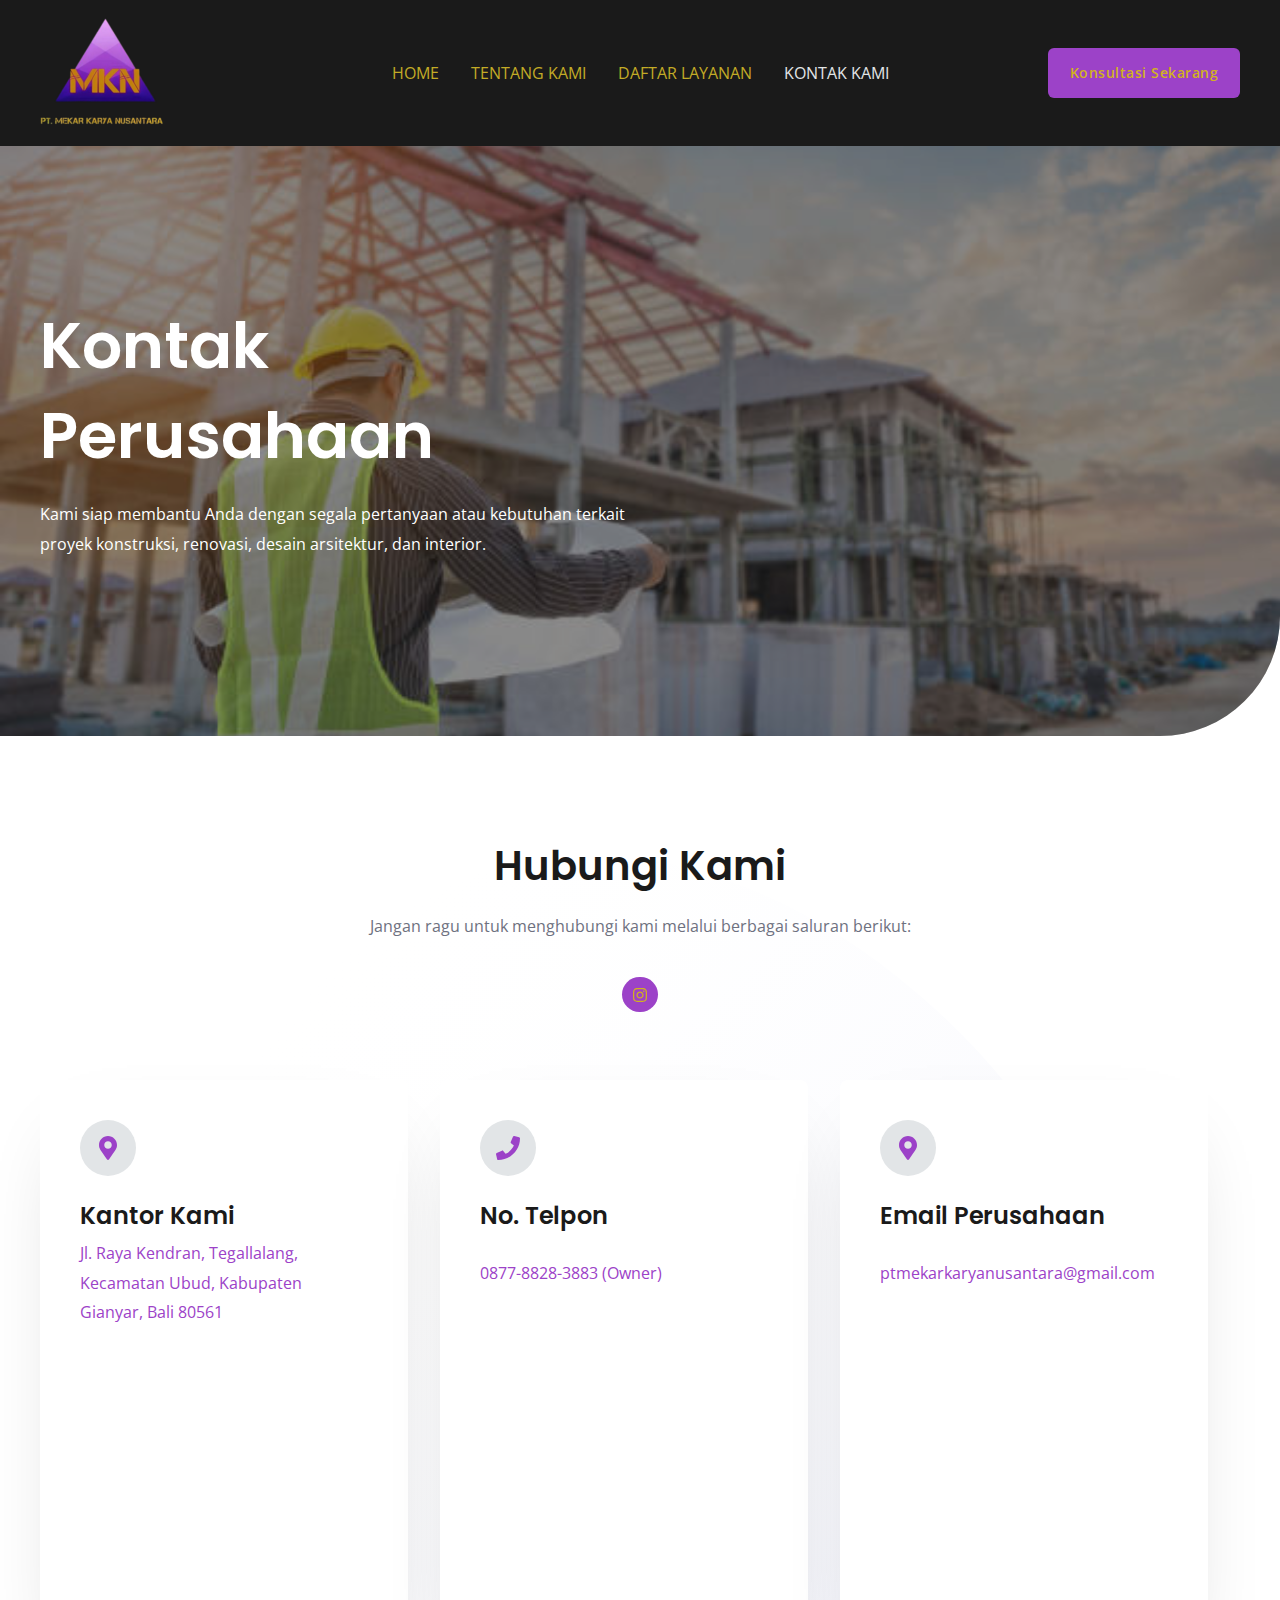
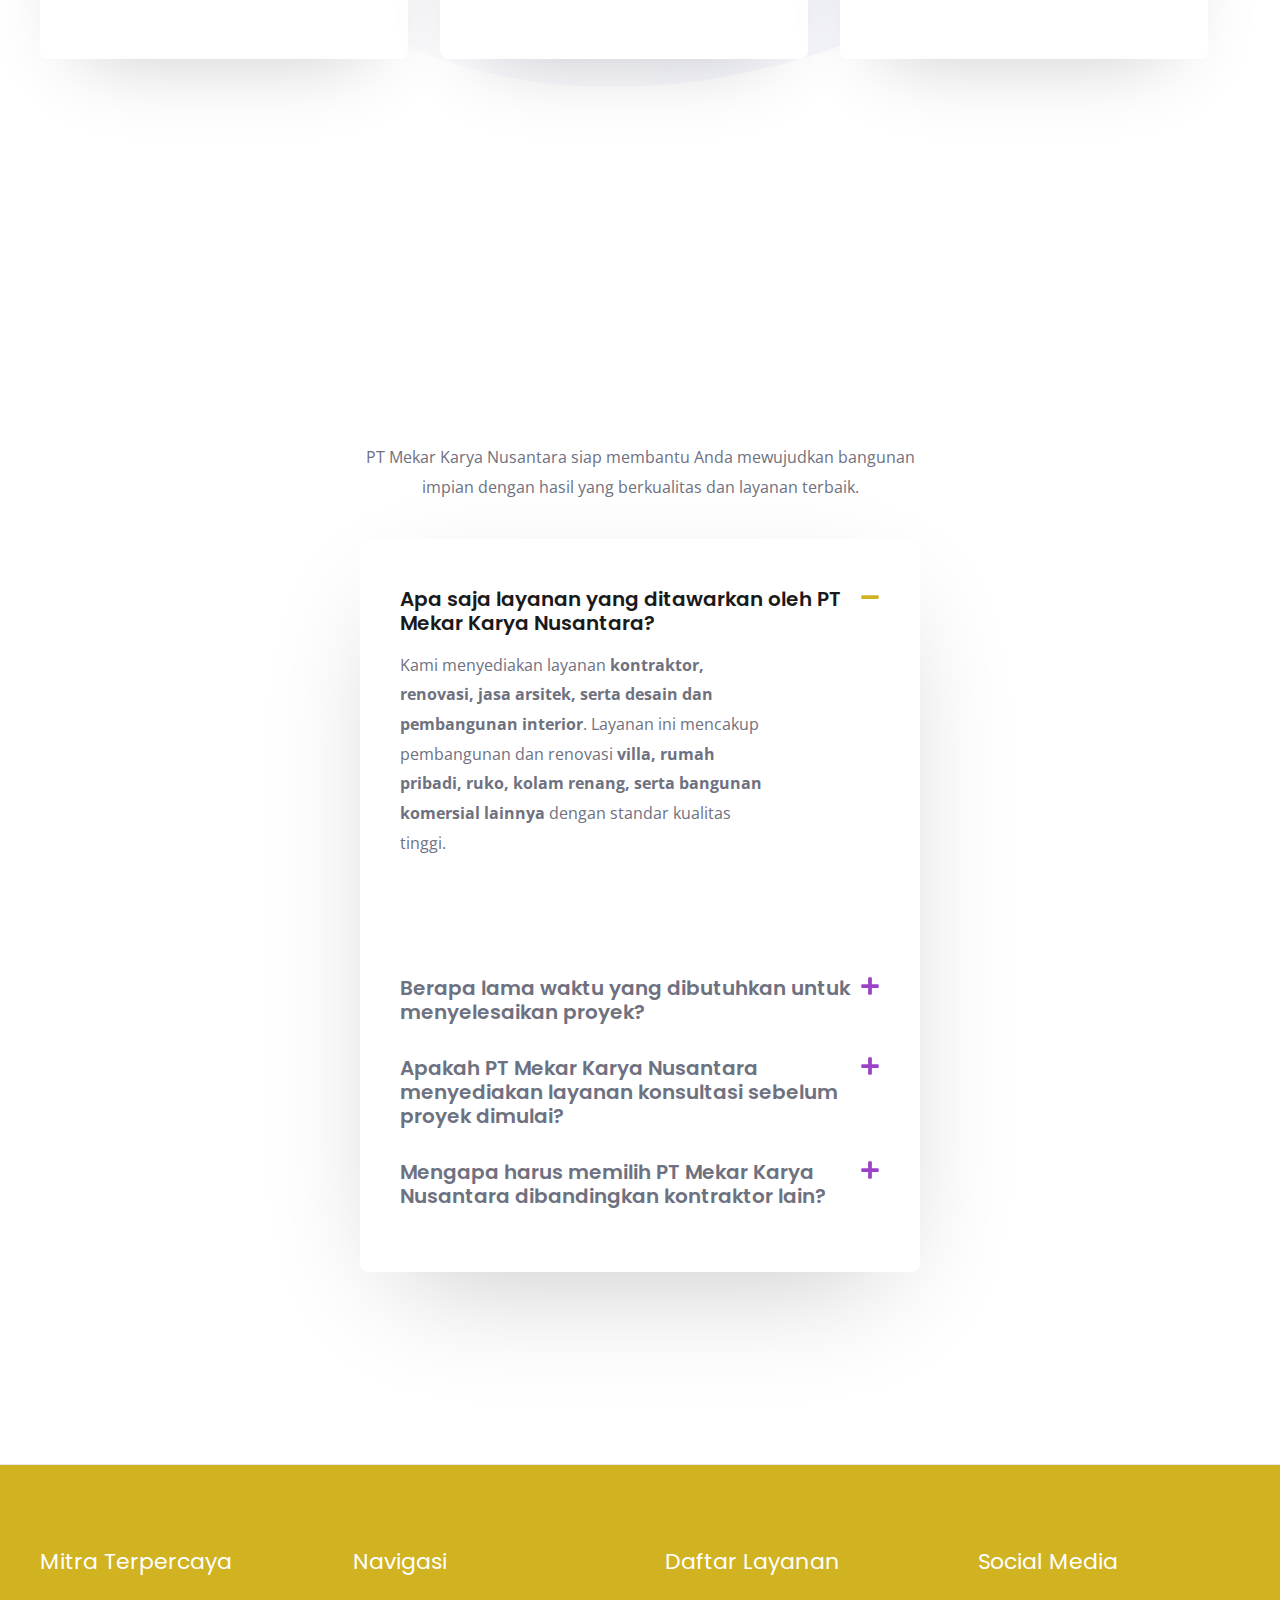
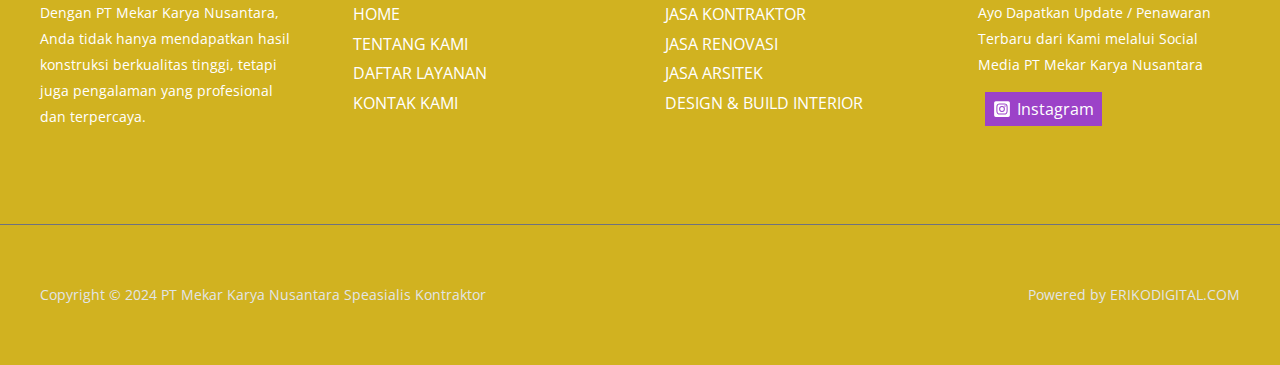
<file: kontak/index.html>
<!DOCTYPE html>
<html lang="en-US" prefix="og: https://ogp.me/ns#">
<head>
<meta charset="UTF-8">
<meta name="viewport" content="width=device-width, initial-scale=1">
	<link rel="profile" href="https://gmpg.org/xfn/11"> 
	    <meta http-equiv="x-dns-prefetch-control" content="on">
    <link rel="dns-prefetch" href="//ajax.googleapis.com">
    <link rel="dns-prefetch" href="//cdnjs.cloudflare.com">
    	<style>img:is([sizes="auto" i], [sizes^="auto," i]) { contain-intrinsic-size: 3000px 1500px }</style>
	
<!-- Search Engine Optimization by Rank Math - https://rankmath.com/ -->
<title>Kontak Perusahaan | PTMekarKaryaNusantara.com</title>
<meta name="description" content="Kami siap membantu Anda dengan segala pertanyaan atau kebutuhan terkait proyek konstruksi, renovasi, desain arsitektur, dan interior. ">
<meta name="robots" content="follow, index, max-snippet:-1, max-video-preview:-1, max-image-preview:large">
<link rel="canonical" href="/kontak/">
<meta property="og:locale" content="en_US">
<meta property="og:type" content="article">
<meta property="og:title" content="Kontak Perusahaan | PTMekarKaryaNusantara.com">
<meta property="og:description" content="Kami siap membantu Anda dengan segala pertanyaan atau kebutuhan terkait proyek konstruksi, renovasi, desain arsitektur, dan interior. ">
<meta property="og:url" content="/kontak/">
<meta property="og:site_name" content="PTMekarKaryaNusantara.com">
<meta property="og:updated_time" content="2025-02-19T05:05:10+00:00">
<meta property="og:image" content="/wp-content/uploads/2025/02/cropped-1000039338-removebg-preview.png">
<meta property="og:image:secure_url" content="/wp-content/uploads/2025/02/cropped-1000039338-removebg-preview.png">
<meta property="og:image:width" content="329">
<meta property="og:image:height" content="305">
<meta property="og:image:alt" content="Kontak">
<meta property="og:image:type" content="image/png">
<meta property="article:published_time" content="2024-11-14T08:49:06+00:00">
<meta property="article:modified_time" content="2025-02-19T05:05:10+00:00">
<meta name="twitter:card" content="summary_large_image">
<meta name="twitter:title" content="Kontak Perusahaan | PTMekarKaryaNusantara.com">
<meta name="twitter:description" content="Kami siap membantu Anda dengan segala pertanyaan atau kebutuhan terkait proyek konstruksi, renovasi, desain arsitektur, dan interior. ">
<meta name="twitter:image" content="/wp-content/uploads/2025/02/cropped-1000039338-removebg-preview.png">
<script type="application/ld+json" class="rank-math-schema">{"@context":"https://schema.org","@graph":[{"@type":["HomeAndConstructionBusiness","Organization"],"@id":"/#organization","name":"PTMekarKaryaNusantara.com","url":"","logo":{"@type":"ImageObject","@id":"/#logo","url":"/wp-content/uploads/2025/02/cropped-1000039338-removebg-preview.png","contentUrl":"/wp-content/uploads/2025/02/cropped-1000039338-removebg-preview.png","caption":"PTMekarKaryaNusantara.com","inLanguage":"en-US","width":"329","height":"305"},"openingHours":["Monday,Tuesday,Wednesday,Thursday,Friday,Saturday,Sunday 09:00-17:00"],"image":{"@id":"/#logo"}},{"@type":"WebSite","@id":"/#website","url":"","name":"PTMekarKaryaNusantara.com","publisher":{"@id":"/#organization"},"inLanguage":"en-US"},{"@type":"ImageObject","@id":"/wp-content/uploads/2025/02/cropped-1000039338-removebg-preview.png","url":"/wp-content/uploads/2025/02/cropped-1000039338-removebg-preview.png","width":"329","height":"305","inLanguage":"en-US"},{"@type":"BreadcrumbList","@id":"/kontak/#breadcrumb","itemListElement":[{"@type":"ListItem","position":"1","item":{"@id":"","name":"Home"}},{"@type":"ListItem","position":"2","item":{"@id":"/kontak/","name":"KONTAK KAMI"}}]},{"@type":"WebPage","@id":"/kontak/#webpage","url":"/kontak/","name":"Kontak Perusahaan | PTMekarKaryaNusantara.com","datePublished":"2024-11-14T08:49:06+00:00","dateModified":"2025-02-19T05:05:10+00:00","isPartOf":{"@id":"/#website"},"primaryImageOfPage":{"@id":"/wp-content/uploads/2025/02/cropped-1000039338-removebg-preview.png"},"inLanguage":"en-US","breadcrumb":{"@id":"/kontak/#breadcrumb"}},{"@type":"Person","@id":"/author/admin/","name":"admin","url":"/author/admin/","image":{"@type":"ImageObject","@id":"https://secure.gravatar.com/avatar/b642b4217b34b1e8d3bd915fc65c4452?s=96&d=mm&r=g","url":"https://secure.gravatar.com/avatar/b642b4217b34b1e8d3bd915fc65c4452?s=96&d=mm&r=g","caption":"admin","inLanguage":"en-US"},"worksFor":{"@id":"/#organization"}},{"@type":"Article","headline":"Kontak Perusahaan | PTMekarKaryaNusantara.com","keywords":"Kontak,Kontak Perusahaan,Kontak PT Mekar Karya Nusantara,Kontak PTMekarKaryaNusantara.com","datePublished":"2024-11-14T08:49:06+00:00","dateModified":"2025-02-19T05:05:10+00:00","author":{"@id":"/author/admin/","name":"admin"},"publisher":{"@id":"/#organization"},"description":"Kami siap membantu Anda dengan segala pertanyaan atau kebutuhan terkait proyek konstruksi, renovasi, desain arsitektur, dan interior. ","name":"Kontak Perusahaan | PTMekarKaryaNusantara.com","@id":"/kontak/#richSnippet","isPartOf":{"@id":"/kontak/#webpage"},"image":{"@id":"/wp-content/uploads/2025/02/cropped-1000039338-removebg-preview.png"},"inLanguage":"en-US","mainEntityOfPage":{"@id":"/kontak/#webpage"}}]}</script>
<!-- /Rank Math WordPress SEO plugin -->

<link rel="dns-prefetch" href="//fonts.googleapis.com">
<link rel="alternate" type="application/rss+xml" title="PTMekarKaryaNusantara.com &raquo; Feed" href="/feed/">
<link rel="alternate" type="application/rss+xml" title="PTMekarKaryaNusantara.com &raquo; Comments Feed" href="/comments/feed/">
        <link rel="icon" href="data:,">
        <link rel="stylesheet" id="astra-theme-css-css" href="/wp-content/themes/astra/assets/css/minified/main.min.css?ver=4.8.5" media="all">
<style id="astra-theme-css-inline-css">:root{--ast-post-nav-space:0;--ast-container-default-xlg-padding:6.67em;--ast-container-default-lg-padding:5.67em;--ast-container-default-slg-padding:4.34em;--ast-container-default-md-padding:3.34em;--ast-container-default-sm-padding:6.67em;--ast-container-default-xs-padding:2.4em;--ast-container-default-xxs-padding:1.4em;--ast-code-block-background:#EEEEEE;--ast-comment-inputs-background:#FAFAFA;--ast-normal-container-width:1200px;--ast-narrow-container-width:750px;--ast-blog-title-font-weight:normal;--ast-blog-meta-weight:inherit;}html{font-size:100%;}a,.page-title{color:var(--ast-global-color-0);}a:hover,a:focus{color:var(--ast-global-color-5);}body,button,input,select,textarea,.ast-button,.ast-custom-button{font-family:'Open Sans',sans-serif;font-weight:400;font-size:16px;font-size:1rem;}blockquote{color:var(--ast-global-color-3);}p,.entry-content p{margin-bottom:1em;}h1,.entry-content h1,.entry-content h1 a,h2,.entry-content h2,.entry-content h2 a,h3,.entry-content h3,.entry-content h3 a,h4,.entry-content h4,.entry-content h4 a,h5,.entry-content h5,.entry-content h5 a,h6,.entry-content h6,.entry-content h6 a,.site-title,.site-title a{font-family:'Poppins',sans-serif;font-weight:600;}.site-title{font-size:35px;font-size:2.1875rem;display:none;}header .custom-logo-link img{max-width:180px;width:180px;}.astra-logo-svg{width:180px;}.site-header .site-description{font-size:15px;font-size:0.9375rem;display:none;}.entry-title{font-size:30px;font-size:1.875rem;}.archive .ast-article-post .ast-article-inner,.blog .ast-article-post .ast-article-inner,.archive .ast-article-post .ast-article-inner:hover,.blog .ast-article-post .ast-article-inner:hover{overflow:hidden;}h1,.entry-content h1,.entry-content h1 a{font-size:64px;font-size:4rem;font-family:'Poppins',sans-serif;line-height:1.4em;}h2,.entry-content h2,.entry-content h2 a{font-size:40px;font-size:2.5rem;font-family:'Poppins',sans-serif;line-height:1.3em;}h3,.entry-content h3,.entry-content h3 a{font-size:32px;font-size:2rem;font-family:'Poppins',sans-serif;line-height:1.3em;}h4,.entry-content h4,.entry-content h4 a{font-size:24px;font-size:1.5rem;line-height:1.2em;font-family:'Poppins',sans-serif;}h5,.entry-content h5,.entry-content h5 a{font-size:20px;font-size:1.25rem;line-height:1.2em;font-family:'Poppins',sans-serif;}h6,.entry-content h6,.entry-content h6 a{font-size:16px;font-size:1rem;line-height:1.25em;font-family:'Poppins',sans-serif;}::selection{background-color:var(--ast-global-color-0);color:#ffffff;}body,h1,.entry-title a,.entry-content h1,.entry-content h1 a,h2,.entry-content h2,.entry-content h2 a,h3,.entry-content h3,.entry-content h3 a,h4,.entry-content h4,.entry-content h4 a,h5,.entry-content h5,.entry-content h5 a,h6,.entry-content h6,.entry-content h6 a{color:var(--ast-global-color-3);}.tagcloud a:hover,.tagcloud a:focus,.tagcloud a.current-item{color:#ffffff;border-color:var(--ast-global-color-0);background-color:var(--ast-global-color-0);}input:focus,input[type="text"]:focus,input[type="email"]:focus,input[type="url"]:focus,input[type="password"]:focus,input[type="reset"]:focus,input[type="search"]:focus,textarea:focus{border-color:var(--ast-global-color-0);}input[type="radio"]:checked,input[type=reset],input[type="checkbox"]:checked,input[type="checkbox"]:hover:checked,input[type="checkbox"]:focus:checked,input[type=range]::-webkit-slider-thumb{border-color:var(--ast-global-color-0);background-color:var(--ast-global-color-0);box-shadow:none;}.site-footer a:hover + .post-count,.site-footer a:focus + .post-count{background:var(--ast-global-color-0);border-color:var(--ast-global-color-0);}.single .nav-links .nav-previous,.single .nav-links .nav-next{color:var(--ast-global-color-0);}.entry-meta,.entry-meta *{line-height:1.45;color:var(--ast-global-color-0);}.entry-meta a:not(.ast-button):hover,.entry-meta a:not(.ast-button):hover *,.entry-meta a:not(.ast-button):focus,.entry-meta a:not(.ast-button):focus *,.page-links > .page-link,.page-links .page-link:hover,.post-navigation a:hover{color:var(--ast-global-color-5);}#cat option,.secondary .calendar_wrap thead a,.secondary .calendar_wrap thead a:visited{color:var(--ast-global-color-0);}.secondary .calendar_wrap #today,.ast-progress-val span{background:var(--ast-global-color-0);}.secondary a:hover + .post-count,.secondary a:focus + .post-count{background:var(--ast-global-color-0);border-color:var(--ast-global-color-0);}.calendar_wrap #today > a{color:#ffffff;}.page-links .page-link,.single .post-navigation a{color:var(--ast-global-color-0);}.ast-search-menu-icon .search-form button.search-submit{padding:0 4px;}.ast-search-menu-icon form.search-form{padding-right:0;}.ast-search-menu-icon.slide-search input.search-field{width:0;}.ast-header-search .ast-search-menu-icon.ast-dropdown-active .search-form,.ast-header-search .ast-search-menu-icon.ast-dropdown-active .search-field:focus{transition:all 0.2s;}.search-form input.search-field:focus{outline:none;}.wp-block-latest-posts > li > a{color:var(--ast-global-color-2);}.widget-title,.widget .wp-block-heading{font-size:22px;font-size:1.375rem;color:var(--ast-global-color-3);}.ast-search-menu-icon.slide-search a:focus-visible:focus-visible,.astra-search-icon:focus-visible,#close:focus-visible,a:focus-visible,.ast-menu-toggle:focus-visible,.site .skip-link:focus-visible,.wp-block-loginout input:focus-visible,.wp-block-search.wp-block-search__button-inside .wp-block-search__inside-wrapper,.ast-header-navigation-arrow:focus-visible,.woocommerce .wc-proceed-to-checkout > .checkout-button:focus-visible,.woocommerce .woocommerce-MyAccount-navigation ul li a:focus-visible,.ast-orders-table__row .ast-orders-table__cell:focus-visible,.woocommerce .woocommerce-order-details .order-again > .button:focus-visible,.woocommerce .woocommerce-message a.button.wc-forward:focus-visible,.woocommerce #minus_qty:focus-visible,.woocommerce #plus_qty:focus-visible,a#ast-apply-coupon:focus-visible,.woocommerce .woocommerce-info a:focus-visible,.woocommerce .astra-shop-summary-wrap a:focus-visible,.woocommerce a.wc-forward:focus-visible,#ast-apply-coupon:focus-visible,.woocommerce-js .woocommerce-mini-cart-item a.remove:focus-visible,#close:focus-visible,.button.search-submit:focus-visible,#search_submit:focus,.normal-search:focus-visible,.ast-header-account-wrap:focus-visible,.woocommerce .ast-on-card-button.ast-quick-view-trigger:focus{outline-style:dotted;outline-color:inherit;outline-width:thin;}input:focus,input[type="text"]:focus,input[type="email"]:focus,input[type="url"]:focus,input[type="password"]:focus,input[type="reset"]:focus,input[type="search"]:focus,input[type="number"]:focus,textarea:focus,.wp-block-search__input:focus,[data-section="section-header-mobile-trigger"] .ast-button-wrap .ast-mobile-menu-trigger-minimal:focus,.ast-mobile-popup-drawer.active .menu-toggle-close:focus,.woocommerce-ordering select.orderby:focus,#ast-scroll-top:focus,#coupon_code:focus,.woocommerce-page #comment:focus,.woocommerce #reviews #respond input#submit:focus,.woocommerce a.add_to_cart_button:focus,.woocommerce .button.single_add_to_cart_button:focus,.woocommerce .woocommerce-cart-form button:focus,.woocommerce .woocommerce-cart-form__cart-item .quantity .qty:focus,.woocommerce .woocommerce-billing-fields .woocommerce-billing-fields__field-wrapper .woocommerce-input-wrapper > .input-text:focus,.woocommerce #order_comments:focus,.woocommerce #place_order:focus,.woocommerce .woocommerce-address-fields .woocommerce-address-fields__field-wrapper .woocommerce-input-wrapper > .input-text:focus,.woocommerce .woocommerce-MyAccount-content form button:focus,.woocommerce .woocommerce-MyAccount-content .woocommerce-EditAccountForm .woocommerce-form-row .woocommerce-Input.input-text:focus,.woocommerce .ast-woocommerce-container .woocommerce-pagination ul.page-numbers li a:focus,body #content .woocommerce form .form-row .select2-container--default .select2-selection--single:focus,#ast-coupon-code:focus,.woocommerce.woocommerce-js .quantity input[type=number]:focus,.woocommerce-js .woocommerce-mini-cart-item .quantity input[type=number]:focus,.woocommerce p#ast-coupon-trigger:focus{border-style:dotted;border-color:inherit;border-width:thin;}input{outline:none;}.site-logo-img img{ transition:all 0.2s linear;}body .ast-oembed-container *{position:absolute;top:0;width:100%;height:100%;left:0;}body .wp-block-embed-pocket-casts .ast-oembed-container *{position:unset;}.ast-single-post-featured-section + article {margin-top: 2em;}.site-content .ast-single-post-featured-section img {width: 100%;overflow: hidden;object-fit: cover;}.site > .ast-single-related-posts-container {margin-top: 0;}@media (min-width: 769px) {.ast-desktop .ast-container--narrow {max-width: var(--ast-narrow-container-width);margin: 0 auto;}}.ast-page-builder-template .hentry {margin: 0;}.ast-page-builder-template .site-content > .ast-container {max-width: 100%;padding: 0;}.ast-page-builder-template .site .site-content #primary {padding: 0;margin: 0;}.ast-page-builder-template .no-results {text-align: center;margin: 4em auto;}.ast-page-builder-template .ast-pagination {padding: 2em;}.ast-page-builder-template .entry-header.ast-no-title.ast-no-thumbnail {margin-top: 0;}.ast-page-builder-template .entry-header.ast-header-without-markup {margin-top: 0;margin-bottom: 0;}.ast-page-builder-template .entry-header.ast-no-title.ast-no-meta {margin-bottom: 0;}.ast-page-builder-template.single .post-navigation {padding-bottom: 2em;}.ast-page-builder-template.single-post .site-content > .ast-container {max-width: 100%;}.ast-page-builder-template .entry-header {margin-top: 4em;margin-left: auto;margin-right: auto;padding-left: 20px;padding-right: 20px;}.single.ast-page-builder-template .entry-header {padding-left: 20px;padding-right: 20px;}.ast-page-builder-template .ast-archive-description {margin: 4em auto 0;padding-left: 20px;padding-right: 20px;}.ast-page-builder-template.ast-no-sidebar .entry-content .alignwide {margin-left: 0;margin-right: 0;}@media (max-width:768.9px){#ast-desktop-header{display:none;}}@media (min-width:769px){#ast-mobile-header{display:none;}}.wp-block-buttons.aligncenter{justify-content:center;}.wp-block-buttons .wp-block-button.is-style-outline .wp-block-button__link.wp-element-button,.ast-outline-button,.wp-block-uagb-buttons-child .uagb-buttons-repeater.ast-outline-button{border-color:var(--ast-global-color-0);border-top-width:2px;border-right-width:2px;border-bottom-width:2px;border-left-width:2px;font-family:inherit;font-weight:600;font-size:14px;font-size:0.875rem;line-height:1em;border-top-left-radius:6px;border-top-right-radius:6px;border-bottom-right-radius:6px;border-bottom-left-radius:6px;}.wp-block-button.is-style-outline .wp-block-button__link:hover,.wp-block-buttons .wp-block-button.is-style-outline .wp-block-button__link:focus,.wp-block-buttons .wp-block-button.is-style-outline > .wp-block-button__link:not(.has-text-color):hover,.wp-block-buttons .wp-block-button.wp-block-button__link.is-style-outline:not(.has-text-color):hover,.ast-outline-button:hover,.ast-outline-button:focus,.wp-block-uagb-buttons-child .uagb-buttons-repeater.ast-outline-button:hover,.wp-block-uagb-buttons-child .uagb-buttons-repeater.ast-outline-button:focus{background-color:var(--ast-global-color-0);}.wp-block-button .wp-block-button__link.wp-element-button.is-style-outline:not(.has-background),.wp-block-button.is-style-outline>.wp-block-button__link.wp-element-button:not(.has-background),.ast-outline-button{background-color:var(--ast-global-color-0);}.entry-content[data-ast-blocks-layout] > figure{margin-bottom:1em;}@media (max-width:768px){.ast-separate-container #primary,.ast-separate-container #secondary{padding:1.5em 0;}#primary,#secondary{padding:1.5em 0;margin:0;}.ast-left-sidebar #content > .ast-container{display:flex;flex-direction:column-reverse;width:100%;}.ast-separate-container .ast-article-post,.ast-separate-container .ast-article-single{padding:1.5em 2.14em;}.ast-author-box img.avatar{margin:20px 0 0 0;}}@media (min-width:769px){.ast-separate-container.ast-right-sidebar #primary,.ast-separate-container.ast-left-sidebar #primary{border:0;}.search-no-results.ast-separate-container #primary{margin-bottom:4em;}}.elementor-button-wrapper .elementor-button{border-style:solid;text-decoration:none;border-top-width:0px;border-right-width:0px;border-left-width:0px;border-bottom-width:0px;}body .elementor-button.elementor-size-sm,body .elementor-button.elementor-size-xs,body .elementor-button.elementor-size-md,body .elementor-button.elementor-size-lg,body .elementor-button.elementor-size-xl,body .elementor-button{border-top-left-radius:6px;border-top-right-radius:6px;border-bottom-right-radius:6px;border-bottom-left-radius:6px;padding-top:18px;padding-right:22px;padding-bottom:18px;padding-left:22px;}.elementor-button-wrapper .elementor-button{border-color:var(--ast-global-color-0);background-color:var(--ast-global-color-0);}.elementor-button-wrapper .elementor-button:hover,.elementor-button-wrapper .elementor-button:focus{color:var(--ast-global-color-5);background-color:var(--ast-global-color-0);border-color:var(--ast-global-color-0);}.wp-block-button .wp-block-button__link ,.elementor-button-wrapper .elementor-button,.elementor-button-wrapper .elementor-button:visited{color:#d1b220;}.elementor-button-wrapper .elementor-button{font-weight:600;font-size:14px;font-size:0.875rem;line-height:1em;text-transform:capitalize;letter-spacing:0.5px;}body .elementor-button.elementor-size-sm,body .elementor-button.elementor-size-xs,body .elementor-button.elementor-size-md,body .elementor-button.elementor-size-lg,body .elementor-button.elementor-size-xl,body .elementor-button{font-size:14px;font-size:0.875rem;}.wp-block-button .wp-block-button__link:hover,.wp-block-button .wp-block-button__link:focus{color:var(--ast-global-color-5);background-color:var(--ast-global-color-0);border-color:var(--ast-global-color-0);}.elementor-widget-heading h1.elementor-heading-title{line-height:1.4em;}.elementor-widget-heading h2.elementor-heading-title{line-height:1.3em;}.elementor-widget-heading h3.elementor-heading-title{line-height:1.3em;}.elementor-widget-heading h4.elementor-heading-title{line-height:1.2em;}.elementor-widget-heading h5.elementor-heading-title{line-height:1.2em;}.elementor-widget-heading h6.elementor-heading-title{line-height:1.25em;}.wp-block-button .wp-block-button__link,.wp-block-search .wp-block-search__button,body .wp-block-file .wp-block-file__button{border-style:solid;border-top-width:0px;border-right-width:0px;border-left-width:0px;border-bottom-width:0px;border-color:var(--ast-global-color-0);background-color:var(--ast-global-color-0);color:#d1b220;font-family:inherit;font-weight:600;line-height:1em;text-transform:capitalize;letter-spacing:0.5px;font-size:14px;font-size:0.875rem;border-top-left-radius:6px;border-top-right-radius:6px;border-bottom-right-radius:6px;border-bottom-left-radius:6px;padding-top:18px;padding-right:22px;padding-bottom:18px;padding-left:22px;}.menu-toggle,button,.ast-button,.ast-custom-button,.button,input#submit,input[type="button"],input[type="submit"],input[type="reset"],form[CLASS*="wp-block-search__"].wp-block-search .wp-block-search__inside-wrapper .wp-block-search__button,body .wp-block-file .wp-block-file__button,.woocommerce-js a.button,.woocommerce button.button,.woocommerce .woocommerce-message a.button,.woocommerce #respond input#submit.alt,.woocommerce input.button.alt,.woocommerce input.button,.woocommerce input.button:disabled,.woocommerce input.button:disabled[disabled],.woocommerce input.button:disabled:hover,.woocommerce input.button:disabled[disabled]:hover,.woocommerce #respond input#submit,.woocommerce button.button.alt.disabled,.wc-block-grid__products .wc-block-grid__product .wp-block-button__link,.wc-block-grid__product-onsale,[CLASS*="wc-block"] button,.woocommerce-js .astra-cart-drawer .astra-cart-drawer-content .woocommerce-mini-cart__buttons .button:not(.checkout):not(.ast-continue-shopping),.woocommerce-js .astra-cart-drawer .astra-cart-drawer-content .woocommerce-mini-cart__buttons a.checkout,.woocommerce button.button.alt.disabled.wc-variation-selection-needed,[CLASS*="wc-block"] .wc-block-components-button{border-style:solid;border-top-width:0px;border-right-width:0px;border-left-width:0px;border-bottom-width:0px;color:#d1b220;border-color:var(--ast-global-color-0);background-color:var(--ast-global-color-0);padding-top:18px;padding-right:22px;padding-bottom:18px;padding-left:22px;font-family:inherit;font-weight:600;font-size:14px;font-size:0.875rem;line-height:1em;text-transform:capitalize;letter-spacing:0.5px;border-top-left-radius:6px;border-top-right-radius:6px;border-bottom-right-radius:6px;border-bottom-left-radius:6px;}button:focus,.menu-toggle:hover,button:hover,.ast-button:hover,.ast-custom-button:hover .button:hover,.ast-custom-button:hover ,input[type=reset]:hover,input[type=reset]:focus,input#submit:hover,input#submit:focus,input[type="button"]:hover,input[type="button"]:focus,input[type="submit"]:hover,input[type="submit"]:focus,form[CLASS*="wp-block-search__"].wp-block-search .wp-block-search__inside-wrapper .wp-block-search__button:hover,form[CLASS*="wp-block-search__"].wp-block-search .wp-block-search__inside-wrapper .wp-block-search__button:focus,body .wp-block-file .wp-block-file__button:hover,body .wp-block-file .wp-block-file__button:focus,.woocommerce-js a.button:hover,.woocommerce button.button:hover,.woocommerce .woocommerce-message a.button:hover,.woocommerce #respond input#submit:hover,.woocommerce #respond input#submit.alt:hover,.woocommerce input.button.alt:hover,.woocommerce input.button:hover,.woocommerce button.button.alt.disabled:hover,.wc-block-grid__products .wc-block-grid__product .wp-block-button__link:hover,[CLASS*="wc-block"] button:hover,.woocommerce-js .astra-cart-drawer .astra-cart-drawer-content .woocommerce-mini-cart__buttons .button:not(.checkout):not(.ast-continue-shopping):hover,.woocommerce-js .astra-cart-drawer .astra-cart-drawer-content .woocommerce-mini-cart__buttons a.checkout:hover,.woocommerce button.button.alt.disabled.wc-variation-selection-needed:hover,[CLASS*="wc-block"] .wc-block-components-button:hover,[CLASS*="wc-block"] .wc-block-components-button:focus{color:var(--ast-global-color-5);background-color:var(--ast-global-color-0);border-color:var(--ast-global-color-0);}@media (max-width:768px){.ast-mobile-header-stack .main-header-bar .ast-search-menu-icon{display:inline-block;}.ast-header-break-point.ast-header-custom-item-outside .ast-mobile-header-stack .main-header-bar .ast-search-icon{margin:0;}.ast-comment-avatar-wrap img{max-width:2.5em;}.ast-comment-meta{padding:0 1.8888em 1.3333em;}.ast-separate-container .ast-comment-list li.depth-1{padding:1.5em 2.14em;}.ast-separate-container .comment-respond{padding:2em 2.14em;}}@media (min-width:544px){.ast-container{max-width:100%;}}@media (max-width:544px){.ast-separate-container .ast-article-post,.ast-separate-container .ast-article-single,.ast-separate-container .comments-title,.ast-separate-container .ast-archive-description{padding:1.5em 1em;}.ast-separate-container #content .ast-container{padding-left:0.54em;padding-right:0.54em;}.ast-separate-container .ast-comment-list .bypostauthor{padding:.5em;}.ast-search-menu-icon.ast-dropdown-active .search-field{width:170px;}} #ast-mobile-header .ast-site-header-cart-li a{pointer-events:none;}body,.ast-separate-container{background-color:var(--ast-global-color-4);background-image:none;}@media (max-width:768px){.site-title{display:none;}.site-header .site-description{display:none;}h1,.entry-content h1,.entry-content h1 a{font-size:56px;}h2,.entry-content h2,.entry-content h2 a{font-size:32px;}h3,.entry-content h3,.entry-content h3 a{font-size:28px;}h4,.entry-content h4,.entry-content h4 a{font-size:24px;font-size:1.5rem;}h5,.entry-content h5,.entry-content h5 a{font-size:20px;font-size:1.25rem;}h6,.entry-content h6,.entry-content h6 a{font-size:16px;font-size:1rem;}}@media (max-width:544px){.site-title{display:none;}.site-header .site-description{display:none;}h1,.entry-content h1,.entry-content h1 a{font-size:32px;}h2,.entry-content h2,.entry-content h2 a{font-size:24px;}h3,.entry-content h3,.entry-content h3 a{font-size:22px;}h4,.entry-content h4,.entry-content h4 a{font-size:20px;font-size:1.25rem;}h5,.entry-content h5,.entry-content h5 a{font-size:18px;font-size:1.125rem;}h6,.entry-content h6,.entry-content h6 a{font-size:15px;font-size:0.9375rem;}}@media (max-width:768px){html{font-size:91.2%;}}@media (max-width:544px){html{font-size:91.2%;}}@media (min-width:769px){.ast-container{max-width:1240px;}}@media (min-width:769px){.site-content .ast-container{display:flex;}}@media (max-width:768px){.site-content .ast-container{flex-direction:column;}}@media (min-width:769px){.main-header-menu .sub-menu .menu-item.ast-left-align-sub-menu:hover > .sub-menu,.main-header-menu .sub-menu .menu-item.ast-left-align-sub-menu.focus > .sub-menu{margin-left:-2px;}}.ast-theme-transparent-header [data-section="section-header-mobile-trigger"] .ast-button-wrap .ast-mobile-menu-trigger-fill,.ast-theme-transparent-header [data-section="section-header-mobile-trigger"] .ast-button-wrap .ast-mobile-menu-trigger-minimal{border:none;}.site .comments-area{padding-bottom:3em;}.footer-widget-area[data-section^="section-fb-html-"] .ast-builder-html-element{text-align:center;}.wp-block-file {display: flex;align-items: center;flex-wrap: wrap;justify-content: space-between;}.wp-block-pullquote {border: none;}.wp-block-pullquote blockquote::before {content: "\201D";font-family: "Helvetica",sans-serif;display: flex;transform: rotate( 180deg );font-size: 6rem;font-style: normal;line-height: 1;font-weight: bold;align-items: center;justify-content: center;}.has-text-align-right > blockquote::before {justify-content: flex-start;}.has-text-align-left > blockquote::before {justify-content: flex-end;}figure.wp-block-pullquote.is-style-solid-color blockquote {max-width: 100%;text-align: inherit;}:root {--wp--custom--ast-default-block-top-padding: 3em;--wp--custom--ast-default-block-right-padding: 3em;--wp--custom--ast-default-block-bottom-padding: 3em;--wp--custom--ast-default-block-left-padding: 3em;--wp--custom--ast-container-width: 1200px;--wp--custom--ast-content-width-size: 1200px;--wp--custom--ast-wide-width-size: calc(1200px + var(--wp--custom--ast-default-block-left-padding) + var(--wp--custom--ast-default-block-right-padding));}.ast-narrow-container {--wp--custom--ast-content-width-size: 750px;--wp--custom--ast-wide-width-size: 750px;}@media(max-width: 768px) {:root {--wp--custom--ast-default-block-top-padding: 3em;--wp--custom--ast-default-block-right-padding: 2em;--wp--custom--ast-default-block-bottom-padding: 3em;--wp--custom--ast-default-block-left-padding: 2em;}}@media(max-width: 544px) {:root {--wp--custom--ast-default-block-top-padding: 3em;--wp--custom--ast-default-block-right-padding: 1.5em;--wp--custom--ast-default-block-bottom-padding: 3em;--wp--custom--ast-default-block-left-padding: 1.5em;}}.entry-content > .wp-block-group,.entry-content > .wp-block-cover,.entry-content > .wp-block-columns {padding-top: var(--wp--custom--ast-default-block-top-padding);padding-right: var(--wp--custom--ast-default-block-right-padding);padding-bottom: var(--wp--custom--ast-default-block-bottom-padding);padding-left: var(--wp--custom--ast-default-block-left-padding);}.ast-plain-container.ast-no-sidebar .entry-content > .alignfull,.ast-page-builder-template .ast-no-sidebar .entry-content > .alignfull {margin-left: calc( -50vw + 50%);margin-right: calc( -50vw + 50%);max-width: 100vw;width: 100vw;}.ast-plain-container.ast-no-sidebar .entry-content .alignfull .alignfull,.ast-page-builder-template.ast-no-sidebar .entry-content .alignfull .alignfull,.ast-plain-container.ast-no-sidebar .entry-content .alignfull .alignwide,.ast-page-builder-template.ast-no-sidebar .entry-content .alignfull .alignwide,.ast-plain-container.ast-no-sidebar .entry-content .alignwide .alignfull,.ast-page-builder-template.ast-no-sidebar .entry-content .alignwide .alignfull,.ast-plain-container.ast-no-sidebar .entry-content .alignwide .alignwide,.ast-page-builder-template.ast-no-sidebar .entry-content .alignwide .alignwide,.ast-plain-container.ast-no-sidebar .entry-content .wp-block-column .alignfull,.ast-page-builder-template.ast-no-sidebar .entry-content .wp-block-column .alignfull,.ast-plain-container.ast-no-sidebar .entry-content .wp-block-column .alignwide,.ast-page-builder-template.ast-no-sidebar .entry-content .wp-block-column .alignwide {margin-left: auto;margin-right: auto;width: 100%;}[data-ast-blocks-layout] .wp-block-separator:not(.is-style-dots) {height: 0;}[data-ast-blocks-layout] .wp-block-separator {margin: 20px auto;}[data-ast-blocks-layout] .wp-block-separator:not(.is-style-wide):not(.is-style-dots) {max-width: 100px;}[data-ast-blocks-layout] .wp-block-separator.has-background {padding: 0;}.entry-content[data-ast-blocks-layout] > * {max-width: var(--wp--custom--ast-content-width-size);margin-left: auto;margin-right: auto;}.entry-content[data-ast-blocks-layout] > .alignwide {max-width: var(--wp--custom--ast-wide-width-size);}.entry-content[data-ast-blocks-layout] .alignfull {max-width: none;}.ast-full-width-layout .entry-content[data-ast-blocks-layout] .is-layout-constrained.wp-block-cover-is-layout-constrained > *,.ast-full-width-layout .entry-content[data-ast-blocks-layout] .is-layout-constrained.wp-block-group-is-layout-constrained > * {max-width: var(--wp--custom--ast-content-width-size);margin-left: auto;margin-right: auto;}.entry-content .wp-block-columns {margin-bottom: 0;}blockquote {margin: 1.5em;border-color: rgba(0,0,0,0.05);}.wp-block-quote:not(.has-text-align-right):not(.has-text-align-center) {border-left: 5px solid rgba(0,0,0,0.05);}.has-text-align-right > blockquote,blockquote.has-text-align-right {border-right: 5px solid rgba(0,0,0,0.05);}.has-text-align-left > blockquote,blockquote.has-text-align-left {border-left: 5px solid rgba(0,0,0,0.05);}.wp-block-site-tagline,.wp-block-latest-posts .read-more {margin-top: 15px;}.wp-block-loginout p label {display: block;}.wp-block-loginout p:not(.login-remember):not(.login-submit) input {width: 100%;}.wp-block-loginout input:focus {border-color: transparent;}.wp-block-loginout input:focus {outline: thin dotted;}.entry-content .wp-block-media-text .wp-block-media-text__content {padding: 0 0 0 8%;}.entry-content .wp-block-media-text.has-media-on-the-right .wp-block-media-text__content {padding: 0 8% 0 0;}.entry-content .wp-block-media-text.has-background .wp-block-media-text__content {padding: 8%;}.entry-content .wp-block-cover:not([class*="background-color"]) .wp-block-cover__inner-container,.entry-content .wp-block-cover:not([class*="background-color"]) .wp-block-cover-image-text,.entry-content .wp-block-cover:not([class*="background-color"]) .wp-block-cover-text,.entry-content .wp-block-cover-image:not([class*="background-color"]) .wp-block-cover__inner-container,.entry-content .wp-block-cover-image:not([class*="background-color"]) .wp-block-cover-image-text,.entry-content .wp-block-cover-image:not([class*="background-color"]) .wp-block-cover-text {color: var(--ast-global-color-5);}.wp-block-loginout .login-remember input {width: 1.1rem;height: 1.1rem;margin: 0 5px 4px 0;vertical-align: middle;}.wp-block-latest-posts > li > *:first-child,.wp-block-latest-posts:not(.is-grid) > li:first-child {margin-top: 0;}.entry-content > .wp-block-buttons,.entry-content > .wp-block-uagb-buttons {margin-bottom: 1.5em;}.wp-block-search__inside-wrapper .wp-block-search__input {padding: 0 10px;color: var(--ast-global-color-3);background: var(--ast-global-color-5);border-color: var(--ast-border-color);}.wp-block-latest-posts .read-more {margin-bottom: 1.5em;}.wp-block-search__no-button .wp-block-search__inside-wrapper .wp-block-search__input {padding-top: 5px;padding-bottom: 5px;}.wp-block-latest-posts .wp-block-latest-posts__post-date,.wp-block-latest-posts .wp-block-latest-posts__post-author {font-size: 1rem;}.wp-block-latest-posts > li > *,.wp-block-latest-posts:not(.is-grid) > li {margin-top: 12px;margin-bottom: 12px;}.ast-page-builder-template .entry-content[data-ast-blocks-layout] > *,.ast-page-builder-template .entry-content[data-ast-blocks-layout] > .alignfull > * {max-width: none;}.ast-page-builder-template .entry-content[data-ast-blocks-layout] > .alignwide > * {max-width: var(--wp--custom--ast-wide-width-size);}.ast-page-builder-template .entry-content[data-ast-blocks-layout] > .inherit-container-width > *,.ast-page-builder-template .entry-content[data-ast-blocks-layout] > * > *,.entry-content[data-ast-blocks-layout] > .wp-block-cover .wp-block-cover__inner-container {max-width: var(--wp--custom--ast-content-width-size) ;margin-left: auto;margin-right: auto;}.entry-content[data-ast-blocks-layout] .wp-block-cover:not(.alignleft):not(.alignright) {width: auto;}@media(max-width: 1200px) {.ast-separate-container .entry-content > .alignfull,.ast-separate-container .entry-content[data-ast-blocks-layout] > .alignwide,.ast-plain-container .entry-content[data-ast-blocks-layout] > .alignwide,.ast-plain-container .entry-content .alignfull {margin-left: calc(-1 * min(var(--ast-container-default-xlg-padding),20px)) ;margin-right: calc(-1 * min(var(--ast-container-default-xlg-padding),20px));}}@media(min-width: 1201px) {.ast-separate-container .entry-content > .alignfull {margin-left: calc(-1 * var(--ast-container-default-xlg-padding) );margin-right: calc(-1 * var(--ast-container-default-xlg-padding) );}.ast-separate-container .entry-content[data-ast-blocks-layout] > .alignwide,.ast-plain-container .entry-content[data-ast-blocks-layout] > .alignwide {margin-left: calc(-1 * var(--wp--custom--ast-default-block-left-padding) );margin-right: calc(-1 * var(--wp--custom--ast-default-block-right-padding) );}}@media(min-width: 768px) {.ast-separate-container .entry-content .wp-block-group.alignwide:not(.inherit-container-width) > :where(:not(.alignleft):not(.alignright)),.ast-plain-container .entry-content .wp-block-group.alignwide:not(.inherit-container-width) > :where(:not(.alignleft):not(.alignright)) {max-width: calc( var(--wp--custom--ast-content-width-size) + 80px );}.ast-plain-container.ast-right-sidebar .entry-content[data-ast-blocks-layout] .alignfull,.ast-plain-container.ast-left-sidebar .entry-content[data-ast-blocks-layout] .alignfull {margin-left: -60px;margin-right: -60px;}}@media(min-width: 544px) {.entry-content > .alignleft {margin-right: 20px;}.entry-content > .alignright {margin-left: 20px;}}@media (max-width:544px){.wp-block-columns .wp-block-column:not(:last-child){margin-bottom:20px;}.wp-block-latest-posts{margin:0;}}@media( max-width: 600px ) {.entry-content .wp-block-media-text .wp-block-media-text__content,.entry-content .wp-block-media-text.has-media-on-the-right .wp-block-media-text__content {padding: 8% 0 0;}.entry-content .wp-block-media-text.has-background .wp-block-media-text__content {padding: 8%;}}.ast-page-builder-template .entry-header {padding-left: 0;}.ast-narrow-container .site-content .wp-block-uagb-image--align-full .wp-block-uagb-image__figure {max-width: 100%;margin-left: auto;margin-right: auto;}:root .has-ast-global-color-0-color{color:var(--ast-global-color-0);}:root .has-ast-global-color-0-background-color{background-color:var(--ast-global-color-0);}:root .wp-block-button .has-ast-global-color-0-color{color:var(--ast-global-color-0);}:root .wp-block-button .has-ast-global-color-0-background-color{background-color:var(--ast-global-color-0);}:root .has-ast-global-color-1-color{color:var(--ast-global-color-1);}:root .has-ast-global-color-1-background-color{background-color:var(--ast-global-color-1);}:root .wp-block-button .has-ast-global-color-1-color{color:var(--ast-global-color-1);}:root .wp-block-button .has-ast-global-color-1-background-color{background-color:var(--ast-global-color-1);}:root .has-ast-global-color-2-color{color:var(--ast-global-color-2);}:root .has-ast-global-color-2-background-color{background-color:var(--ast-global-color-2);}:root .wp-block-button .has-ast-global-color-2-color{color:var(--ast-global-color-2);}:root .wp-block-button .has-ast-global-color-2-background-color{background-color:var(--ast-global-color-2);}:root .has-ast-global-color-3-color{color:var(--ast-global-color-3);}:root .has-ast-global-color-3-background-color{background-color:var(--ast-global-color-3);}:root .wp-block-button .has-ast-global-color-3-color{color:var(--ast-global-color-3);}:root .wp-block-button .has-ast-global-color-3-background-color{background-color:var(--ast-global-color-3);}:root .has-ast-global-color-4-color{color:var(--ast-global-color-4);}:root .has-ast-global-color-4-background-color{background-color:var(--ast-global-color-4);}:root .wp-block-button .has-ast-global-color-4-color{color:var(--ast-global-color-4);}:root .wp-block-button .has-ast-global-color-4-background-color{background-color:var(--ast-global-color-4);}:root .has-ast-global-color-5-color{color:var(--ast-global-color-5);}:root .has-ast-global-color-5-background-color{background-color:var(--ast-global-color-5);}:root .wp-block-button .has-ast-global-color-5-color{color:var(--ast-global-color-5);}:root .wp-block-button .has-ast-global-color-5-background-color{background-color:var(--ast-global-color-5);}:root .has-ast-global-color-6-color{color:var(--ast-global-color-6);}:root .has-ast-global-color-6-background-color{background-color:var(--ast-global-color-6);}:root .wp-block-button .has-ast-global-color-6-color{color:var(--ast-global-color-6);}:root .wp-block-button .has-ast-global-color-6-background-color{background-color:var(--ast-global-color-6);}:root .has-ast-global-color-7-color{color:var(--ast-global-color-7);}:root .has-ast-global-color-7-background-color{background-color:var(--ast-global-color-7);}:root .wp-block-button .has-ast-global-color-7-color{color:var(--ast-global-color-7);}:root .wp-block-button .has-ast-global-color-7-background-color{background-color:var(--ast-global-color-7);}:root .has-ast-global-color-8-color{color:var(--ast-global-color-8);}:root .has-ast-global-color-8-background-color{background-color:var(--ast-global-color-8);}:root .wp-block-button .has-ast-global-color-8-color{color:var(--ast-global-color-8);}:root .wp-block-button .has-ast-global-color-8-background-color{background-color:var(--ast-global-color-8);}:root{--ast-global-color-0:#9c42c8;--ast-global-color-1:#d1b220;--ast-global-color-2:#1a1a1a;--ast-global-color-3:#6e7180;--ast-global-color-4:#e2e5e7;--ast-global-color-5:#ffffff;--ast-global-color-6:#3c3c3c;--ast-global-color-7:#1a1a1a;--ast-global-color-8:#000000;}:root {--ast-border-color : #dddddd;}.ast-single-entry-banner {-js-display: flex;display: flex;flex-direction: column;justify-content: center;text-align: center;position: relative;background: #eeeeee;}.ast-single-entry-banner[data-banner-layout="layout-1"] {max-width: 1200px;background: inherit;padding: 20px 0;}.ast-single-entry-banner[data-banner-width-type="custom"] {margin: 0 auto;width: 100%;}.ast-single-entry-banner + .site-content .entry-header {margin-bottom: 0;}.site .ast-author-avatar {--ast-author-avatar-size: ;}a.ast-underline-text {text-decoration: underline;}.ast-container > .ast-terms-link {position: relative;display: block;}a.ast-button.ast-badge-tax {padding: 4px 8px;border-radius: 3px;font-size: inherit;}header.entry-header .entry-title{font-size:30px;font-size:1.875rem;}header.entry-header > *:not(:last-child){margin-bottom:10px;}.ast-archive-entry-banner {-js-display: flex;display: flex;flex-direction: column;justify-content: center;text-align: center;position: relative;background: #eeeeee;}.ast-archive-entry-banner[data-banner-width-type="custom"] {margin: 0 auto;width: 100%;}.ast-archive-entry-banner[data-banner-layout="layout-1"] {background: inherit;padding: 20px 0;text-align: left;}body.archive .ast-archive-description{max-width:1200px;width:100%;text-align:left;padding-top:3em;padding-right:3em;padding-bottom:3em;padding-left:3em;}body.archive .ast-archive-description .ast-archive-title,body.archive .ast-archive-description .ast-archive-title *{font-size:40px;font-size:2.5rem;}body.archive .ast-archive-description > *:not(:last-child){margin-bottom:10px;}@media (max-width:768px){body.archive .ast-archive-description{text-align:left;}}@media (max-width:544px){body.archive .ast-archive-description{text-align:left;}}.ast-theme-transparent-header #masthead .site-logo-img .transparent-custom-logo .astra-logo-svg{width:123px;}.ast-theme-transparent-header #masthead .site-logo-img .transparent-custom-logo img{ max-width:123px; width:123px;}@media (min-width:768px){.ast-theme-transparent-header #masthead{position:absolute;left:0;right:0;}.ast-theme-transparent-header .main-header-bar,.ast-theme-transparent-header.ast-header-break-point .main-header-bar{background:none;}body.elementor-editor-active.ast-theme-transparent-header #masthead,.fl-builder-edit .ast-theme-transparent-header #masthead,body.vc_editor.ast-theme-transparent-header #masthead,body.brz-ed.ast-theme-transparent-header #masthead{z-index:0;}.ast-header-break-point.ast-replace-site-logo-transparent.ast-theme-transparent-header .custom-mobile-logo-link{display:none;}.ast-header-break-point.ast-replace-site-logo-transparent.ast-theme-transparent-header .transparent-custom-logo{display:inline-block;}.ast-theme-transparent-header .ast-above-header,.ast-theme-transparent-header .ast-above-header.ast-above-header-bar{background-image:none;background-color:transparent;}.ast-theme-transparent-header .ast-below-header,.ast-theme-transparent-header .ast-below-header.ast-below-header-bar{background-image:none;background-color:transparent;}}.ast-theme-transparent-header .main-header-bar,.ast-theme-transparent-header.ast-header-break-point .main-header-bar-wrap .main-header-menu,.ast-theme-transparent-header.ast-header-break-point .main-header-bar-wrap .main-header-bar,.ast-theme-transparent-header.ast-header-break-point .ast-mobile-header-wrap .main-header-bar{background-color:var(--ast-global-color-2);}.ast-theme-transparent-header .main-header-bar .ast-search-menu-icon form{background-color:var(--ast-global-color-2);}.ast-theme-transparent-header .ast-builder-menu .main-header-menu,.ast-theme-transparent-header .ast-builder-menu .main-header-menu .menu-link,.ast-theme-transparent-header [CLASS*="ast-builder-menu-"] .main-header-menu .menu-item > .menu-link,.ast-theme-transparent-header .ast-masthead-custom-menu-items,.ast-theme-transparent-header .ast-masthead-custom-menu-items a,.ast-theme-transparent-header .ast-builder-menu .main-header-menu .menu-item > .ast-menu-toggle,.ast-theme-transparent-header .ast-builder-menu .main-header-menu .menu-item > .ast-menu-toggle,.ast-theme-transparent-header .ast-above-header-navigation a,.ast-header-break-point.ast-theme-transparent-header .ast-above-header-navigation a,.ast-header-break-point.ast-theme-transparent-header .ast-above-header-navigation > ul.ast-above-header-menu > .menu-item-has-children:not(.current-menu-item) > .ast-menu-toggle,.ast-theme-transparent-header .ast-below-header-menu,.ast-theme-transparent-header .ast-below-header-menu a,.ast-header-break-point.ast-theme-transparent-header .ast-below-header-menu a,.ast-header-break-point.ast-theme-transparent-header .ast-below-header-menu,.ast-theme-transparent-header .main-header-menu .menu-link{color:#c3ab26;}.ast-theme-transparent-header .ast-builder-menu .main-header-menu .menu-item:hover > .menu-link,.ast-theme-transparent-header .ast-builder-menu .main-header-menu .menu-item:hover > .ast-menu-toggle,.ast-theme-transparent-header .ast-builder-menu .main-header-menu .ast-masthead-custom-menu-items a:hover,.ast-theme-transparent-header .ast-builder-menu .main-header-menu .focus > .menu-link,.ast-theme-transparent-header .ast-builder-menu .main-header-menu .focus > .ast-menu-toggle,.ast-theme-transparent-header .ast-builder-menu .main-header-menu .current-menu-item > .menu-link,.ast-theme-transparent-header .ast-builder-menu .main-header-menu .current-menu-ancestor > .menu-link,.ast-theme-transparent-header .ast-builder-menu .main-header-menu .current-menu-item > .ast-menu-toggle,.ast-theme-transparent-header .ast-builder-menu .main-header-menu .current-menu-ancestor > .ast-menu-toggle,.ast-theme-transparent-header [CLASS*="ast-builder-menu-"] .main-header-menu .current-menu-item > .menu-link,.ast-theme-transparent-header [CLASS*="ast-builder-menu-"] .main-header-menu .current-menu-ancestor > .menu-link,.ast-theme-transparent-header [CLASS*="ast-builder-menu-"] .main-header-menu .current-menu-item > .ast-menu-toggle,.ast-theme-transparent-header [CLASS*="ast-builder-menu-"] .main-header-menu .current-menu-ancestor > .ast-menu-toggle,.ast-theme-transparent-header .main-header-menu .menu-item:hover > .menu-link,.ast-theme-transparent-header .main-header-menu .current-menu-item > .menu-link,.ast-theme-transparent-header .main-header-menu .current-menu-ancestor > .menu-link{color:var(--ast-global-color-4);}.ast-theme-transparent-header .ast-builder-menu .main-header-menu .menu-item .sub-menu .menu-link,.ast-theme-transparent-header .main-header-menu .menu-item .sub-menu .menu-link{background-color:transparent;}@media (max-width:768px){.ast-theme-transparent-header #masthead{position:absolute;left:0;right:0;}.ast-theme-transparent-header .main-header-bar,.ast-theme-transparent-header.ast-header-break-point .main-header-bar{background:none;}body.elementor-editor-active.ast-theme-transparent-header #masthead,.fl-builder-edit .ast-theme-transparent-header #masthead,body.vc_editor.ast-theme-transparent-header #masthead,body.brz-ed.ast-theme-transparent-header #masthead{z-index:0;}.ast-header-break-point.ast-replace-site-logo-transparent.ast-theme-transparent-header .custom-mobile-logo-link{display:none;}.ast-header-break-point.ast-replace-site-logo-transparent.ast-theme-transparent-header .transparent-custom-logo{display:inline-block;}.ast-theme-transparent-header .ast-above-header,.ast-theme-transparent-header .ast-above-header.ast-above-header-bar{background-image:none;background-color:transparent;}.ast-theme-transparent-header .ast-below-header,.ast-theme-transparent-header .ast-below-header.ast-below-header-bar{background-image:none;background-color:transparent;}}@media (max-width:768px){.ast-theme-transparent-header .main-header-bar,.ast-theme-transparent-header.ast-header-break-point .main-header-bar-wrap .main-header-menu,.ast-theme-transparent-header.ast-header-break-point .main-header-bar-wrap .main-header-bar,.ast-theme-transparent-header.ast-header-break-point .ast-mobile-header-wrap .main-header-bar{background-color:var(--ast-global-color-2);}.ast-theme-transparent-header .main-header-bar .ast-search-menu-icon form{background-color:var(--ast-global-color-2);}.ast-theme-transparent-header.ast-header-break-point .ast-builder-menu .main-header-menu,.ast-theme-transparent-header.ast-header-break-point .ast-builder-menu.main-header-menu .sub-menu,.ast-theme-transparent-header.ast-header-break-point .ast-builder-menu.main-header-menu,.ast-theme-transparent-header.ast-header-break-point .ast-builder-menu .main-header-bar-wrap .main-header-menu,.ast-flyout-menu-enable.ast-header-break-point.ast-theme-transparent-header .main-header-bar-navigation .site-navigation,.ast-fullscreen-menu-enable.ast-header-break-point.ast-theme-transparent-header .main-header-bar-navigation .site-navigation,.ast-flyout-above-menu-enable.ast-header-break-point.ast-theme-transparent-header .ast-above-header-navigation-wrap .ast-above-header-navigation,.ast-flyout-below-menu-enable.ast-header-break-point.ast-theme-transparent-header .ast-below-header-navigation-wrap .ast-below-header-actual-nav,.ast-fullscreen-above-menu-enable.ast-header-break-point.ast-theme-transparent-header .ast-above-header-navigation-wrap,.ast-fullscreen-below-menu-enable.ast-header-break-point.ast-theme-transparent-header .ast-below-header-navigation-wrap,.ast-theme-transparent-header .main-header-menu .menu-link{background-color:var(--ast-global-color-5);}.ast-theme-transparent-header .ast-builder-menu .main-header-menu,.ast-theme-transparent-header .ast-builder-menu .main-header-menu .menu-link,.ast-theme-transparent-header [CLASS*="ast-builder-menu-"] .main-header-menu .menu-item > .menu-link,.ast-theme-transparent-header .ast-masthead-custom-menu-items,.ast-theme-transparent-header .ast-masthead-custom-menu-items a,.ast-theme-transparent-header .ast-builder-menu .main-header-menu .menu-item > .ast-menu-toggle,.ast-theme-transparent-header .ast-builder-menu .main-header-menu .menu-item > .ast-menu-toggle,.ast-theme-transparent-header .main-header-menu .menu-link{color:var(--ast-global-color-2);}.ast-theme-transparent-header .ast-builder-menu .main-header-menu .menu-item:hover > .menu-link,.ast-theme-transparent-header .ast-builder-menu .main-header-menu .menu-item:hover > .ast-menu-toggle,.ast-theme-transparent-header .ast-builder-menu .main-header-menu .ast-masthead-custom-menu-items a:hover,.ast-theme-transparent-header .ast-builder-menu .main-header-menu .focus > .menu-link,.ast-theme-transparent-header .ast-builder-menu .main-header-menu .focus > .ast-menu-toggle,.ast-theme-transparent-header .ast-builder-menu .main-header-menu .current-menu-item > .menu-link,.ast-theme-transparent-header .ast-builder-menu .main-header-menu .current-menu-ancestor > .menu-link,.ast-theme-transparent-header .ast-builder-menu .main-header-menu .current-menu-item > .ast-menu-toggle,.ast-theme-transparent-header .ast-builder-menu .main-header-menu .current-menu-ancestor > .ast-menu-toggle,.ast-theme-transparent-header [CLASS*="ast-builder-menu-"] .main-header-menu .current-menu-item > .menu-link,.ast-theme-transparent-header [CLASS*="ast-builder-menu-"] .main-header-menu .current-menu-ancestor > .menu-link,.ast-theme-transparent-header [CLASS*="ast-builder-menu-"] .main-header-menu .current-menu-item > .ast-menu-toggle,.ast-theme-transparent-header [CLASS*="ast-builder-menu-"] .main-header-menu .current-menu-ancestor > .ast-menu-toggle,.ast-theme-transparent-header .main-header-menu .menu-item:hover > .menu-link,.ast-theme-transparent-header .main-header-menu .current-menu-item > .menu-link,.ast-theme-transparent-header .main-header-menu .current-menu-ancestor > .menu-link{color:var(--ast-global-color-1);}}@media (max-width:544px){.ast-theme-transparent-header .main-header-bar,.ast-theme-transparent-header.ast-header-break-point .main-header-bar-wrap .main-header-menu,.ast-theme-transparent-header.ast-header-break-point .main-header-bar-wrap .main-header-bar,.ast-theme-transparent-header.ast-header-break-point .ast-mobile-header-wrap .main-header-bar{background-color:var(--ast-global-color-2);}.ast-theme-transparent-header .main-header-bar .ast-search-menu-icon form{background-color:var(--ast-global-color-2);}}.ast-theme-transparent-header #ast-desktop-header > .ast-main-header-wrap > .main-header-bar,.ast-theme-transparent-header.ast-header-break-point #ast-mobile-header > .ast-main-header-wrap > .main-header-bar{border-bottom-width:0px;border-bottom-style:solid;}.ast-breadcrumbs .trail-browse,.ast-breadcrumbs .trail-items,.ast-breadcrumbs .trail-items li{display:inline-block;margin:0;padding:0;border:none;background:inherit;text-indent:0;text-decoration:none;}.ast-breadcrumbs .trail-browse{font-size:inherit;font-style:inherit;font-weight:inherit;color:inherit;}.ast-breadcrumbs .trail-items{list-style:none;}.trail-items li::after{padding:0 0.3em;content:"\00bb";}.trail-items li:last-of-type::after{display:none;}h1,.entry-content h1,h2,.entry-content h2,h3,.entry-content h3,h4,.entry-content h4,h5,.entry-content h5,h6,.entry-content h6{color:var(--ast-global-color-2);}@media (max-width:768px){.ast-builder-grid-row-container.ast-builder-grid-row-tablet-3-firstrow .ast-builder-grid-row > *:first-child,.ast-builder-grid-row-container.ast-builder-grid-row-tablet-3-lastrow .ast-builder-grid-row > *:last-child{grid-column:1 / -1;}}@media (max-width:544px){.ast-builder-grid-row-container.ast-builder-grid-row-mobile-3-firstrow .ast-builder-grid-row > *:first-child,.ast-builder-grid-row-container.ast-builder-grid-row-mobile-3-lastrow .ast-builder-grid-row > *:last-child{grid-column:1 / -1;}}.ast-builder-layout-element[data-section="title_tagline"]{display:flex;}@media (max-width:768px){.ast-header-break-point .ast-builder-layout-element[data-section="title_tagline"]{display:flex;}}@media (max-width:544px){.ast-header-break-point .ast-builder-layout-element[data-section="title_tagline"]{display:flex;}}[data-section*="section-hb-button-"] .menu-link{display:none;}.ast-header-button-1[data-section="section-hb-button-1"]{display:flex;}@media (max-width:768px){.ast-header-break-point .ast-header-button-1[data-section="section-hb-button-1"]{display:flex;}}@media (max-width:544px){.ast-header-break-point .ast-header-button-1[data-section="section-hb-button-1"]{display:flex;}}.ast-builder-menu-1{font-family:inherit;font-weight:inherit;}.ast-builder-menu-1 .sub-menu,.ast-builder-menu-1 .inline-on-mobile .sub-menu{border-top-width:1px;border-bottom-width:1px;border-right-width:1px;border-left-width:1px;border-color:var(--ast-global-color-5);border-style:solid;}.ast-builder-menu-1 .sub-menu .sub-menu{top:-1px;}.ast-builder-menu-1 .main-header-menu > .menu-item > .sub-menu,.ast-builder-menu-1 .main-header-menu > .menu-item > .astra-full-megamenu-wrapper{margin-top:0px;}.ast-desktop .ast-builder-menu-1 .main-header-menu > .menu-item > .sub-menu:before,.ast-desktop .ast-builder-menu-1 .main-header-menu > .menu-item > .astra-full-megamenu-wrapper:before{height:calc( 0px + 1px + 5px );}.ast-desktop .ast-builder-menu-1 .menu-item .sub-menu .menu-link{border-style:none;}@media (max-width:768px){.ast-header-break-point .ast-builder-menu-1 .menu-item.menu-item-has-children > .ast-menu-toggle{top:0;}.ast-builder-menu-1 .inline-on-mobile .menu-item.menu-item-has-children > .ast-menu-toggle{right:-15px;}.ast-builder-menu-1 .menu-item-has-children > .menu-link:after{content:unset;}.ast-builder-menu-1 .main-header-menu > .menu-item > .sub-menu,.ast-builder-menu-1 .main-header-menu > .menu-item > .astra-full-megamenu-wrapper{margin-top:0;}}@media (max-width:544px){.ast-header-break-point .ast-builder-menu-1 .menu-item.menu-item-has-children > .ast-menu-toggle{top:0;}.ast-builder-menu-1 .main-header-menu > .menu-item > .sub-menu,.ast-builder-menu-1 .main-header-menu > .menu-item > .astra-full-megamenu-wrapper{margin-top:0;}}.ast-builder-menu-1{display:flex;}@media (max-width:768px){.ast-header-break-point .ast-builder-menu-1{display:flex;}}@media (max-width:544px){.ast-header-break-point .ast-builder-menu-1{display:flex;}}.site-below-footer-wrap{padding-top:20px;padding-bottom:20px;}.site-below-footer-wrap[data-section="section-below-footer-builder"]{background-image:none;min-height:80px;border-style:solid;border-width:0px;border-top-width:1px;border-top-color:var(--ast-global-color-3);}.site-below-footer-wrap[data-section="section-below-footer-builder"] .ast-builder-grid-row{max-width:1200px;min-height:80px;margin-left:auto;margin-right:auto;}.site-below-footer-wrap[data-section="section-below-footer-builder"] .ast-builder-grid-row,.site-below-footer-wrap[data-section="section-below-footer-builder"] .site-footer-section{align-items:center;}.site-below-footer-wrap[data-section="section-below-footer-builder"].ast-footer-row-inline .site-footer-section{display:flex;margin-bottom:0;}.ast-builder-grid-row-2-equal .ast-builder-grid-row{grid-template-columns:repeat( 2,1fr );}@media (max-width:768px){.site-below-footer-wrap[data-section="section-below-footer-builder"].ast-footer-row-tablet-inline .site-footer-section{display:flex;margin-bottom:0;}.site-below-footer-wrap[data-section="section-below-footer-builder"].ast-footer-row-tablet-stack .site-footer-section{display:block;margin-bottom:10px;}.ast-builder-grid-row-container.ast-builder-grid-row-tablet-2-equal .ast-builder-grid-row{grid-template-columns:repeat( 2,1fr );}}@media (max-width:544px){.site-below-footer-wrap[data-section="section-below-footer-builder"].ast-footer-row-mobile-inline .site-footer-section{display:flex;margin-bottom:0;}.site-below-footer-wrap[data-section="section-below-footer-builder"].ast-footer-row-mobile-stack .site-footer-section{display:block;margin-bottom:10px;}.ast-builder-grid-row-container.ast-builder-grid-row-mobile-full .ast-builder-grid-row{grid-template-columns:1fr;}}.site-below-footer-wrap[data-section="section-below-footer-builder"]{padding-top:30px;padding-bottom:30px;}@media (max-width:768px){.site-below-footer-wrap[data-section="section-below-footer-builder"]{padding-left:30px;padding-right:30px;}}.site-below-footer-wrap[data-section="section-below-footer-builder"]{display:grid;}@media (max-width:768px){.ast-header-break-point .site-below-footer-wrap[data-section="section-below-footer-builder"]{display:grid;}}@media (max-width:544px){.ast-header-break-point .site-below-footer-wrap[data-section="section-below-footer-builder"]{display:grid;}}.ast-builder-html-element img.alignnone{display:inline-block;}.ast-builder-html-element p:first-child{margin-top:0;}.ast-builder-html-element p:last-child{margin-bottom:0;}.ast-header-break-point .main-header-bar .ast-builder-html-element{line-height:1.85714285714286;}.footer-widget-area[data-section="section-fb-html-1"] .ast-builder-html-element{color:var(--ast-global-color-4);font-size:14px;font-size:0.875rem;}.footer-widget-area[data-section="section-fb-html-1"]{font-size:14px;font-size:0.875rem;}.footer-widget-area[data-section="section-fb-html-1"]{display:block;}@media (max-width:768px){.ast-header-break-point .footer-widget-area[data-section="section-fb-html-1"]{display:block;}}@media (max-width:544px){.ast-header-break-point .footer-widget-area[data-section="section-fb-html-1"]{display:block;}}.footer-widget-area[data-section="section-fb-html-1"] .ast-builder-html-element{text-align:right;}@media (max-width:768px){.footer-widget-area[data-section="section-fb-html-1"] .ast-builder-html-element{text-align:right;}}@media (max-width:544px){.footer-widget-area[data-section="section-fb-html-1"] .ast-builder-html-element{text-align:center;}}.ast-footer-copyright{text-align:left;}.ast-footer-copyright {color:var(--ast-global-color-4);}@media (max-width:768px){.ast-footer-copyright{text-align:left;}}@media (max-width:544px){.ast-footer-copyright{text-align:center;}}.ast-footer-copyright {font-size:14px;font-size:0.875rem;}.ast-footer-copyright.ast-builder-layout-element{display:flex;}@media (max-width:768px){.ast-header-break-point .ast-footer-copyright.ast-builder-layout-element{display:flex;}}@media (max-width:544px){.ast-header-break-point .ast-footer-copyright.ast-builder-layout-element{display:flex;}}.ast-social-stack-desktop .ast-builder-social-element,.ast-social-stack-tablet .ast-builder-social-element,.ast-social-stack-mobile .ast-builder-social-element {margin-top: 6px;margin-bottom: 6px;}.social-show-label-true .ast-builder-social-element {width: auto;padding: 0 0.4em;}[data-section^="section-fb-social-icons-"] .footer-social-inner-wrap {text-align: center;}.ast-footer-social-wrap {width: 100%;}.ast-footer-social-wrap .ast-builder-social-element:first-child {margin-left: 0;}.ast-footer-social-wrap .ast-builder-social-element:last-child {margin-right: 0;}.ast-header-social-wrap .ast-builder-social-element:first-child {margin-left: 0;}.ast-header-social-wrap .ast-builder-social-element:last-child {margin-right: 0;}.ast-builder-social-element {line-height: 1;color: #3a3a3a;background: transparent;vertical-align: middle;transition: all 0.01s;margin-left: 6px;margin-right: 6px;justify-content: center;align-items: center;}.ast-builder-social-element {line-height: 1;color: #3a3a3a;background: transparent;vertical-align: middle;transition: all 0.01s;margin-left: 6px;margin-right: 6px;justify-content: center;align-items: center;}.ast-builder-social-element .social-item-label {padding-left: 6px;}.ast-footer-social-1-wrap .ast-builder-social-element,.ast-footer-social-1-wrap .social-show-label-true .ast-builder-social-element{margin-left:7px;margin-right:7px;padding:8px;}.ast-footer-social-1-wrap .ast-builder-social-element svg{width:18px;height:18px;}.ast-footer-social-1-wrap .ast-social-icon-image-wrap{margin:8px;}.ast-footer-social-1-wrap .ast-social-color-type-custom svg{fill:var(--ast-global-color-5);}.ast-footer-social-1-wrap .ast-builder-social-element{background:var(--ast-global-color-0);}.ast-footer-social-1-wrap .ast-social-color-type-custom .ast-builder-social-element:hover{color:var(--ast-global-color-5);background:var(--ast-global-color-1);}.ast-footer-social-1-wrap .ast-social-color-type-custom .ast-builder-social-element:hover svg{fill:var(--ast-global-color-5);}.ast-footer-social-1-wrap .ast-social-color-type-custom .social-item-label{color:var(--ast-global-color-5);}.ast-footer-social-1-wrap .ast-builder-social-element:hover .social-item-label{color:var(--ast-global-color-5);}[data-section="section-fb-social-icons-1"] .footer-social-inner-wrap{text-align:left;}@media (max-width:768px){.ast-footer-social-1-wrap{margin-left:0px;}[data-section="section-fb-social-icons-1"] .footer-social-inner-wrap{text-align:left;}}@media (max-width:544px){.ast-footer-social-1-wrap{margin-left:0px;}[data-section="section-fb-social-icons-1"] .footer-social-inner-wrap{text-align:left;}}.ast-builder-layout-element[data-section="section-fb-social-icons-1"]{display:flex;}@media (max-width:768px){.ast-header-break-point .ast-builder-layout-element[data-section="section-fb-social-icons-1"]{display:flex;}}@media (max-width:544px){.ast-header-break-point .ast-builder-layout-element[data-section="section-fb-social-icons-1"]{display:flex;}}.site-footer{background-color:var(--ast-global-color-1);background-image:none;}.site-primary-footer-wrap{padding-top:45px;padding-bottom:45px;}.site-primary-footer-wrap[data-section="section-primary-footer-builder"]{background-image:none;border-style:solid;border-width:0px;border-top-width:1px;border-top-color:#e6e6e6;}.site-primary-footer-wrap[data-section="section-primary-footer-builder"] .ast-builder-grid-row{max-width:1200px;margin-left:auto;margin-right:auto;}.site-primary-footer-wrap[data-section="section-primary-footer-builder"] .ast-builder-grid-row,.site-primary-footer-wrap[data-section="section-primary-footer-builder"] .site-footer-section{align-items:flex-start;}.site-primary-footer-wrap[data-section="section-primary-footer-builder"].ast-footer-row-inline .site-footer-section{display:flex;margin-bottom:0;}.ast-builder-grid-row-4-equal .ast-builder-grid-row{grid-template-columns:repeat( 4,1fr );}@media (max-width:768px){.site-primary-footer-wrap[data-section="section-primary-footer-builder"].ast-footer-row-tablet-inline .site-footer-section{display:flex;margin-bottom:0;}.site-primary-footer-wrap[data-section="section-primary-footer-builder"].ast-footer-row-tablet-stack .site-footer-section{display:block;margin-bottom:10px;}.ast-builder-grid-row-container.ast-builder-grid-row-tablet-2-equal .ast-builder-grid-row{grid-template-columns:repeat( 2,1fr );}}@media (max-width:544px){.site-primary-footer-wrap[data-section="section-primary-footer-builder"].ast-footer-row-mobile-inline .site-footer-section{display:flex;margin-bottom:0;}.site-primary-footer-wrap[data-section="section-primary-footer-builder"].ast-footer-row-mobile-stack .site-footer-section{display:block;margin-bottom:10px;}.ast-builder-grid-row-container.ast-builder-grid-row-mobile-full .ast-builder-grid-row{grid-template-columns:1fr;}}.site-primary-footer-wrap[data-section="section-primary-footer-builder"]{padding-top:80px;padding-bottom:80px;}@media (max-width:768px){.site-primary-footer-wrap[data-section="section-primary-footer-builder"]{padding-top:50px;padding-bottom:50px;padding-left:30px;padding-right:60px;}}.site-primary-footer-wrap[data-section="section-primary-footer-builder"]{display:grid;}@media (max-width:768px){.ast-header-break-point .site-primary-footer-wrap[data-section="section-primary-footer-builder"]{display:grid;}}@media (max-width:544px){.ast-header-break-point .site-primary-footer-wrap[data-section="section-primary-footer-builder"]{display:grid;}}.footer-widget-area[data-section="sidebar-widgets-footer-widget-1"].footer-widget-area-inner{text-align:left;}@media (max-width:768px){.footer-widget-area[data-section="sidebar-widgets-footer-widget-1"].footer-widget-area-inner{text-align:left;}}@media (max-width:544px){.footer-widget-area[data-section="sidebar-widgets-footer-widget-1"].footer-widget-area-inner{text-align:left;}}.footer-widget-area[data-section="sidebar-widgets-footer-widget-2"].footer-widget-area-inner{text-align:left;}@media (max-width:768px){.footer-widget-area[data-section="sidebar-widgets-footer-widget-2"].footer-widget-area-inner{text-align:left;}}@media (max-width:544px){.footer-widget-area[data-section="sidebar-widgets-footer-widget-2"].footer-widget-area-inner{text-align:left;}}.footer-widget-area[data-section="sidebar-widgets-footer-widget-3"].footer-widget-area-inner{text-align:left;}@media (max-width:768px){.footer-widget-area[data-section="sidebar-widgets-footer-widget-3"].footer-widget-area-inner{text-align:left;}}@media (max-width:544px){.footer-widget-area[data-section="sidebar-widgets-footer-widget-3"].footer-widget-area-inner{text-align:left;}}.footer-widget-area[data-section="sidebar-widgets-footer-widget-4"].footer-widget-area-inner{text-align:left;}@media (max-width:768px){.footer-widget-area[data-section="sidebar-widgets-footer-widget-4"].footer-widget-area-inner{text-align:left;}}@media (max-width:544px){.footer-widget-area[data-section="sidebar-widgets-footer-widget-4"].footer-widget-area-inner{text-align:left;}}.footer-widget-area[data-section="sidebar-widgets-footer-widget-1"].footer-widget-area-inner{color:var(--ast-global-color-5);font-size:14px;font-size:0.875rem;}.footer-widget-area[data-section="sidebar-widgets-footer-widget-1"] .widget-title,.footer-widget-area[data-section="sidebar-widgets-footer-widget-1"] h1,.footer-widget-area[data-section="sidebar-widgets-footer-widget-1"] .widget-area h1,.footer-widget-area[data-section="sidebar-widgets-footer-widget-1"] h2,.footer-widget-area[data-section="sidebar-widgets-footer-widget-1"] .widget-area h2,.footer-widget-area[data-section="sidebar-widgets-footer-widget-1"] h3,.footer-widget-area[data-section="sidebar-widgets-footer-widget-1"] .widget-area h3,.footer-widget-area[data-section="sidebar-widgets-footer-widget-1"] h4,.footer-widget-area[data-section="sidebar-widgets-footer-widget-1"] .widget-area h4,.footer-widget-area[data-section="sidebar-widgets-footer-widget-1"] h5,.footer-widget-area[data-section="sidebar-widgets-footer-widget-1"] .widget-area h5,.footer-widget-area[data-section="sidebar-widgets-footer-widget-1"] h6,.footer-widget-area[data-section="sidebar-widgets-footer-widget-1"] .widget-area h6{color:var(--ast-global-color-5);}.footer-widget-area[data-section="sidebar-widgets-footer-widget-1"]{display:block;}@media (max-width:768px){.ast-header-break-point .footer-widget-area[data-section="sidebar-widgets-footer-widget-1"]{display:block;}}@media (max-width:544px){.ast-header-break-point .footer-widget-area[data-section="sidebar-widgets-footer-widget-1"]{display:block;}}.footer-widget-area[data-section="sidebar-widgets-footer-widget-2"].footer-widget-area-inner a{color:var(--ast-global-color-5);}.footer-widget-area[data-section="sidebar-widgets-footer-widget-2"].footer-widget-area-inner a:hover{color:var(--ast-global-color-4);}.footer-widget-area[data-section="sidebar-widgets-footer-widget-2"] .widget-title,.footer-widget-area[data-section="sidebar-widgets-footer-widget-2"] h1,.footer-widget-area[data-section="sidebar-widgets-footer-widget-2"] .widget-area h1,.footer-widget-area[data-section="sidebar-widgets-footer-widget-2"] h2,.footer-widget-area[data-section="sidebar-widgets-footer-widget-2"] .widget-area h2,.footer-widget-area[data-section="sidebar-widgets-footer-widget-2"] h3,.footer-widget-area[data-section="sidebar-widgets-footer-widget-2"] .widget-area h3,.footer-widget-area[data-section="sidebar-widgets-footer-widget-2"] h4,.footer-widget-area[data-section="sidebar-widgets-footer-widget-2"] .widget-area h4,.footer-widget-area[data-section="sidebar-widgets-footer-widget-2"] h5,.footer-widget-area[data-section="sidebar-widgets-footer-widget-2"] .widget-area h5,.footer-widget-area[data-section="sidebar-widgets-footer-widget-2"] h6,.footer-widget-area[data-section="sidebar-widgets-footer-widget-2"] .widget-area h6{color:var(--ast-global-color-5);}.footer-widget-area[data-section="sidebar-widgets-footer-widget-2"]{display:block;}@media (max-width:768px){.ast-header-break-point .footer-widget-area[data-section="sidebar-widgets-footer-widget-2"]{display:block;}}@media (max-width:544px){.ast-header-break-point .footer-widget-area[data-section="sidebar-widgets-footer-widget-2"]{display:block;}}.footer-widget-area[data-section="sidebar-widgets-footer-widget-3"].footer-widget-area-inner a{color:var(--ast-global-color-5);}.footer-widget-area[data-section="sidebar-widgets-footer-widget-3"].footer-widget-area-inner a:hover{color:var(--ast-global-color-4);}.footer-widget-area[data-section="sidebar-widgets-footer-widget-3"] .widget-title,.footer-widget-area[data-section="sidebar-widgets-footer-widget-3"] h1,.footer-widget-area[data-section="sidebar-widgets-footer-widget-3"] .widget-area h1,.footer-widget-area[data-section="sidebar-widgets-footer-widget-3"] h2,.footer-widget-area[data-section="sidebar-widgets-footer-widget-3"] .widget-area h2,.footer-widget-area[data-section="sidebar-widgets-footer-widget-3"] h3,.footer-widget-area[data-section="sidebar-widgets-footer-widget-3"] .widget-area h3,.footer-widget-area[data-section="sidebar-widgets-footer-widget-3"] h4,.footer-widget-area[data-section="sidebar-widgets-footer-widget-3"] .widget-area h4,.footer-widget-area[data-section="sidebar-widgets-footer-widget-3"] h5,.footer-widget-area[data-section="sidebar-widgets-footer-widget-3"] .widget-area h5,.footer-widget-area[data-section="sidebar-widgets-footer-widget-3"] h6,.footer-widget-area[data-section="sidebar-widgets-footer-widget-3"] .widget-area h6{color:var(--ast-global-color-5);}.footer-widget-area[data-section="sidebar-widgets-footer-widget-3"]{display:block;}@media (max-width:768px){.ast-header-break-point .footer-widget-area[data-section="sidebar-widgets-footer-widget-3"]{display:block;}}@media (max-width:544px){.ast-header-break-point .footer-widget-area[data-section="sidebar-widgets-footer-widget-3"]{display:block;}}.footer-widget-area[data-section="sidebar-widgets-footer-widget-4"].footer-widget-area-inner{color:var(--ast-global-color-5);font-size:14px;font-size:0.875rem;}.footer-widget-area[data-section="sidebar-widgets-footer-widget-4"] .widget-title,.footer-widget-area[data-section="sidebar-widgets-footer-widget-4"] h1,.footer-widget-area[data-section="sidebar-widgets-footer-widget-4"] .widget-area h1,.footer-widget-area[data-section="sidebar-widgets-footer-widget-4"] h2,.footer-widget-area[data-section="sidebar-widgets-footer-widget-4"] .widget-area h2,.footer-widget-area[data-section="sidebar-widgets-footer-widget-4"] h3,.footer-widget-area[data-section="sidebar-widgets-footer-widget-4"] .widget-area h3,.footer-widget-area[data-section="sidebar-widgets-footer-widget-4"] h4,.footer-widget-area[data-section="sidebar-widgets-footer-widget-4"] .widget-area h4,.footer-widget-area[data-section="sidebar-widgets-footer-widget-4"] h5,.footer-widget-area[data-section="sidebar-widgets-footer-widget-4"] .widget-area h5,.footer-widget-area[data-section="sidebar-widgets-footer-widget-4"] h6,.footer-widget-area[data-section="sidebar-widgets-footer-widget-4"] .widget-area h6{color:var(--ast-global-color-5);}.footer-widget-area[data-section="sidebar-widgets-footer-widget-4"]{display:block;}@media (max-width:768px){.ast-header-break-point .footer-widget-area[data-section="sidebar-widgets-footer-widget-4"]{display:block;}}@media (max-width:544px){.ast-header-break-point .footer-widget-area[data-section="sidebar-widgets-footer-widget-4"]{display:block;}}.elementor-widget-heading .elementor-heading-title{margin:0;}.elementor-page .ast-menu-toggle{color:unset !important;background:unset !important;}.elementor-post.elementor-grid-item.hentry{margin-bottom:0;}.woocommerce div.product .elementor-element.elementor-products-grid .related.products ul.products li.product,.elementor-element .elementor-wc-products .woocommerce[class*='columns-'] ul.products li.product{width:auto;margin:0;float:none;}body .elementor hr{background-color:#ccc;margin:0;}.ast-left-sidebar .elementor-section.elementor-section-stretched,.ast-right-sidebar .elementor-section.elementor-section-stretched{max-width:100%;left:0 !important;}.elementor-posts-container [CLASS*="ast-width-"]{width:100%;}.elementor-template-full-width .ast-container{display:block;}.elementor-screen-only,.screen-reader-text,.screen-reader-text span,.ui-helper-hidden-accessible{top:0 !important;}@media (max-width:544px){.elementor-element .elementor-wc-products .woocommerce[class*="columns-"] ul.products li.product{width:auto;margin:0;}.elementor-element .woocommerce .woocommerce-result-count{float:none;}}.ast-header-break-point .main-header-bar{border-bottom-width:0px;}@media (min-width:769px){.main-header-bar{border-bottom-width:0px;}}.ast-flex{-webkit-align-content:center;-ms-flex-line-pack:center;align-content:center;-webkit-box-align:center;-webkit-align-items:center;-moz-box-align:center;-ms-flex-align:center;align-items:center;}.main-header-bar{padding:1em 0;}.ast-site-identity{padding:0;}.header-main-layout-1 .ast-flex.main-header-container, .header-main-layout-3 .ast-flex.main-header-container{-webkit-align-content:center;-ms-flex-line-pack:center;align-content:center;-webkit-box-align:center;-webkit-align-items:center;-moz-box-align:center;-ms-flex-align:center;align-items:center;}.header-main-layout-1 .ast-flex.main-header-container, .header-main-layout-3 .ast-flex.main-header-container{-webkit-align-content:center;-ms-flex-line-pack:center;align-content:center;-webkit-box-align:center;-webkit-align-items:center;-moz-box-align:center;-ms-flex-align:center;align-items:center;}.ast-header-break-point .main-navigation ul .menu-item .menu-link .icon-arrow:first-of-type svg{top:.2em;margin-top:0px;margin-left:0px;width:.65em;transform:translate(0, -2px) rotateZ(270deg);}.ast-mobile-popup-content .ast-submenu-expanded > .ast-menu-toggle{transform:rotateX(180deg);overflow-y:auto;}@media (min-width:769px){.ast-builder-menu .main-navigation > ul > li:last-child a{margin-right:0;}}.ast-separate-container .ast-article-inner{background-color:transparent;background-image:none;}.ast-separate-container .ast-article-post{background-color:var(--ast-global-color-5);background-image:none;}.ast-separate-container .ast-article-single:not(.ast-related-post), .woocommerce.ast-separate-container .ast-woocommerce-container, .ast-separate-container .error-404, .ast-separate-container .no-results, .single.ast-separate-container  .ast-author-meta, .ast-separate-container .related-posts-title-wrapper,.ast-separate-container .comments-count-wrapper, .ast-box-layout.ast-plain-container .site-content,.ast-padded-layout.ast-plain-container .site-content, .ast-separate-container .ast-archive-description, .ast-separate-container .comments-area .comment-respond, .ast-separate-container .comments-area .ast-comment-list li, .ast-separate-container .comments-area .comments-title{background-color:var(--ast-global-color-5);background-image:none;}.ast-separate-container.ast-two-container #secondary .widget{background-color:var(--ast-global-color-5);background-image:none;}.ast-mobile-header-content > *,.ast-desktop-header-content > * {padding: 10px 0;height: auto;}.ast-mobile-header-content > *:first-child,.ast-desktop-header-content > *:first-child {padding-top: 10px;}.ast-mobile-header-content > .ast-builder-menu,.ast-desktop-header-content > .ast-builder-menu {padding-top: 0;}.ast-mobile-header-content > *:last-child,.ast-desktop-header-content > *:last-child {padding-bottom: 0;}.ast-mobile-header-content .ast-search-menu-icon.ast-inline-search label,.ast-desktop-header-content .ast-search-menu-icon.ast-inline-search label {width: 100%;}.ast-desktop-header-content .main-header-bar-navigation .ast-submenu-expanded > .ast-menu-toggle::before {transform: rotateX(180deg);}#ast-desktop-header .ast-desktop-header-content,.ast-mobile-header-content .ast-search-icon,.ast-desktop-header-content .ast-search-icon,.ast-mobile-header-wrap .ast-mobile-header-content,.ast-main-header-nav-open.ast-popup-nav-open .ast-mobile-header-wrap .ast-mobile-header-content,.ast-main-header-nav-open.ast-popup-nav-open .ast-desktop-header-content {display: none;}.ast-main-header-nav-open.ast-header-break-point #ast-desktop-header .ast-desktop-header-content,.ast-main-header-nav-open.ast-header-break-point .ast-mobile-header-wrap .ast-mobile-header-content {display: block;}.ast-desktop .ast-desktop-header-content .astra-menu-animation-slide-up > .menu-item > .sub-menu,.ast-desktop .ast-desktop-header-content .astra-menu-animation-slide-up > .menu-item .menu-item > .sub-menu,.ast-desktop .ast-desktop-header-content .astra-menu-animation-slide-down > .menu-item > .sub-menu,.ast-desktop .ast-desktop-header-content .astra-menu-animation-slide-down > .menu-item .menu-item > .sub-menu,.ast-desktop .ast-desktop-header-content .astra-menu-animation-fade > .menu-item > .sub-menu,.ast-desktop .ast-desktop-header-content .astra-menu-animation-fade > .menu-item .menu-item > .sub-menu {opacity: 1;visibility: visible;}.ast-hfb-header.ast-default-menu-enable.ast-header-break-point .ast-mobile-header-wrap .ast-mobile-header-content .main-header-bar-navigation {width: unset;margin: unset;}.ast-mobile-header-content.content-align-flex-end .main-header-bar-navigation .menu-item-has-children > .ast-menu-toggle,.ast-desktop-header-content.content-align-flex-end .main-header-bar-navigation .menu-item-has-children > .ast-menu-toggle {left: calc( 20px - 0.907em);right: auto;}.ast-mobile-header-content .ast-search-menu-icon,.ast-mobile-header-content .ast-search-menu-icon.slide-search,.ast-desktop-header-content .ast-search-menu-icon,.ast-desktop-header-content .ast-search-menu-icon.slide-search {width: 100%;position: relative;display: block;right: auto;transform: none;}.ast-mobile-header-content .ast-search-menu-icon.slide-search .search-form,.ast-mobile-header-content .ast-search-menu-icon .search-form,.ast-desktop-header-content .ast-search-menu-icon.slide-search .search-form,.ast-desktop-header-content .ast-search-menu-icon .search-form {right: 0;visibility: visible;opacity: 1;position: relative;top: auto;transform: none;padding: 0;display: block;overflow: hidden;}.ast-mobile-header-content .ast-search-menu-icon.ast-inline-search .search-field,.ast-mobile-header-content .ast-search-menu-icon .search-field,.ast-desktop-header-content .ast-search-menu-icon.ast-inline-search .search-field,.ast-desktop-header-content .ast-search-menu-icon .search-field {width: 100%;padding-right: 5.5em;}.ast-mobile-header-content .ast-search-menu-icon .search-submit,.ast-desktop-header-content .ast-search-menu-icon .search-submit {display: block;position: absolute;height: 100%;top: 0;right: 0;padding: 0 1em;border-radius: 0;}.ast-hfb-header.ast-default-menu-enable.ast-header-break-point .ast-mobile-header-wrap .ast-mobile-header-content .main-header-bar-navigation ul .sub-menu .menu-link {padding-left: 30px;}.ast-hfb-header.ast-default-menu-enable.ast-header-break-point .ast-mobile-header-wrap .ast-mobile-header-content .main-header-bar-navigation .sub-menu .menu-item .menu-item .menu-link {padding-left: 40px;}.ast-mobile-popup-drawer.active .ast-mobile-popup-inner{background-color:;;}.ast-mobile-header-wrap .ast-mobile-header-content, .ast-desktop-header-content{background-color:;;}.ast-mobile-popup-content > *, .ast-mobile-header-content > *, .ast-desktop-popup-content > *, .ast-desktop-header-content > *{padding-top:0px;padding-bottom:0px;}.content-align-flex-start .ast-builder-layout-element{justify-content:flex-start;}.content-align-flex-start .main-header-menu{text-align:left;}.ast-mobile-popup-drawer.active .menu-toggle-close{color:#3a3a3a;}.ast-mobile-header-wrap .ast-primary-header-bar,.ast-primary-header-bar .site-primary-header-wrap{min-height:70px;}.ast-desktop .ast-primary-header-bar .main-header-menu > .menu-item{line-height:70px;}.ast-header-break-point #masthead .ast-mobile-header-wrap .ast-primary-header-bar,.ast-header-break-point #masthead .ast-mobile-header-wrap .ast-below-header-bar,.ast-header-break-point #masthead .ast-mobile-header-wrap .ast-above-header-bar{padding-left:20px;padding-right:20px;}.ast-header-break-point .ast-primary-header-bar{border-bottom-width:0px;border-bottom-style:solid;}@media (min-width:769px){.ast-primary-header-bar{border-bottom-width:0px;border-bottom-style:solid;}}.ast-primary-header-bar{display:block;}@media (max-width:768px){.ast-header-break-point .ast-primary-header-bar{display:grid;}}@media (max-width:544px){.ast-header-break-point .ast-primary-header-bar{display:grid;}}[data-section="section-header-mobile-trigger"] .ast-button-wrap .ast-mobile-menu-trigger-fill{color:var(--ast-global-color-5);border:none;background:var(--ast-global-color-0);}[data-section="section-header-mobile-trigger"] .ast-button-wrap .mobile-menu-toggle-icon .ast-mobile-svg{width:20px;height:20px;fill:var(--ast-global-color-5);}[data-section="section-header-mobile-trigger"] .ast-button-wrap .mobile-menu-wrap .mobile-menu{color:var(--ast-global-color-5);}:root{--e-global-color-astglobalcolor0:#9c42c8;--e-global-color-astglobalcolor1:#d1b220;--e-global-color-astglobalcolor2:#1a1a1a;--e-global-color-astglobalcolor3:#6e7180;--e-global-color-astglobalcolor4:#e2e5e7;--e-global-color-astglobalcolor5:#ffffff;--e-global-color-astglobalcolor6:#3c3c3c;--e-global-color-astglobalcolor7:#1a1a1a;--e-global-color-astglobalcolor8:#000000;}</style>
<link rel="stylesheet" id="astra-google-fonts-css" href="https://fonts.googleapis.com/css?family=Open+Sans%3A400%7CPoppins%3A600&#038;display=fallback&#038;ver=4.8.5" media="all">
<style id="global-styles-inline-css">:root{--wp--preset--aspect-ratio--square: 1;--wp--preset--aspect-ratio--4-3: 4/3;--wp--preset--aspect-ratio--3-4: 3/4;--wp--preset--aspect-ratio--3-2: 3/2;--wp--preset--aspect-ratio--2-3: 2/3;--wp--preset--aspect-ratio--16-9: 16/9;--wp--preset--aspect-ratio--9-16: 9/16;--wp--preset--color--black: #000000;--wp--preset--color--cyan-bluish-gray: #abb8c3;--wp--preset--color--white: #ffffff;--wp--preset--color--pale-pink: #f78da7;--wp--preset--color--vivid-red: #cf2e2e;--wp--preset--color--luminous-vivid-orange: #ff6900;--wp--preset--color--luminous-vivid-amber: #fcb900;--wp--preset--color--light-green-cyan: #7bdcb5;--wp--preset--color--vivid-green-cyan: #00d084;--wp--preset--color--pale-cyan-blue: #8ed1fc;--wp--preset--color--vivid-cyan-blue: #0693e3;--wp--preset--color--vivid-purple: #9b51e0;--wp--preset--color--ast-global-color-0: var(--ast-global-color-0);--wp--preset--color--ast-global-color-1: var(--ast-global-color-1);--wp--preset--color--ast-global-color-2: var(--ast-global-color-2);--wp--preset--color--ast-global-color-3: var(--ast-global-color-3);--wp--preset--color--ast-global-color-4: var(--ast-global-color-4);--wp--preset--color--ast-global-color-5: var(--ast-global-color-5);--wp--preset--color--ast-global-color-6: var(--ast-global-color-6);--wp--preset--color--ast-global-color-7: var(--ast-global-color-7);--wp--preset--color--ast-global-color-8: var(--ast-global-color-8);--wp--preset--gradient--vivid-cyan-blue-to-vivid-purple: linear-gradient(135deg,rgba(6,147,227,1) 0%,rgb(155,81,224) 100%);--wp--preset--gradient--light-green-cyan-to-vivid-green-cyan: linear-gradient(135deg,rgb(122,220,180) 0%,rgb(0,208,130) 100%);--wp--preset--gradient--luminous-vivid-amber-to-luminous-vivid-orange: linear-gradient(135deg,rgba(252,185,0,1) 0%,rgba(255,105,0,1) 100%);--wp--preset--gradient--luminous-vivid-orange-to-vivid-red: linear-gradient(135deg,rgba(255,105,0,1) 0%,rgb(207,46,46) 100%);--wp--preset--gradient--very-light-gray-to-cyan-bluish-gray: linear-gradient(135deg,rgb(238,238,238) 0%,rgb(169,184,195) 100%);--wp--preset--gradient--cool-to-warm-spectrum: linear-gradient(135deg,rgb(74,234,220) 0%,rgb(151,120,209) 20%,rgb(207,42,186) 40%,rgb(238,44,130) 60%,rgb(251,105,98) 80%,rgb(254,248,76) 100%);--wp--preset--gradient--blush-light-purple: linear-gradient(135deg,rgb(255,206,236) 0%,rgb(152,150,240) 100%);--wp--preset--gradient--blush-bordeaux: linear-gradient(135deg,rgb(254,205,165) 0%,rgb(254,45,45) 50%,rgb(107,0,62) 100%);--wp--preset--gradient--luminous-dusk: linear-gradient(135deg,rgb(255,203,112) 0%,rgb(199,81,192) 50%,rgb(65,88,208) 100%);--wp--preset--gradient--pale-ocean: linear-gradient(135deg,rgb(255,245,203) 0%,rgb(182,227,212) 50%,rgb(51,167,181) 100%);--wp--preset--gradient--electric-grass: linear-gradient(135deg,rgb(202,248,128) 0%,rgb(113,206,126) 100%);--wp--preset--gradient--midnight: linear-gradient(135deg,rgb(2,3,129) 0%,rgb(40,116,252) 100%);--wp--preset--font-size--small: 13px;--wp--preset--font-size--medium: 20px;--wp--preset--font-size--large: 36px;--wp--preset--font-size--x-large: 42px;--wp--preset--spacing--20: 0.44rem;--wp--preset--spacing--30: 0.67rem;--wp--preset--spacing--40: 1rem;--wp--preset--spacing--50: 1.5rem;--wp--preset--spacing--60: 2.25rem;--wp--preset--spacing--70: 3.38rem;--wp--preset--spacing--80: 5.06rem;--wp--preset--shadow--natural: 6px 6px 9px rgba(0, 0, 0, 0.2);--wp--preset--shadow--deep: 12px 12px 50px rgba(0, 0, 0, 0.4);--wp--preset--shadow--sharp: 6px 6px 0px rgba(0, 0, 0, 0.2);--wp--preset--shadow--outlined: 6px 6px 0px -3px rgba(255, 255, 255, 1), 6px 6px rgba(0, 0, 0, 1);--wp--preset--shadow--crisp: 6px 6px 0px rgba(0, 0, 0, 1);}:root { --wp--style--global--content-size: var(--wp--custom--ast-content-width-size);--wp--style--global--wide-size: var(--wp--custom--ast-wide-width-size); }:where(body) { margin: 0; }.wp-site-blocks > .alignleft { float: left; margin-right: 2em; }.wp-site-blocks > .alignright { float: right; margin-left: 2em; }.wp-site-blocks > .aligncenter { justify-content: center; margin-left: auto; margin-right: auto; }:where(.wp-site-blocks) > * { margin-block-start: 24px; margin-block-end: 0; }:where(.wp-site-blocks) > :first-child { margin-block-start: 0; }:where(.wp-site-blocks) > :last-child { margin-block-end: 0; }:root { --wp--style--block-gap: 24px; }:root :where(.is-layout-flow) > :first-child{margin-block-start: 0;}:root :where(.is-layout-flow) > :last-child{margin-block-end: 0;}:root :where(.is-layout-flow) > *{margin-block-start: 24px;margin-block-end: 0;}:root :where(.is-layout-constrained) > :first-child{margin-block-start: 0;}:root :where(.is-layout-constrained) > :last-child{margin-block-end: 0;}:root :where(.is-layout-constrained) > *{margin-block-start: 24px;margin-block-end: 0;}:root :where(.is-layout-flex){gap: 24px;}:root :where(.is-layout-grid){gap: 24px;}.is-layout-flow > .alignleft{float: left;margin-inline-start: 0;margin-inline-end: 2em;}.is-layout-flow > .alignright{float: right;margin-inline-start: 2em;margin-inline-end: 0;}.is-layout-flow > .aligncenter{margin-left: auto !important;margin-right: auto !important;}.is-layout-constrained > .alignleft{float: left;margin-inline-start: 0;margin-inline-end: 2em;}.is-layout-constrained > .alignright{float: right;margin-inline-start: 2em;margin-inline-end: 0;}.is-layout-constrained > .aligncenter{margin-left: auto !important;margin-right: auto !important;}.is-layout-constrained > :where(:not(.alignleft):not(.alignright):not(.alignfull)){max-width: var(--wp--style--global--content-size);margin-left: auto !important;margin-right: auto !important;}.is-layout-constrained > .alignwide{max-width: var(--wp--style--global--wide-size);}body .is-layout-flex{display: flex;}.is-layout-flex{flex-wrap: wrap;align-items: center;}.is-layout-flex > :is(*, div){margin: 0;}body .is-layout-grid{display: grid;}.is-layout-grid > :is(*, div){margin: 0;}body{padding-top: 0px;padding-right: 0px;padding-bottom: 0px;padding-left: 0px;}a:where(:not(.wp-element-button)){text-decoration: none;}:root :where(.wp-element-button, .wp-block-button__link){background-color: #32373c;border-width: 0;color: #fff;font-family: inherit;font-size: inherit;line-height: inherit;padding: calc(0.667em + 2px) calc(1.333em + 2px);text-decoration: none;}.has-black-color{color: var(--wp--preset--color--black) !important;}.has-cyan-bluish-gray-color{color: var(--wp--preset--color--cyan-bluish-gray) !important;}.has-white-color{color: var(--wp--preset--color--white) !important;}.has-pale-pink-color{color: var(--wp--preset--color--pale-pink) !important;}.has-vivid-red-color{color: var(--wp--preset--color--vivid-red) !important;}.has-luminous-vivid-orange-color{color: var(--wp--preset--color--luminous-vivid-orange) !important;}.has-luminous-vivid-amber-color{color: var(--wp--preset--color--luminous-vivid-amber) !important;}.has-light-green-cyan-color{color: var(--wp--preset--color--light-green-cyan) !important;}.has-vivid-green-cyan-color{color: var(--wp--preset--color--vivid-green-cyan) !important;}.has-pale-cyan-blue-color{color: var(--wp--preset--color--pale-cyan-blue) !important;}.has-vivid-cyan-blue-color{color: var(--wp--preset--color--vivid-cyan-blue) !important;}.has-vivid-purple-color{color: var(--wp--preset--color--vivid-purple) !important;}.has-ast-global-color-0-color{color: var(--wp--preset--color--ast-global-color-0) !important;}.has-ast-global-color-1-color{color: var(--wp--preset--color--ast-global-color-1) !important;}.has-ast-global-color-2-color{color: var(--wp--preset--color--ast-global-color-2) !important;}.has-ast-global-color-3-color{color: var(--wp--preset--color--ast-global-color-3) !important;}.has-ast-global-color-4-color{color: var(--wp--preset--color--ast-global-color-4) !important;}.has-ast-global-color-5-color{color: var(--wp--preset--color--ast-global-color-5) !important;}.has-ast-global-color-6-color{color: var(--wp--preset--color--ast-global-color-6) !important;}.has-ast-global-color-7-color{color: var(--wp--preset--color--ast-global-color-7) !important;}.has-ast-global-color-8-color{color: var(--wp--preset--color--ast-global-color-8) !important;}.has-black-background-color{background-color: var(--wp--preset--color--black) !important;}.has-cyan-bluish-gray-background-color{background-color: var(--wp--preset--color--cyan-bluish-gray) !important;}.has-white-background-color{background-color: var(--wp--preset--color--white) !important;}.has-pale-pink-background-color{background-color: var(--wp--preset--color--pale-pink) !important;}.has-vivid-red-background-color{background-color: var(--wp--preset--color--vivid-red) !important;}.has-luminous-vivid-orange-background-color{background-color: var(--wp--preset--color--luminous-vivid-orange) !important;}.has-luminous-vivid-amber-background-color{background-color: var(--wp--preset--color--luminous-vivid-amber) !important;}.has-light-green-cyan-background-color{background-color: var(--wp--preset--color--light-green-cyan) !important;}.has-vivid-green-cyan-background-color{background-color: var(--wp--preset--color--vivid-green-cyan) !important;}.has-pale-cyan-blue-background-color{background-color: var(--wp--preset--color--pale-cyan-blue) !important;}.has-vivid-cyan-blue-background-color{background-color: var(--wp--preset--color--vivid-cyan-blue) !important;}.has-vivid-purple-background-color{background-color: var(--wp--preset--color--vivid-purple) !important;}.has-ast-global-color-0-background-color{background-color: var(--wp--preset--color--ast-global-color-0) !important;}.has-ast-global-color-1-background-color{background-color: var(--wp--preset--color--ast-global-color-1) !important;}.has-ast-global-color-2-background-color{background-color: var(--wp--preset--color--ast-global-color-2) !important;}.has-ast-global-color-3-background-color{background-color: var(--wp--preset--color--ast-global-color-3) !important;}.has-ast-global-color-4-background-color{background-color: var(--wp--preset--color--ast-global-color-4) !important;}.has-ast-global-color-5-background-color{background-color: var(--wp--preset--color--ast-global-color-5) !important;}.has-ast-global-color-6-background-color{background-color: var(--wp--preset--color--ast-global-color-6) !important;}.has-ast-global-color-7-background-color{background-color: var(--wp--preset--color--ast-global-color-7) !important;}.has-ast-global-color-8-background-color{background-color: var(--wp--preset--color--ast-global-color-8) !important;}.has-black-border-color{border-color: var(--wp--preset--color--black) !important;}.has-cyan-bluish-gray-border-color{border-color: var(--wp--preset--color--cyan-bluish-gray) !important;}.has-white-border-color{border-color: var(--wp--preset--color--white) !important;}.has-pale-pink-border-color{border-color: var(--wp--preset--color--pale-pink) !important;}.has-vivid-red-border-color{border-color: var(--wp--preset--color--vivid-red) !important;}.has-luminous-vivid-orange-border-color{border-color: var(--wp--preset--color--luminous-vivid-orange) !important;}.has-luminous-vivid-amber-border-color{border-color: var(--wp--preset--color--luminous-vivid-amber) !important;}.has-light-green-cyan-border-color{border-color: var(--wp--preset--color--light-green-cyan) !important;}.has-vivid-green-cyan-border-color{border-color: var(--wp--preset--color--vivid-green-cyan) !important;}.has-pale-cyan-blue-border-color{border-color: var(--wp--preset--color--pale-cyan-blue) !important;}.has-vivid-cyan-blue-border-color{border-color: var(--wp--preset--color--vivid-cyan-blue) !important;}.has-vivid-purple-border-color{border-color: var(--wp--preset--color--vivid-purple) !important;}.has-ast-global-color-0-border-color{border-color: var(--wp--preset--color--ast-global-color-0) !important;}.has-ast-global-color-1-border-color{border-color: var(--wp--preset--color--ast-global-color-1) !important;}.has-ast-global-color-2-border-color{border-color: var(--wp--preset--color--ast-global-color-2) !important;}.has-ast-global-color-3-border-color{border-color: var(--wp--preset--color--ast-global-color-3) !important;}.has-ast-global-color-4-border-color{border-color: var(--wp--preset--color--ast-global-color-4) !important;}.has-ast-global-color-5-border-color{border-color: var(--wp--preset--color--ast-global-color-5) !important;}.has-ast-global-color-6-border-color{border-color: var(--wp--preset--color--ast-global-color-6) !important;}.has-ast-global-color-7-border-color{border-color: var(--wp--preset--color--ast-global-color-7) !important;}.has-ast-global-color-8-border-color{border-color: var(--wp--preset--color--ast-global-color-8) !important;}.has-vivid-cyan-blue-to-vivid-purple-gradient-background{background: var(--wp--preset--gradient--vivid-cyan-blue-to-vivid-purple) !important;}.has-light-green-cyan-to-vivid-green-cyan-gradient-background{background: var(--wp--preset--gradient--light-green-cyan-to-vivid-green-cyan) !important;}.has-luminous-vivid-amber-to-luminous-vivid-orange-gradient-background{background: var(--wp--preset--gradient--luminous-vivid-amber-to-luminous-vivid-orange) !important;}.has-luminous-vivid-orange-to-vivid-red-gradient-background{background: var(--wp--preset--gradient--luminous-vivid-orange-to-vivid-red) !important;}.has-very-light-gray-to-cyan-bluish-gray-gradient-background{background: var(--wp--preset--gradient--very-light-gray-to-cyan-bluish-gray) !important;}.has-cool-to-warm-spectrum-gradient-background{background: var(--wp--preset--gradient--cool-to-warm-spectrum) !important;}.has-blush-light-purple-gradient-background{background: var(--wp--preset--gradient--blush-light-purple) !important;}.has-blush-bordeaux-gradient-background{background: var(--wp--preset--gradient--blush-bordeaux) !important;}.has-luminous-dusk-gradient-background{background: var(--wp--preset--gradient--luminous-dusk) !important;}.has-pale-ocean-gradient-background{background: var(--wp--preset--gradient--pale-ocean) !important;}.has-electric-grass-gradient-background{background: var(--wp--preset--gradient--electric-grass) !important;}.has-midnight-gradient-background{background: var(--wp--preset--gradient--midnight) !important;}.has-small-font-size{font-size: var(--wp--preset--font-size--small) !important;}.has-medium-font-size{font-size: var(--wp--preset--font-size--medium) !important;}.has-large-font-size{font-size: var(--wp--preset--font-size--large) !important;}.has-x-large-font-size{font-size: var(--wp--preset--font-size--x-large) !important;}
:root :where(.wp-block-pullquote){font-size: 1.5em;line-height: 1.6;}</style>
<link rel="stylesheet" id="elementor-frontend-css" href="/wp-content/plugins/elementor/assets/css/frontend.min.css?ver=3.25.6" media="all">
<link rel="stylesheet" id="swiper-css" href="/wp-content/plugins/elementor/assets/lib/swiper/v8/css/swiper.min.css?ver=8.4.5" media="all">
<link rel="stylesheet" id="e-swiper-css" href="/wp-content/plugins/elementor/assets/css/conditionals/e-swiper.min.css?ver=3.25.6" media="all">
<link rel="stylesheet" id="elementor-post-532-css" href="/wp-content/uploads/elementor/css/post-532.css?ver=1739998212" media="all">
<link rel="stylesheet" id="font-awesome-5-all-css" href="/wp-content/plugins/elementor/assets/lib/font-awesome/css/all.min.css?ver=3.25.6" media="all">
<link rel="stylesheet" id="font-awesome-4-shim-css" href="/wp-content/plugins/elementor/assets/lib/font-awesome/css/v4-shims.min.css?ver=3.25.6" media="all">
<link rel="stylesheet" id="elementor-post-10-css" href="/wp-content/uploads/elementor/css/post-10.css?ver=1739998313" media="all">
<link rel="stylesheet" id="google-fonts-1-css" href="https://fonts.googleapis.com/css?family=Roboto%3A100%2C100italic%2C200%2C200italic%2C300%2C300italic%2C400%2C400italic%2C500%2C500italic%2C600%2C600italic%2C700%2C700italic%2C800%2C800italic%2C900%2C900italic%7CRoboto+Slab%3A100%2C100italic%2C200%2C200italic%2C300%2C300italic%2C400%2C400italic%2C500%2C500italic%2C600%2C600italic%2C700%2C700italic%2C800%2C800italic%2C900%2C900italic&#038;display=swap&#038;ver=6.7.1" media="all">
<link rel="preconnect" href="https://fonts.gstatic.com/" crossorigin>
<!--[if IE]>
<script src="/wp-content/themes/astra/assets/js/minified/flexibility.min.js?ver=4.8.5" id="astra-flexibility-js"></script>
<script id="astra-flexibility-js-after">
flexibility(document.documentElement);
</script>
<![endif]-->
<script src="/wp-content/plugins/elementor/assets/lib/font-awesome/js/v4-shims.min.js?ver=3.25.6" id="font-awesome-4-shim-js"></script>
<link rel="shortlink" href="/?p=10">
		<meta name="ssp-url">
		<meta name="ssp-origin-url" content="aHR0cHM6Ly9veHlnZW4tcWR2c2RsenpiYXg0bC5veHlnZW4tZGVtby5xc2FuZGJveC5vcmc=">

					<meta name="ssp-config-url" content="/wp-content/uploads/simply-static/configs/">
		
				<meta name="generator" content="Elementor 3.25.6; features: e_font_icon_svg, additional_custom_breakpoints, e_optimized_control_loading, e_element_cache; settings: css_print_method-external, google_font-enabled, font_display-swap">
<style>.recentcomments a{display:inline !important;padding:0 !important;margin:0 !important;}</style>			<style>.e-con.e-parent:nth-of-type(n+4):not(.e-lazyloaded):not(.e-no-lazyload),
				.e-con.e-parent:nth-of-type(n+4):not(.e-lazyloaded):not(.e-no-lazyload) * {
					background-image: none !important;
				}
				@media screen and (max-height: 1024px) {
					.e-con.e-parent:nth-of-type(n+3):not(.e-lazyloaded):not(.e-no-lazyload),
					.e-con.e-parent:nth-of-type(n+3):not(.e-lazyloaded):not(.e-no-lazyload) * {
						background-image: none !important;
					}
				}
				@media screen and (max-height: 640px) {
					.e-con.e-parent:nth-of-type(n+2):not(.e-lazyloaded):not(.e-no-lazyload),
					.e-con.e-parent:nth-of-type(n+2):not(.e-lazyloaded):not(.e-no-lazyload) * {
						background-image: none !important;
					}
				}</style>
			<link rel="icon" href="/wp-content/uploads/2025/02/cropped-cropped-1000039338-removebg-preview-32x32.png" sizes="32x32">
<link rel="icon" href="/wp-content/uploads/2025/02/cropped-cropped-1000039338-removebg-preview-192x192.png" sizes="192x192">
<link rel="apple-touch-icon" href="/wp-content/uploads/2025/02/cropped-cropped-1000039338-removebg-preview-180x180.png">
<meta name="msapplication-TileImage" content="/wp-content/uploads/2025/02/cropped-cropped-1000039338-removebg-preview-270x270.png">
</head>

<body itemtype="https://schema.org/WebPage" itemscope="itemscope" class="page-template-default page page-id-10 wp-custom-logo ast-desktop ast-page-builder-template ast-no-sidebar astra-4.8.5 ast-single-post ast-replace-site-logo-transparent ast-inherit-site-logo-transparent ast-theme-transparent-header ast-hfb-header elementor-default elementor-kit-532 elementor-page elementor-page-10">

<a class="skip-link screen-reader-text" href="#content" title="Skip to content">
		Skip to content</a>

<div class="hfeed site" id="page">
			<header class="site-header header-main-layout-1 ast-primary-menu-enabled ast-hide-custom-menu-mobile ast-builder-menu-toggle-icon ast-mobile-header-inline" id="masthead" itemtype="https://schema.org/WPHeader" itemscope="itemscope" itemid="#masthead">
			<div id="ast-desktop-header" data-toggle-type="dropdown">
		<div class="ast-main-header-wrap main-header-bar-wrap ">
		<div class="ast-primary-header-bar ast-primary-header main-header-bar site-header-focus-item" data-section="section-primary-header-builder">
						<div class="site-primary-header-wrap ast-builder-grid-row-container site-header-focus-item ast-container" data-section="section-primary-header-builder">
				<div class="ast-builder-grid-row ast-builder-grid-row-has-sides ast-grid-center-col-layout">
											<div class="site-header-primary-section-left site-header-section ast-flex site-header-section-left">
									<div class="ast-builder-layout-element ast-flex site-header-focus-item" data-section="title_tagline">
							<div class="site-branding ast-site-identity" itemtype="https://schema.org/Organization" itemscope="itemscope">
					<span class="site-logo-img"><a href="/" class="custom-logo-link transparent-custom-logo" rel="home" itemprop="url" aria-label="PTMekarKaryaNusantara.com"><img width="123" height="114" src="/wp-content/uploads/2025/02/cropped-1000039338-removebg-preview-123x114.png" class="custom-logo" alt="" decoding="async" srcset="/wp-content/uploads/2025/02/cropped-1000039338-removebg-preview-123x114.png 123w, /wp-content/uploads/2025/02/cropped-1000039338-removebg-preview-300x278.png 300w, /wp-content/uploads/2025/02/cropped-1000039338-removebg-preview.png 329w" sizes="(max-width: 123px) 100vw, 123px"></a></span>				</div>
			<!-- .site-branding -->
					</div>
												<div class="site-header-primary-section-left-center site-header-section ast-flex ast-grid-left-center-section">
																			</div>
															</div>
																			<div class="site-header-primary-section-center site-header-section ast-flex ast-grid-section-center">
										<div class="ast-builder-menu-1 ast-builder-menu ast-flex ast-builder-menu-1-focus-item ast-builder-layout-element site-header-focus-item" data-section="section-hb-menu-1">
			<div class="ast-main-header-bar-alignment"><div class="main-header-bar-navigation"><nav class="site-navigation ast-flex-grow-1 navigation-accessibility site-header-focus-item" id="primary-site-navigation-desktop" aria-label="Site Navigation: Primary Manu" itemtype="https://schema.org/SiteNavigationElement" itemscope="itemscope"><div class="main-navigation ast-inline-flex"><ul id="ast-hf-menu-1" class="main-header-menu ast-menu-shadow ast-nav-menu ast-flex  submenu-with-border stack-on-mobile">
<li id="menu-item-16" class="menu-item menu-item-type-post_type menu-item-object-page menu-item-home menu-item-16"><a href="/" class="menu-link">HOME</a></li>
<li id="menu-item-1628" class="menu-item menu-item-type-post_type menu-item-object-page menu-item-1628"><a href="/tentang/" class="menu-link">TENTANG KAMI</a></li>
<li id="menu-item-1626" class="menu-item menu-item-type-post_type menu-item-object-page menu-item-1626"><a href="/layanan/" class="menu-link">DAFTAR LAYANAN</a></li>
<li id="menu-item-1627" class="menu-item menu-item-type-post_type menu-item-object-page current-menu-item page_item page-item-10 current_page_item menu-item-1627"><a href="/kontak/" aria-current="page" class="menu-link">KONTAK KAMI</a></li>
</ul></div></nav></div></div>		</div>
									</div>
																			<div class="site-header-primary-section-right site-header-section ast-flex ast-grid-right-section">
																	<div class="site-header-primary-section-right-center site-header-section ast-flex ast-grid-right-center-section">
																			</div>
											<div class="ast-builder-layout-element ast-flex site-header-focus-item ast-header-button-1" data-section="section-hb-button-1">
			<div class="ast-builder-button-wrap ast-builder-button-size-">
<a class="ast-custom-button-link" href="https://wa.link/ket3ve" target="_self"><div class="ast-custom-button">Konsultasi Sekarang</div></a><a class="menu-link" href="https://wa.link/ket3ve" target="_self">Konsultasi Sekarang</a>
</div>		</div>
									</div>
												</div>
					</div>
								</div>
			</div>
	</div> <!-- Main Header Bar Wrap -->
<div id="ast-mobile-header" class="ast-mobile-header-wrap " data-type="dropdown">
		<div class="ast-main-header-wrap main-header-bar-wrap">
		<div class="ast-primary-header-bar ast-primary-header main-header-bar site-primary-header-wrap site-header-focus-item ast-builder-grid-row-layout-default ast-builder-grid-row-tablet-layout-default ast-builder-grid-row-mobile-layout-default" data-section="section-primary-header-builder">
									<div class="ast-builder-grid-row ast-builder-grid-row-has-sides ast-builder-grid-row-no-center">
													<div class="site-header-primary-section-left site-header-section ast-flex site-header-section-left">
										<div class="ast-builder-layout-element ast-flex site-header-focus-item" data-section="title_tagline">
							<div class="site-branding ast-site-identity" itemtype="https://schema.org/Organization" itemscope="itemscope">
					<span class="site-logo-img"><a href="/" class="custom-logo-link transparent-custom-logo" rel="home" itemprop="url" aria-label="PTMekarKaryaNusantara.com"><img width="123" height="114" src="/wp-content/uploads/2025/02/cropped-1000039338-removebg-preview-123x114.png" class="custom-logo" alt="" decoding="async" srcset="/wp-content/uploads/2025/02/cropped-1000039338-removebg-preview-123x114.png 123w, /wp-content/uploads/2025/02/cropped-1000039338-removebg-preview-300x278.png 300w, /wp-content/uploads/2025/02/cropped-1000039338-removebg-preview.png 329w" sizes="(max-width: 123px) 100vw, 123px"></a></span>				</div>
			<!-- .site-branding -->
					</div>
									</div>
																									<div class="site-header-primary-section-right site-header-section ast-flex ast-grid-right-section">
										<div class="ast-builder-layout-element ast-flex site-header-focus-item" data-section="section-header-mobile-trigger">
						<div class="ast-button-wrap">
				<button type="button" class="menu-toggle main-header-menu-toggle ast-mobile-menu-trigger-fill" aria-expanded="false">
					<span class="screen-reader-text">Main Menu</span>
					<span class="mobile-menu-toggle-icon">
						<span aria-hidden="true" class="ahfb-svg-iconset ast-inline-flex svg-baseline"><svg class="ast-mobile-svg ast-menu-svg" fill="currentColor" version="1.1" xmlns="http://www.w3.org/2000/svg" width="24" height="24" viewbox="0 0 24 24"><path d="M3 13h18c0.552 0 1-0.448 1-1s-0.448-1-1-1h-18c-0.552 0-1 0.448-1 1s0.448 1 1 1zM3 7h18c0.552 0 1-0.448 1-1s-0.448-1-1-1h-18c-0.552 0-1 0.448-1 1s0.448 1 1 1zM3 19h18c0.552 0 1-0.448 1-1s-0.448-1-1-1h-18c-0.552 0-1 0.448-1 1s0.448 1 1 1z"></path></svg></span><span aria-hidden="true" class="ahfb-svg-iconset ast-inline-flex svg-baseline"><svg class="ast-mobile-svg ast-close-svg" fill="currentColor" version="1.1" xmlns="http://www.w3.org/2000/svg" width="24" height="24" viewbox="0 0 24 24"><path d="M5.293 6.707l5.293 5.293-5.293 5.293c-0.391 0.391-0.391 1.024 0 1.414s1.024 0.391 1.414 0l5.293-5.293 5.293 5.293c0.391 0.391 1.024 0.391 1.414 0s0.391-1.024 0-1.414l-5.293-5.293 5.293-5.293c0.391-0.391 0.391-1.024 0-1.414s-1.024-0.391-1.414 0l-5.293 5.293-5.293-5.293c-0.391-0.391-1.024-0.391-1.414 0s-0.391 1.024 0 1.414z"></path></svg></span>					</span>
									</button>
			</div>
					</div>
									</div>
											</div>
						</div>
	</div>
				<div class="ast-mobile-header-content content-align-flex-start ">
						<div class="ast-builder-menu-1 ast-builder-menu ast-flex ast-builder-menu-1-focus-item ast-builder-layout-element site-header-focus-item" data-section="section-hb-menu-1">
			<div class="ast-main-header-bar-alignment"><div class="main-header-bar-navigation"><nav class="site-navigation ast-flex-grow-1 navigation-accessibility site-header-focus-item" id="primary-site-navigation-mobile" aria-label="Site Navigation: Primary Manu" itemtype="https://schema.org/SiteNavigationElement" itemscope="itemscope"><div class="main-navigation ast-inline-flex"><ul id="ast-hf-menu-1" class="main-header-menu ast-menu-shadow ast-nav-menu ast-flex  submenu-with-border stack-on-mobile">
<li class="menu-item menu-item-type-post_type menu-item-object-page menu-item-home menu-item-16"><a href="/" class="menu-link">HOME</a></li>
<li class="menu-item menu-item-type-post_type menu-item-object-page menu-item-1628"><a href="/tentang/" class="menu-link">TENTANG KAMI</a></li>
<li class="menu-item menu-item-type-post_type menu-item-object-page menu-item-1626"><a href="/layanan/" class="menu-link">DAFTAR LAYANAN</a></li>
<li class="menu-item menu-item-type-post_type menu-item-object-page current-menu-item page_item page-item-10 current_page_item menu-item-1627"><a href="/kontak/" aria-current="page" class="menu-link">KONTAK KAMI</a></li>
</ul></div></nav></div></div>		</div>
					</div>
			</div>
		</header><!-- #masthead -->
			<div id="content" class="site-content">
		<div class="ast-container">
		

	<div id="primary" class="content-area primary">

		
					<main id="main" class="site-main">
				<article class="post-10 page type-page status-publish ast-article-single" id="post-10" itemtype="https://schema.org/CreativeWork" itemscope="itemscope">
	
				<header class="entry-header ast-no-title ast-header-without-markup">
							</header> <!-- .entry-header -->
		
<div class="entry-content clear" itemprop="text">

	
			<div data-elementor-type="wp-post" data-elementor-id="10" class="elementor elementor-10">
				<div class="elementor-element elementor-element-7307222 e-flex e-con-boxed e-con e-parent" data-id="7307222" data-element_type="container">
					<div class="e-con-inner">
				<div class="elementor-element elementor-element-1ec24a6 elementor-widget elementor-widget-spacer" data-id="1ec24a6" data-element_type="widget" data-widget_type="spacer.default">
				<div class="elementor-widget-container">
					<div class="elementor-spacer">
			<div class="elementor-spacer-inner"></div>
		</div>
				</div>
				</div>
					</div>
				</div>
		<div class="elementor-element elementor-element-c53133f e-flex e-con-boxed e-con e-parent" data-id="c53133f" data-element_type="container" data-settings="{&quot;background_background&quot;:&quot;classic&quot;}">
					<div class="e-con-inner">
		<div class="elementor-element elementor-element-293cebb e-con-full e-flex e-con e-child" data-id="293cebb" data-element_type="container">
				<div class="elementor-element elementor-element-7b14e32 elementor-widget elementor-widget-heading" data-id="7b14e32" data-element_type="widget" data-widget_type="heading.default">
				<div class="elementor-widget-container">
			<h1 class="elementor-heading-title elementor-size-default">Kontak Perusahaan</h1>		</div>
				</div>
				<div class="elementor-element elementor-element-78ff1a5 elementor-widget elementor-widget-text-editor" data-id="78ff1a5" data-element_type="widget" data-widget_type="text-editor.default">
				<div class="elementor-widget-container">
							<p>Kami siap membantu Anda dengan segala pertanyaan atau kebutuhan terkait proyek konstruksi, renovasi, desain arsitektur, dan interior. </p>						</div>
				</div>
				</div>
					</div>
				</div>
		<div class="elementor-element elementor-element-e51ae98 e-flex e-con-boxed e-con e-parent" data-id="e51ae98" data-element_type="container" data-settings="{&quot;background_background&quot;:&quot;classic&quot;}">
					<div class="e-con-inner">
		<div class="elementor-element elementor-element-b7a5577 e-con-full e-flex e-con e-child" data-id="b7a5577" data-element_type="container">
				<div class="elementor-element elementor-element-aa9dbbf elementor-widget elementor-widget-heading" data-id="aa9dbbf" data-element_type="widget" data-widget_type="heading.default">
				<div class="elementor-widget-container">
			<h2 class="elementor-heading-title elementor-size-default">Hubungi Kami</h2>		</div>
				</div>
				<div class="elementor-element elementor-element-fdde55c elementor-widget elementor-widget-text-editor" data-id="fdde55c" data-element_type="widget" data-widget_type="text-editor.default">
				<div class="elementor-widget-container">
							<p>Jangan ragu untuk menghubungi kami melalui berbagai saluran berikut:</p>						</div>
				</div>
				<div class="elementor-element elementor-element-fe98bf5 elementor-shape-circle elementor-grid-0 e-grid-align-center elementor-widget elementor-widget-social-icons" data-id="fe98bf5" data-element_type="widget" data-widget_type="social-icons.default">
				<div class="elementor-widget-container">
					<div class="elementor-social-icons-wrapper elementor-grid">
							<span class="elementor-grid-item">
					<a class="elementor-icon elementor-social-icon elementor-social-icon-instagram elementor-repeater-item-913dc9f" href="https://www.instagram.com/ptmekarkaryanusantara/profilecard/?igsh=NjJmdDJ1ODBscjV3" target="_blank" rel="noopener">
						<span class="elementor-screen-only">Instagram</span>
						<svg class="e-font-icon-svg e-fab-instagram" viewbox="0 0 448 512" xmlns="http://www.w3.org/2000/svg"><path d="M224.1 141c-63.6 0-114.9 51.3-114.9 114.9s51.3 114.9 114.9 114.9S339 319.5 339 255.9 287.7 141 224.1 141zm0 189.6c-41.1 0-74.7-33.5-74.7-74.7s33.5-74.7 74.7-74.7 74.7 33.5 74.7 74.7-33.6 74.7-74.7 74.7zm146.4-194.3c0 14.9-12 26.8-26.8 26.8-14.9 0-26.8-12-26.8-26.8s12-26.8 26.8-26.8 26.8 12 26.8 26.8zm76.1 27.2c-1.7-35.9-9.9-67.7-36.2-93.9-26.2-26.2-58-34.4-93.9-36.2-37-2.1-147.9-2.1-184.9 0-35.8 1.7-67.6 9.9-93.9 36.1s-34.4 58-36.2 93.9c-2.1 37-2.1 147.9 0 184.9 1.7 35.9 9.9 67.7 36.2 93.9s58 34.4 93.9 36.2c37 2.1 147.9 2.1 184.9 0 35.9-1.7 67.7-9.9 93.9-36.2 26.2-26.2 34.4-58 36.2-93.9 2.1-37 2.1-147.8 0-184.8zM398.8 388c-7.8 19.6-22.9 34.7-42.6 42.6-29.5 11.7-99.5 9-132.1 9s-102.7 2.6-132.1-9c-19.6-7.8-34.7-22.9-42.6-42.6-11.7-29.5-9-99.5-9-132.1s-2.6-102.7 9-132.1c7.8-19.6 22.9-34.7 42.6-42.6 29.5-11.7 99.5-9 132.1-9s102.7-2.6 132.1 9c19.6 7.8 34.7 22.9 42.6 42.6 11.7 29.5 9 99.5 9 132.1s2.7 102.7-9 132.1z"></path></svg>					</a>
				</span>
					</div>
				</div>
				</div>
		<div class="elementor-element elementor-element-7276810 e-flex e-con-boxed e-con e-child" data-id="7276810" data-element_type="container">
					<div class="e-con-inner">
		<div class="elementor-element elementor-element-087d963 e-con-full e-flex e-con e-child" data-id="087d963" data-element_type="container">
		<div class="elementor-element elementor-element-4afd509 e-con-full e-flex e-con e-child" data-id="4afd509" data-element_type="container" data-settings="{&quot;background_background&quot;:&quot;classic&quot;}">
				<div class="elementor-element elementor-element-b37c5be elementor-view-stacked elementor-shape-circle elementor-position-top elementor-mobile-position-top elementor-widget elementor-widget-icon-box" data-id="b37c5be" data-element_type="widget" data-widget_type="icon-box.default">
				<div class="elementor-widget-container">
					<div class="elementor-icon-box-wrapper">

						<div class="elementor-icon-box-icon">
				<a href="https://l.instagram.com/?u=https%3A%2F%2Fmaps.app.goo.gl%2FsYCZB5QgXKaaqhbM8&#038;e=AT2_Yr-R33HZOCQzLQeaO8ruLPIP0YFrgi6l-boLGTutzu26rkZrNY2emRI7LgDaaQwB_S_Vr4yNH3Z-s4_FzfMTDgEG7LeD" class="elementor-icon elementor-animation-" tabindex="-1" target="_blank" rel="noopener">
				<svg aria-hidden="true" class="e-font-icon-svg e-fas-map-marker-alt" viewbox="0 0 384 512" xmlns="http://www.w3.org/2000/svg"><path d="M172.268 501.67C26.97 291.031 0 269.413 0 192 0 85.961 85.961 0 192 0s192 85.961 192 192c0 77.413-26.97 99.031-172.268 309.67-9.535 13.774-29.93 13.773-39.464 0zM192 272c44.183 0 80-35.817 80-80s-35.817-80-80-80-80 35.817-80 80 35.817 80 80 80z"></path></svg>				</a>
			</div>
			
						<div class="elementor-icon-box-content">

									<h4 class="elementor-icon-box-title">
						<a href="https://l.instagram.com/?u=https%3A%2F%2Fmaps.app.goo.gl%2FsYCZB5QgXKaaqhbM8&#038;e=AT2_Yr-R33HZOCQzLQeaO8ruLPIP0YFrgi6l-boLGTutzu26rkZrNY2emRI7LgDaaQwB_S_Vr4yNH3Z-s4_FzfMTDgEG7LeD" target="_blank" rel="noopener">
							Kantor Kami						</a>
					</h4>
				
									<p class="elementor-icon-box-description">
						Jl. Raya Kendran, Tegallalang, Kecamatan Ubud, Kabupaten Gianyar, Bali 80561					</p>
				
			</div>
			
		</div>
				</div>
				</div>
				<div class="elementor-element elementor-element-c9fbb26 elementor-widget elementor-widget-google_maps" data-id="c9fbb26" data-element_type="widget" data-widget_type="google_maps.default">
				<div class="elementor-widget-container">
					<div class="elementor-custom-embed">
			<iframe loading="lazy" src="https://maps.google.com/maps?q=Jl.%20Raya%20Kendran%2C%20Tegallalang%2C%20Kecamatan%20Ubud%2C%20Kabupaten%20Gianyar%2C%20Bali%2080561&#038;t=m&#038;z=14&#038;output=embed&#038;iwloc=near" title="Jl. Raya Kendran, Tegallalang, Kecamatan Ubud, Kabupaten Gianyar, Bali 80561" aria-label="Jl. Raya Kendran, Tegallalang, Kecamatan Ubud, Kabupaten Gianyar, Bali 80561"></iframe>
		</div>
				</div>
				</div>
				</div>
		<div class="elementor-element elementor-element-837527f e-con-full e-flex e-con e-child" data-id="837527f" data-element_type="container" data-settings="{&quot;background_background&quot;:&quot;classic&quot;}">
				<div class="elementor-element elementor-element-a5ba5fd elementor-view-stacked elementor-shape-circle elementor-position-top elementor-mobile-position-top elementor-widget elementor-widget-icon-box" data-id="a5ba5fd" data-element_type="widget" data-widget_type="icon-box.default">
				<div class="elementor-widget-container">
					<div class="elementor-icon-box-wrapper">

						<div class="elementor-icon-box-icon">
				<span class="elementor-icon elementor-animation-">
				<svg aria-hidden="true" class="e-font-icon-svg e-fas-phone" viewbox="0 0 512 512" xmlns="http://www.w3.org/2000/svg"><path d="M493.4 24.6l-104-24c-11.3-2.6-22.9 3.3-27.5 13.9l-48 112c-4.2 9.8-1.4 21.3 6.9 28l60.6 49.6c-36 76.7-98.9 140.5-177.2 177.2l-49.6-60.6c-6.8-8.3-18.2-11.1-28-6.9l-112 48C3.9 366.5-2 378.1.6 389.4l24 104C27.1 504.2 36.7 512 48 512c256.1 0 464-207.5 464-464 0-11.2-7.7-20.9-18.6-23.4z"></path></svg>				</span>
			</div>
			
						<div class="elementor-icon-box-content">

									<h4 class="elementor-icon-box-title">
						<span>
							No. Telpon						</span>
					</h4>
				
				
			</div>
			
		</div>
				</div>
				</div>
				<div class="elementor-element elementor-element-15a1246 elementor-icon-list--layout-traditional elementor-list-item-link-full_width elementor-widget elementor-widget-icon-list" data-id="15a1246" data-element_type="widget" data-widget_type="icon-list.default">
				<div class="elementor-widget-container">
					<ul class="elementor-icon-list-items">
							<li class="elementor-icon-list-item">
											<a href="http://wa.me/6287788283883" target="_blank" rel="noopener">

											<span class="elementor-icon-list-text">0877-8828-3883 (Owner)</span>
											</a>
									</li>
						</ul>
				</div>
				</div>
				</div>
		<div class="elementor-element elementor-element-30710b0 e-con-full e-flex e-con e-child" data-id="30710b0" data-element_type="container" data-settings="{&quot;background_background&quot;:&quot;classic&quot;}">
				<div class="elementor-element elementor-element-cf185bd elementor-view-stacked elementor-shape-circle elementor-position-top elementor-mobile-position-top elementor-widget elementor-widget-icon-box" data-id="cf185bd" data-element_type="widget" data-widget_type="icon-box.default">
				<div class="elementor-widget-container">
					<div class="elementor-icon-box-wrapper">

						<div class="elementor-icon-box-icon">
				<span class="elementor-icon elementor-animation-">
				<svg aria-hidden="true" class="e-font-icon-svg e-fas-map-marker-alt" viewbox="0 0 384 512" xmlns="http://www.w3.org/2000/svg"><path d="M172.268 501.67C26.97 291.031 0 269.413 0 192 0 85.961 85.961 0 192 0s192 85.961 192 192c0 77.413-26.97 99.031-172.268 309.67-9.535 13.774-29.93 13.773-39.464 0zM192 272c44.183 0 80-35.817 80-80s-35.817-80-80-80-80 35.817-80 80 35.817 80 80 80z"></path></svg>				</span>
			</div>
			
						<div class="elementor-icon-box-content">

									<h4 class="elementor-icon-box-title">
						<span>
							Email Perusahaan						</span>
					</h4>
				
				
			</div>
			
		</div>
				</div>
				</div>
				<div class="elementor-element elementor-element-da1ffe4 elementor-icon-list--layout-traditional elementor-list-item-link-full_width elementor-widget elementor-widget-icon-list" data-id="da1ffe4" data-element_type="widget" data-widget_type="icon-list.default">
				<div class="elementor-widget-container">
					<ul class="elementor-icon-list-items">
							<li class="elementor-icon-list-item">
											<a href="mailto:ptmekarkaryanusantara@gmail.com">

											<span class="elementor-icon-list-text">ptmekarkaryanusantara@gmail.com</span>
											</a>
									</li>
						</ul>
				</div>
				</div>
				</div>
				</div>
					</div>
				</div>
				</div>
					</div>
				</div>
		<div class="elementor-element elementor-element-5169d08 e-flex e-con-boxed e-con e-parent" data-id="5169d08" data-element_type="container" data-settings="{&quot;background_background&quot;:&quot;classic&quot;}">
					<div class="e-con-inner">
		<div class="elementor-element elementor-element-fe7f37e e-con-full e-flex e-con e-child" data-id="fe7f37e" data-element_type="container" data-settings="{&quot;background_background&quot;:&quot;classic&quot;}">
		<div class="elementor-element elementor-element-9f0b10e e-con-full e-flex e-con e-child" data-id="9f0b10e" data-element_type="container">
				<div class="elementor-element elementor-element-1b1d78f elementor-invisible elementor-widget elementor-widget-heading" data-id="1b1d78f" data-element_type="widget" data-settings="{&quot;_animation&quot;:&quot;fadeIn&quot;}" data-widget_type="heading.default">
				<div class="elementor-widget-container">
			<h2 class="elementor-heading-title elementor-size-default">Pertanyaan Umum </h2>		</div>
				</div>
				<div class="elementor-element elementor-element-9a058a3 elementor-widget elementor-widget-text-editor" data-id="9a058a3" data-element_type="widget" data-widget_type="text-editor.default">
				<div class="elementor-widget-container">
							PT Mekar Karya Nusantara siap membantu Anda mewujudkan bangunan impian dengan hasil yang berkualitas dan layanan terbaik.







						</div>
				</div>
				<div class="elementor-element elementor-element-f51514e elementor-widget elementor-widget-accordion" data-id="f51514e" data-element_type="widget" data-widget_type="accordion.default">
				<div class="elementor-widget-container">
					<div class="elementor-accordion">
							<div class="elementor-accordion-item">
					<h5 id="elementor-tab-title-2561" class="elementor-tab-title" data-tab="1" role="button" aria-controls="elementor-tab-content-2561" aria-expanded="false">
													<span class="elementor-accordion-icon elementor-accordion-icon-right" aria-hidden="true">
															<span class="elementor-accordion-icon-closed"><svg class="e-font-icon-svg e-fas-plus" viewbox="0 0 448 512" xmlns="http://www.w3.org/2000/svg"><path d="M416 208H272V64c0-17.67-14.33-32-32-32h-32c-17.67 0-32 14.33-32 32v144H32c-17.67 0-32 14.33-32 32v32c0 17.67 14.33 32 32 32h144v144c0 17.67 14.33 32 32 32h32c17.67 0 32-14.33 32-32V304h144c17.67 0 32-14.33 32-32v-32c0-17.67-14.33-32-32-32z"></path></svg></span>
								<span class="elementor-accordion-icon-opened"><svg class="e-font-icon-svg e-fas-minus" viewbox="0 0 448 512" xmlns="http://www.w3.org/2000/svg"><path d="M416 208H32c-17.67 0-32 14.33-32 32v32c0 17.67 14.33 32 32 32h384c17.67 0 32-14.33 32-32v-32c0-17.67-14.33-32-32-32z"></path></svg></span>
														</span>
												<a class="elementor-accordion-title" tabindex="0">Apa saja layanan yang ditawarkan oleh PT Mekar Karya Nusantara?</a>
					</h5>
					<div id="elementor-tab-content-2561" class="elementor-tab-content elementor-clearfix" data-tab="1" role="region" aria-labelledby="elementor-tab-title-2561">
<p data-start="145" data-end="407">Kami menyediakan layanan <strong data-start="170" data-end="247">kontraktor, renovasi, jasa arsitek, serta desain dan pembangunan interior</strong>. Layanan ini mencakup pembangunan dan renovasi <strong data-start="295" data-end="373">villa, rumah pribadi, ruko, kolam renang, serta bangunan komersial lainnya</strong> dengan standar kualitas tinggi.</p>
<h3 data-start="409" data-end="483"> </h3>
</div>
				</div>
							<div class="elementor-accordion-item">
					<h5 id="elementor-tab-title-2562" class="elementor-tab-title" data-tab="2" role="button" aria-controls="elementor-tab-content-2562" aria-expanded="false">
													<span class="elementor-accordion-icon elementor-accordion-icon-right" aria-hidden="true">
															<span class="elementor-accordion-icon-closed"><svg class="e-font-icon-svg e-fas-plus" viewbox="0 0 448 512" xmlns="http://www.w3.org/2000/svg"><path d="M416 208H272V64c0-17.67-14.33-32-32-32h-32c-17.67 0-32 14.33-32 32v144H32c-17.67 0-32 14.33-32 32v32c0 17.67 14.33 32 32 32h144v144c0 17.67 14.33 32 32 32h32c17.67 0 32-14.33 32-32V304h144c17.67 0 32-14.33 32-32v-32c0-17.67-14.33-32-32-32z"></path></svg></span>
								<span class="elementor-accordion-icon-opened"><svg class="e-font-icon-svg e-fas-minus" viewbox="0 0 448 512" xmlns="http://www.w3.org/2000/svg"><path d="M416 208H32c-17.67 0-32 14.33-32 32v32c0 17.67 14.33 32 32 32h384c17.67 0 32-14.33 32-32v-32c0-17.67-14.33-32-32-32z"></path></svg></span>
														</span>
												<a class="elementor-accordion-title" tabindex="0">Berapa lama waktu yang dibutuhkan untuk menyelesaikan proyek?</a>
					</h5>
					<div id="elementor-tab-content-2562" class="elementor-tab-content elementor-clearfix" data-tab="2" role="region" aria-labelledby="elementor-tab-title-2562">
<p data-start="484" data-end="709">Durasi pengerjaan tergantung pada skala dan kompleksitas proyek. Kami selalu melakukan perencanaan yang matang untuk memastikan proyek selesai <strong data-start="627" data-end="642">tepat waktu</strong> sesuai dengan kesepakatan tanpa mengurangi kualitas hasil akhir.</p>
<h3 data-start="711" data-end="810"> </h3>
</div>
				</div>
							<div class="elementor-accordion-item">
					<h5 id="elementor-tab-title-2563" class="elementor-tab-title" data-tab="3" role="button" aria-controls="elementor-tab-content-2563" aria-expanded="false">
													<span class="elementor-accordion-icon elementor-accordion-icon-right" aria-hidden="true">
															<span class="elementor-accordion-icon-closed"><svg class="e-font-icon-svg e-fas-plus" viewbox="0 0 448 512" xmlns="http://www.w3.org/2000/svg"><path d="M416 208H272V64c0-17.67-14.33-32-32-32h-32c-17.67 0-32 14.33-32 32v144H32c-17.67 0-32 14.33-32 32v32c0 17.67 14.33 32 32 32h144v144c0 17.67 14.33 32 32 32h32c17.67 0 32-14.33 32-32V304h144c17.67 0 32-14.33 32-32v-32c0-17.67-14.33-32-32-32z"></path></svg></span>
								<span class="elementor-accordion-icon-opened"><svg class="e-font-icon-svg e-fas-minus" viewbox="0 0 448 512" xmlns="http://www.w3.org/2000/svg"><path d="M416 208H32c-17.67 0-32 14.33-32 32v32c0 17.67 14.33 32 32 32h384c17.67 0 32-14.33 32-32v-32c0-17.67-14.33-32-32-32z"></path></svg></span>
														</span>
												<a class="elementor-accordion-title" tabindex="0">Apakah PT Mekar Karya Nusantara menyediakan layanan konsultasi sebelum proyek dimulai?</a>
					</h5>
					<div id="elementor-tab-content-2563" class="elementor-tab-content elementor-clearfix" data-tab="3" role="region" aria-labelledby="elementor-tab-title-2563">
<p data-start="811" data-end="1041">Ya, kami menyediakan <strong data-start="832" data-end="853">konsultasi gratis</strong> untuk membantu Anda dalam perencanaan proyek. Tim kami akan memberikan rekomendasi terbaik terkait desain, material, serta estimasi biaya agar sesuai dengan kebutuhan dan anggaran Anda.</p>
<h3 data-start="1043" data-end="1132"> </h3>
</div>
				</div>
							<div class="elementor-accordion-item">
					<h5 id="elementor-tab-title-2564" class="elementor-tab-title" data-tab="4" role="button" aria-controls="elementor-tab-content-2564" aria-expanded="false">
													<span class="elementor-accordion-icon elementor-accordion-icon-right" aria-hidden="true">
															<span class="elementor-accordion-icon-closed"><svg class="e-font-icon-svg e-fas-plus" viewbox="0 0 448 512" xmlns="http://www.w3.org/2000/svg"><path d="M416 208H272V64c0-17.67-14.33-32-32-32h-32c-17.67 0-32 14.33-32 32v144H32c-17.67 0-32 14.33-32 32v32c0 17.67 14.33 32 32 32h144v144c0 17.67 14.33 32 32 32h32c17.67 0 32-14.33 32-32V304h144c17.67 0 32-14.33 32-32v-32c0-17.67-14.33-32-32-32z"></path></svg></span>
								<span class="elementor-accordion-icon-opened"><svg class="e-font-icon-svg e-fas-minus" viewbox="0 0 448 512" xmlns="http://www.w3.org/2000/svg"><path d="M416 208H32c-17.67 0-32 14.33-32 32v32c0 17.67 14.33 32 32 32h384c17.67 0 32-14.33 32-32v-32c0-17.67-14.33-32-32-32z"></path></svg></span>
														</span>
												<a class="elementor-accordion-title" tabindex="0">Mengapa harus memilih PT Mekar Karya Nusantara dibandingkan kontraktor lain?</a>
					</h5>
					<div id="elementor-tab-content-2564" class="elementor-tab-content elementor-clearfix" data-tab="4" role="region" aria-labelledby="elementor-tab-title-2564"><p>Kami memiliki pengalaman bertahun-tahun di industri konstruksi dan renovasi, didukung oleh tenaga profesional, penggunaan material berkualitas, harga transparan, serta komitmen terhadap kepuasan pelanggan. Kami memastikan setiap proyek dikerjakan dengan standar tinggi dan hasil yang maksimal.</p></div>
				</div>
								</div>
				</div>
				</div>
				</div>
				</div>
					</div>
				</div>
				</div>
		
	
	
</div>
<!-- .entry-content .clear -->

	
	
</article><!-- #post-## -->

			</main><!-- #main -->
			
		
	</div>
<!-- #primary -->


	</div> <!-- ast-container -->
	</div>
<!-- #content -->
<footer class="site-footer" id="colophon" itemtype="https://schema.org/WPFooter" itemscope="itemscope" itemid="#colophon">
			<div class="site-primary-footer-wrap ast-builder-grid-row-container site-footer-focus-item ast-builder-grid-row-4-equal ast-builder-grid-row-tablet-2-equal ast-builder-grid-row-mobile-full ast-footer-row-stack ast-footer-row-tablet-stack ast-footer-row-mobile-stack" data-section="section-primary-footer-builder">
	<div class="ast-builder-grid-row-container-inner">
					<div class="ast-builder-footer-grid-columns site-primary-footer-inner-wrap ast-builder-grid-row">
											<div class="site-footer-primary-section-1 site-footer-section site-footer-section-1">
							<aside class="footer-widget-area widget-area site-footer-focus-item footer-widget-area-inner" data-section="sidebar-widgets-footer-widget-1" aria-label="Footer Widget 1">
			<section id="text-1" class="widget widget_text"><h2 class="widget-title">Mitra Terpercaya</h2>			<div class="textwidget">
<p>Dengan PT Mekar Karya Nusantara, Anda tidak hanya mendapatkan hasil konstruksi berkualitas tinggi, tetapi juga pengalaman yang profesional dan terpercaya.</p>
</div>
		</section>		</aside>
						</div>
											<div class="site-footer-primary-section-2 site-footer-section site-footer-section-2">
							<aside class="footer-widget-area widget-area site-footer-focus-item footer-widget-area-inner" data-section="sidebar-widgets-footer-widget-2" aria-label="Footer Widget 2">
			<section id="nav_menu-1" class="widget widget_nav_menu"><h2 class="widget-title">Navigasi</h2>
<nav class="menu-quick-links-container" aria-label="Navigasi"><ul id="menu-quick-links" class="menu">
<li id="menu-item-1162" class="menu-item menu-item-type-custom menu-item-object-custom menu-item-1162"><a href="#" class="menu-link">HOME</a></li>
<li id="menu-item-1625" class="menu-item menu-item-type-post_type menu-item-object-page menu-item-1625"><a href="/tentang/" class="menu-link">TENTANG KAMI</a></li>
<li id="menu-item-1623" class="menu-item menu-item-type-post_type menu-item-object-page menu-item-1623"><a href="/layanan/" class="menu-link">DAFTAR LAYANAN</a></li>
<li id="menu-item-1624" class="menu-item menu-item-type-post_type menu-item-object-page current-menu-item page_item page-item-10 current_page_item menu-item-1624"><a href="/kontak/" aria-current="page" class="menu-link">KONTAK KAMI</a></li>
</ul></nav></section>		</aside>
						</div>
											<div class="site-footer-primary-section-3 site-footer-section site-footer-section-3">
							<aside class="footer-widget-area widget-area site-footer-focus-item footer-widget-area-inner" data-section="sidebar-widgets-footer-widget-3" aria-label="Footer Widget 3">
			<section id="nav_menu-2" class="widget widget_nav_menu"><h2 class="widget-title">Daftar Layanan</h2>
<nav class="menu-important-links-container" aria-label="Daftar Layanan"><ul id="menu-important-links" class="menu">
<li id="menu-item-1167" class="menu-item menu-item-type-custom menu-item-object-custom menu-item-1167"><a href="/layanan" class="menu-link">JASA KONTRAKTOR</a></li>
<li id="menu-item-1168" class="menu-item menu-item-type-custom menu-item-object-custom menu-item-1168"><a href="/layanan" class="menu-link">JASA RENOVASI</a></li>
<li id="menu-item-1169" class="menu-item menu-item-type-custom menu-item-object-custom menu-item-1169"><a href="/layanan" class="menu-link">JASA ARSITEK</a></li>
<li id="menu-item-1170" class="menu-item menu-item-type-custom menu-item-object-custom menu-item-1170"><a href="/layanan" class="menu-link">DESIGN &#038; BUILD INTERIOR</a></li>
</ul></nav></section>		</aside>
						</div>
											<div class="site-footer-primary-section-4 site-footer-section site-footer-section-4">
							<aside class="footer-widget-area widget-area site-footer-focus-item footer-widget-area-inner" data-section="sidebar-widgets-footer-widget-4" aria-label="Footer Widget 4">
			<section id="text-2" class="widget widget_text"><h2 class="widget-title">Social Media</h2>			<div class="textwidget">
<p>Ayo Dapatkan Update / Penawaran Terbaru dari Kami melalui Social Media PT Mekar Karya Nusantara</p>
</div>
		</section>		</aside>
					<div class="ast-builder-layout-element ast-flex site-footer-focus-item" data-section="section-fb-social-icons-1">
				<div class="ast-footer-social-1-wrap ast-footer-social-wrap"><div class="footer-social-inner-wrap element-social-inner-wrap social-show-label-true ast-social-color-type-custom ast-social-stack-none ast-social-element-style-filled"><a href="https://www.instagram.com/ptmekarkaryanusantara/profilecard/?igsh=NjJmdDJ1ODBscjV3" aria-label="Instagram" target="_blank" rel="noopener noreferrer" style="--color: #557dbc; --background-color: transparent;" class="ast-builder-social-element ast-inline-flex ast-facebook footer-social-item"><span aria-hidden="true" class="ahfb-svg-iconset ast-inline-flex svg-baseline"><svg xmlns="http://www.w3.org/2000/svg" viewbox="0 0 448 512"><path d="M224,202.66A53.34,53.34,0,1,0,277.36,256,53.38,53.38,0,0,0,224,202.66Zm124.71-41a54,54,0,0,0-30.41-30.41c-21-8.29-71-6.43-94.3-6.43s-73.25-1.93-94.31,6.43a54,54,0,0,0-30.41,30.41c-8.28,21-6.43,71.05-6.43,94.33S91,329.26,99.32,350.33a54,54,0,0,0,30.41,30.41c21,8.29,71,6.43,94.31,6.43s73.24,1.93,94.3-6.43a54,54,0,0,0,30.41-30.41c8.35-21,6.43-71.05,6.43-94.33S357.1,182.74,348.75,161.67ZM224,338a82,82,0,1,1,82-82A81.9,81.9,0,0,1,224,338Zm85.38-148.3a19.14,19.14,0,1,1,19.13-19.14A19.1,19.1,0,0,1,309.42,189.74ZM400,32H48A48,48,0,0,0,0,80V432a48,48,0,0,0,48,48H400a48,48,0,0,0,48-48V80A48,48,0,0,0,400,32ZM382.88,322c-1.29,25.63-7.14,48.34-25.85,67s-41.4,24.63-67,25.85c-26.41,1.49-105.59,1.49-132,0-25.63-1.29-48.26-7.15-67-25.85s-24.63-41.42-25.85-67c-1.49-26.42-1.49-105.61,0-132,1.29-25.63,7.07-48.34,25.85-67s41.47-24.56,67-25.78c26.41-1.49,105.59-1.49,132,0,25.63,1.29,48.33,7.15,67,25.85s24.63,41.42,25.85,67.05C384.37,216.44,384.37,295.56,382.88,322Z"></path></svg></span><span class="social-item-label">Instagram</span></a></div></div>			</div>
						</div>
										</div>
			</div>

</div>
<div class="site-below-footer-wrap ast-builder-grid-row-container site-footer-focus-item ast-builder-grid-row-2-equal ast-builder-grid-row-tablet-2-equal ast-builder-grid-row-mobile-full ast-footer-row-stack ast-footer-row-tablet-stack ast-footer-row-mobile-stack" data-section="section-below-footer-builder">
	<div class="ast-builder-grid-row-container-inner">
					<div class="ast-builder-footer-grid-columns site-below-footer-inner-wrap ast-builder-grid-row">
											<div class="site-footer-below-section-1 site-footer-section site-footer-section-1">
								<div class="ast-builder-layout-element ast-flex site-footer-focus-item ast-footer-copyright" data-section="section-footer-builder">
				<div class="ast-footer-copyright">
<p>Copyright © 2024 PT Mekar Karya Nusantara Speasialis Kontraktor</p>
</div>			</div>
						</div>
											<div class="site-footer-below-section-2 site-footer-section site-footer-section-2">
							<div class="footer-widget-area widget-area site-footer-focus-item ast-footer-html-1" data-section="section-fb-html-1">
			<div class="ast-header-html inner-link-style-"><div class="ast-builder-html-element">
<p>Powered by ERIKODIGITAL.COM</p>
</div></div>		</div>
						</div>
										</div>
			</div>

</div>
	</footer><!-- #colophon -->
	</div>
<!-- #page -->
		<span class="ssp-id" style="display:none">10</span>
					<script type="text/javascript">const lazyloadRunObserver = () => {
					const lazyloadBackgrounds = document.querySelectorAll( `.e-con.e-parent:not(.e-lazyloaded)` );
					const lazyloadBackgroundObserver = new IntersectionObserver( ( entries ) => {
						entries.forEach( ( entry ) => {
							if ( entry.isIntersecting ) {
								let lazyloadBackground = entry.target;
								if( lazyloadBackground ) {
									lazyloadBackground.classList.add( 'e-lazyloaded' );
								}
								lazyloadBackgroundObserver.unobserve( entry.target );
							}
						});
					}, { rootMargin: '200px 0px 200px 0px' } );
					lazyloadBackgrounds.forEach( ( lazyloadBackground ) => {
						lazyloadBackgroundObserver.observe( lazyloadBackground );
					} );
				};
				const events = [
					'DOMContentLoaded',
					'elementor/lazyload/observe',
				];
				events.forEach( ( event ) => {
					document.addEventListener( event, lazyloadRunObserver );
				} );</script>
			<link rel="stylesheet" id="widget-spacer-css" href="/wp-content/plugins/elementor/assets/css/widget-spacer.min.css?ver=3.25.6" media="all">
<link rel="stylesheet" id="widget-heading-css" href="/wp-content/plugins/elementor/assets/css/widget-heading.min.css?ver=3.25.6" media="all">
<link rel="stylesheet" id="widget-text-editor-css" href="/wp-content/plugins/elementor/assets/css/widget-text-editor.min.css?ver=3.25.6" media="all">
<link rel="stylesheet" id="widget-social-icons-css" href="/wp-content/plugins/elementor/assets/css/widget-social-icons.min.css?ver=3.25.6" media="all">
<link rel="stylesheet" id="e-apple-webkit-css" href="/wp-content/plugins/elementor/assets/css/conditionals/apple-webkit.min.css?ver=3.25.6" media="all">
<link rel="stylesheet" id="widget-icon-box-css" href="/wp-content/plugins/elementor/assets/css/widget-icon-box.min.css?ver=3.25.6" media="all">
<link rel="stylesheet" id="widget-google_maps-css" href="/wp-content/plugins/elementor/assets/css/widget-google_maps.min.css?ver=3.25.6" media="all">
<link rel="stylesheet" id="widget-icon-list-css" href="/wp-content/plugins/elementor/assets/css/widget-icon-list.min.css?ver=3.25.6" media="all">
<link rel="stylesheet" id="e-animation-fadeIn-css" href="/wp-content/plugins/elementor/assets/lib/animations/styles/fadeIn.min.css?ver=3.25.6" media="all">
<link rel="stylesheet" id="widget-accordion-css" href="/wp-content/plugins/elementor/assets/css/widget-accordion.min.css?ver=3.25.6" media="all">
<script id="astra-theme-js-js-extra">var astra = {"break_point":"768","isRtl":"","is_scroll_to_id":"","is_scroll_to_top":"","is_header_footer_builder_active":"1","responsive_cart_click":"flyout"};</script>
<script src="/wp-content/themes/astra/assets/js/minified/frontend.min.js?ver=4.8.5" id="astra-theme-js-js"></script>
<script src="/wp-includes/js/dist/dom-ready.min.js?ver=f77871ff7694fffea381" id="wp-dom-ready-js"></script>
<script id="starter-templates-zip-preview-js-extra">var starter_templates_zip_preview = {"AstColorPaletteVarPrefix":"--ast-global-color-","AstEleColorPaletteVarPrefix":["ast-global-color-0","ast-global-color-1","ast-global-color-2","ast-global-color-3","ast-global-color-4","ast-global-color-5","ast-global-color-6","ast-global-color-7","ast-global-color-8"]};</script>
<script src="/wp-content/plugins/astra-sites/inc/lib/onboarding/assets/dist/template-preview/main.js?ver=06758d4d807d9d22c6ea" id="starter-templates-zip-preview-js"></script>
<script src="/wp-content/plugins/elementor/assets/js/webpack.runtime.min.js?ver=3.25.6" id="elementor-webpack-runtime-js"></script>
<script src="/wp-includes/js/jquery/jquery.min.js?ver=3.7.1" id="jquery-core-js"></script>
<script src="/wp-includes/js/jquery/jquery-migrate.min.js?ver=3.4.1" id="jquery-migrate-js"></script>
<script src="/wp-content/plugins/elementor/assets/js/frontend-modules.min.js?ver=3.25.6" id="elementor-frontend-modules-js"></script>
<script src="/wp-includes/js/jquery/ui/core.min.js?ver=1.13.3" id="jquery-ui-core-js"></script>
<script id="elementor-frontend-js-before">var elementorFrontendConfig = {"environmentMode":{"edit":false,"wpPreview":false,"isScriptDebug":false},"i18n":{"shareOnFacebook":"Share on Facebook","shareOnTwitter":"Share on Twitter","pinIt":"Pin it","download":"Download","downloadImage":"Download image","fullscreen":"Fullscreen","zoom":"Zoom","share":"Share","playVideo":"Play Video","previous":"Previous","next":"Next","close":"Close","a11yCarouselWrapperAriaLabel":"Carousel | Horizontal scrolling: Arrow Left & Right","a11yCarouselPrevSlideMessage":"Previous slide","a11yCarouselNextSlideMessage":"Next slide","a11yCarouselFirstSlideMessage":"This is the first slide","a11yCarouselLastSlideMessage":"This is the last slide","a11yCarouselPaginationBulletMessage":"Go to slide"},"is_rtl":false,"breakpoints":{"xs":0,"sm":480,"md":768,"lg":1025,"xl":1440,"xxl":1600},"responsive":{"breakpoints":{"mobile":{"label":"Mobile Portrait","value":767,"default_value":767,"direction":"max","is_enabled":true},"mobile_extra":{"label":"Mobile Landscape","value":880,"default_value":880,"direction":"max","is_enabled":false},"tablet":{"label":"Tablet Portrait","value":1024,"default_value":1024,"direction":"max","is_enabled":true},"tablet_extra":{"label":"Tablet Landscape","value":1200,"default_value":1200,"direction":"max","is_enabled":false},"laptop":{"label":"Laptop","value":1366,"default_value":1366,"direction":"max","is_enabled":false},"widescreen":{"label":"Widescreen","value":2400,"default_value":2400,"direction":"min","is_enabled":false}},"hasCustomBreakpoints":false},"version":"3.25.6","is_static":false,"experimentalFeatures":{"e_font_icon_svg":true,"additional_custom_breakpoints":true,"container":true,"e_swiper_latest":true,"e_nested_atomic_repeaters":true,"e_optimized_control_loading":true,"e_onboarding":true,"e_css_smooth_scroll":true,"home_screen":true,"nested-elements":true,"editor_v2":true,"e_element_cache":true,"link-in-bio":true,"floating-buttons":true,"launchpad-checklist":true},"urls":{"assets":"\/wp-content\/plugins\/elementor\/assets\/","ajaxurl":"\/wp-admin\/admin-ajax.php","uploadUrl":"\/wp-content\/uploads"},"nonces":{"floatingButtonsClickTracking":"f2de1c8b5d"},"swiperClass":"swiper","settings":{"page":[],"editorPreferences":[]},"kit":{"global_image_lightbox":"yes","active_breakpoints":["viewport_mobile","viewport_tablet"],"lightbox_enable_counter":"yes","lightbox_enable_fullscreen":"yes","lightbox_enable_zoom":"yes","lightbox_enable_share":"yes","lightbox_title_src":"title","lightbox_description_src":"description"},"post":{"id":10,"title":"Kontak%20Perusahaan%20%7C%20PTMekarKaryaNusantara.com","excerpt":"","featuredImage":false}};</script>
<script src="/wp-content/plugins/elementor/assets/js/frontend.min.js?ver=3.25.6" id="elementor-frontend-js"></script>
			<script>/(trident|msie)/i.test(navigator.userAgent)&&document.getElementById&&window.addEventListener&&window.addEventListener("hashchange",function(){var t,e=location.hash.substring(1);/^[A-z0-9_-]+$/.test(e)&&(t=document.getElementById(e))&&(/^(?:a|select|input|button|textarea)$/i.test(t.tagName)||(t.tabIndex=-1),t.focus())},!1);</script>
				</body>
</html>
</file>
<file: wp-content/uploads/elementor/css/post-532.css>
.elementor-kit-532{--e-global-color-primary:#6EC1E4;--e-global-color-secondary:#54595F;--e-global-color-text:#7A7A7A;--e-global-color-accent:#61CE70;--e-global-color-163a5695:#4054B2;--e-global-color-30350695:#23A455;--e-global-color-2b5b1670:#000;--e-global-color-20858dd6:#FFF;--e-global-typography-primary-font-family:"Roboto";--e-global-typography-primary-font-weight:600;--e-global-typography-secondary-font-family:"Roboto Slab";--e-global-typography-secondary-font-weight:400;--e-global-typography-text-font-family:"Roboto";--e-global-typography-text-font-weight:400;--e-global-typography-accent-font-family:"Roboto";--e-global-typography-accent-font-weight:500;}.elementor-section.elementor-section-boxed > .elementor-container{max-width:1200px;}.e-con{--container-max-width:1200px;}.elementor-widget:not(:last-child){margin-block-end:20px;}.elementor-element{--widgets-spacing:20px 20px;}{}h1.entry-title{display:var(--page-title-display);}@media(max-width:1024px){.elementor-section.elementor-section-boxed > .elementor-container{max-width:1024px;}.e-con{--container-max-width:1024px;}}@media(max-width:767px){.elementor-section.elementor-section-boxed > .elementor-container{max-width:767px;}.e-con{--container-max-width:767px;}}
</file>
<file: wp-content/uploads/elementor/css/post-10.css>
.elementor-10 .elementor-element.elementor-element-7307222{--display:flex;--flex-direction:column;--container-widget-width:100%;--container-widget-height:initial;--container-widget-flex-grow:0;--container-widget-align-self:initial;--flex-wrap-mobile:wrap;--background-transition:0.3s;}.elementor-10 .elementor-element.elementor-element-1ec24a6{--spacer-size:81px;}.elementor-10 .elementor-element.elementor-element-c53133f{--display:flex;--flex-direction:row;--container-widget-width:calc( ( 1 - var( --container-widget-flex-grow ) ) * 100% );--container-widget-height:100%;--container-widget-flex-grow:1;--container-widget-align-self:stretch;--flex-wrap-mobile:wrap;--align-items:stretch;--gap:0px 0px;--background-transition:0.3s;--overlay-opacity:0.5;--border-radius:0px 0px 120px 0px;--padding-top:200px;--padding-bottom:160px;--padding-left:0px;--padding-right:0px;}.elementor-10 .elementor-element.elementor-element-c53133f:not(.elementor-motion-effects-element-type-background), .elementor-10 .elementor-element.elementor-element-c53133f > .elementor-motion-effects-container > .elementor-motion-effects-layer{background-image:url("/wp-content/uploads/2024/11/kontraktor.jpg");background-position:center center;background-repeat:no-repeat;background-size:cover;}.elementor-10 .elementor-element.elementor-element-c53133f::before, .elementor-10 .elementor-element.elementor-element-c53133f > .elementor-background-video-container::before, .elementor-10 .elementor-element.elementor-element-c53133f > .e-con-inner > .elementor-background-video-container::before, .elementor-10 .elementor-element.elementor-element-c53133f > .elementor-background-slideshow::before, .elementor-10 .elementor-element.elementor-element-c53133f > .e-con-inner > .elementor-background-slideshow::before, .elementor-10 .elementor-element.elementor-element-c53133f > .elementor-motion-effects-container > .elementor-motion-effects-layer::before{background-color:var( --e-global-color-astglobalcolor7 );--background-overlay:'';}.elementor-10 .elementor-element.elementor-element-c53133f, .elementor-10 .elementor-element.elementor-element-c53133f::before{--border-transition:0.3s;}.elementor-10 .elementor-element.elementor-element-293cebb{--display:flex;--background-transition:0.3s;--margin-top:0%;--margin-bottom:0%;--margin-left:0%;--margin-right:50%;--padding-top:0px;--padding-bottom:0px;--padding-left:0px;--padding-right:0px;}.elementor-10 .elementor-element.elementor-element-7b14e32 .elementor-heading-title{color:#ffffff;}.elementor-10 .elementor-element.elementor-element-78ff1a5{color:var( --e-global-color-20858dd6 );}.elementor-10 .elementor-element.elementor-element-e51ae98{--display:flex;--flex-direction:row;--container-widget-width:calc( ( 1 - var( --container-widget-flex-grow ) ) * 100% );--container-widget-height:100%;--container-widget-flex-grow:1;--container-widget-align-self:stretch;--flex-wrap-mobile:wrap;--align-items:stretch;--gap:0px 0px;--background-transition:0.3s;--padding-top:104px;--padding-bottom:104px;--padding-left:0px;--padding-right:0px;}.elementor-10 .elementor-element.elementor-element-e51ae98:not(.elementor-motion-effects-element-type-background), .elementor-10 .elementor-element.elementor-element-e51ae98 > .elementor-motion-effects-container > .elementor-motion-effects-layer{background-image:url("/wp-content/uploads/2020/06/blob-grad.svg");background-position:center center;background-repeat:no-repeat;}.elementor-10 .elementor-element.elementor-element-e51ae98, .elementor-10 .elementor-element.elementor-element-e51ae98::before{--border-transition:0.3s;}.elementor-10 .elementor-element.elementor-element-b7a5577{--display:flex;--background-transition:0.3s;--padding-top:0px;--padding-bottom:0px;--padding-left:0px;--padding-right:0px;}.elementor-10 .elementor-element.elementor-element-aa9dbbf{text-align:center;}.elementor-10 .elementor-element.elementor-element-fdde55c > .elementor-widget-container{margin:0px 320px 0px 320px;}.elementor-10 .elementor-element.elementor-element-fdde55c{text-align:center;}.elementor-10 .elementor-element.elementor-element-fe98bf5{--grid-template-columns:repeat(0, auto);--icon-size:16px;--grid-column-gap:16px;--grid-row-gap:0px;}.elementor-10 .elementor-element.elementor-element-fe98bf5 .elementor-widget-container{text-align:center;}.elementor-10 .elementor-element.elementor-element-fe98bf5 > .elementor-widget-container{margin:0px 0px 0px 0px;}.elementor-10 .elementor-element.elementor-element-fe98bf5 .elementor-social-icon{background-color:#9C42C8;--icon-padding:0.6em;}.elementor-10 .elementor-element.elementor-element-fe98bf5 .elementor-social-icon i{color:var( --e-global-color-astglobalcolor1 );}.elementor-10 .elementor-element.elementor-element-fe98bf5 .elementor-social-icon svg{fill:var( --e-global-color-astglobalcolor1 );}.elementor-10 .elementor-element.elementor-element-7276810{--display:flex;--flex-direction:row;--container-widget-width:calc( ( 1 - var( --container-widget-flex-grow ) ) * 100% );--container-widget-height:100%;--container-widget-flex-grow:1;--container-widget-align-self:stretch;--flex-wrap-mobile:wrap;--align-items:stretch;--gap:0px 0px;--background-transition:0.3s;--margin-top:24px;--margin-bottom:0px;--margin-left:0px;--margin-right:0px;--padding-top:0px;--padding-bottom:0px;--padding-left:0px;--padding-right:0px;}.elementor-10 .elementor-element.elementor-element-087d963{--display:flex;--flex-direction:row;--container-widget-width:calc( ( 1 - var( --container-widget-flex-grow ) ) * 100% );--container-widget-height:100%;--container-widget-flex-grow:1;--container-widget-align-self:stretch;--flex-wrap-mobile:wrap;--align-items:stretch;--gap:0px 0px;--background-transition:0.3s;--margin-top:24px;--margin-bottom:0px;--margin-left:0px;--margin-right:0px;--padding-top:0px;--padding-bottom:0px;--padding-left:0px;--padding-right:0px;}.elementor-10 .elementor-element.elementor-element-4afd509{--display:flex;--background-transition:0.3s;--border-radius:8px 8px 8px 8px;box-shadow:0px 32px 80px -40px rgba(0, 0, 0, 0.24);--margin-top:0px;--margin-bottom:0px;--margin-left:0px;--margin-right:32px;--padding-top:40px;--padding-bottom:40px;--padding-left:40px;--padding-right:40px;}.elementor-10 .elementor-element.elementor-element-4afd509:not(.elementor-motion-effects-element-type-background), .elementor-10 .elementor-element.elementor-element-4afd509 > .elementor-motion-effects-container > .elementor-motion-effects-layer{background-color:var( --e-global-color-astglobalcolor5 );}.elementor-10 .elementor-element.elementor-element-4afd509, .elementor-10 .elementor-element.elementor-element-4afd509::before{--border-transition:0.3s;}.elementor-10 .elementor-element.elementor-element-b37c5be .elementor-icon-box-wrapper{text-align:left;}.elementor-10 .elementor-element.elementor-element-b37c5be{--icon-box-icon-margin:16px;}.elementor-10 .elementor-element.elementor-element-b37c5be .elementor-icon-box-title{margin-bottom:8px;}.elementor-10 .elementor-element.elementor-element-b37c5be.elementor-view-stacked .elementor-icon{background-color:var( --e-global-color-astglobalcolor4 );fill:var( --e-global-color-astglobalcolor0 );color:var( --e-global-color-astglobalcolor0 );}.elementor-10 .elementor-element.elementor-element-b37c5be.elementor-view-framed .elementor-icon, .elementor-10 .elementor-element.elementor-element-b37c5be.elementor-view-default .elementor-icon{fill:var( --e-global-color-astglobalcolor4 );color:var( --e-global-color-astglobalcolor4 );border-color:var( --e-global-color-astglobalcolor4 );}.elementor-10 .elementor-element.elementor-element-b37c5be.elementor-view-framed .elementor-icon{background-color:var( --e-global-color-astglobalcolor0 );}.elementor-10 .elementor-element.elementor-element-b37c5be .elementor-icon{font-size:24px;padding:16px;}.elementor-10 .elementor-element.elementor-element-b37c5be .elementor-icon-box-description{color:var( --e-global-color-astglobalcolor0 );}.elementor-10 .elementor-element.elementor-element-c9fbb26 iframe{height:271px;transition-duration:0.2s;}.elementor-10 .elementor-element.elementor-element-837527f{--display:flex;--background-transition:0.3s;--border-radius:8px 8px 8px 8px;box-shadow:0px 32px 80px -40px rgba(0, 0, 0, 0.24);--margin-top:0px;--margin-bottom:0px;--margin-left:0px;--margin-right:32px;--padding-top:40px;--padding-bottom:40px;--padding-left:40px;--padding-right:40px;}.elementor-10 .elementor-element.elementor-element-837527f:not(.elementor-motion-effects-element-type-background), .elementor-10 .elementor-element.elementor-element-837527f > .elementor-motion-effects-container > .elementor-motion-effects-layer{background-color:var( --e-global-color-astglobalcolor5 );}.elementor-10 .elementor-element.elementor-element-837527f, .elementor-10 .elementor-element.elementor-element-837527f::before{--border-transition:0.3s;}.elementor-10 .elementor-element.elementor-element-a5ba5fd .elementor-icon-box-wrapper{text-align:left;}.elementor-10 .elementor-element.elementor-element-a5ba5fd{--icon-box-icon-margin:16px;}.elementor-10 .elementor-element.elementor-element-a5ba5fd .elementor-icon-box-title{margin-bottom:8px;}.elementor-10 .elementor-element.elementor-element-a5ba5fd.elementor-view-stacked .elementor-icon{background-color:var( --e-global-color-astglobalcolor4 );fill:var( --e-global-color-astglobalcolor0 );color:var( --e-global-color-astglobalcolor0 );}.elementor-10 .elementor-element.elementor-element-a5ba5fd.elementor-view-framed .elementor-icon, .elementor-10 .elementor-element.elementor-element-a5ba5fd.elementor-view-default .elementor-icon{fill:var( --e-global-color-astglobalcolor4 );color:var( --e-global-color-astglobalcolor4 );border-color:var( --e-global-color-astglobalcolor4 );}.elementor-10 .elementor-element.elementor-element-a5ba5fd.elementor-view-framed .elementor-icon{background-color:var( --e-global-color-astglobalcolor0 );}.elementor-10 .elementor-element.elementor-element-a5ba5fd .elementor-icon{font-size:24px;padding:16px;}.elementor-10 .elementor-element.elementor-element-15a1246 .elementor-icon-list-icon i{transition:color 0.3s;}.elementor-10 .elementor-element.elementor-element-15a1246 .elementor-icon-list-icon svg{transition:fill 0.3s;}.elementor-10 .elementor-element.elementor-element-15a1246{--e-icon-list-icon-size:14px;--icon-vertical-offset:0px;}.elementor-10 .elementor-element.elementor-element-15a1246 .elementor-icon-list-text{transition:color 0.3s;}.elementor-10 .elementor-element.elementor-element-30710b0{--display:flex;--background-transition:0.3s;--border-radius:8px 8px 8px 8px;box-shadow:0px 32px 80px -40px rgba(0, 0, 0, 0.24);--margin-top:0px;--margin-bottom:0px;--margin-left:0px;--margin-right:32px;--padding-top:40px;--padding-bottom:40px;--padding-left:40px;--padding-right:40px;}.elementor-10 .elementor-element.elementor-element-30710b0:not(.elementor-motion-effects-element-type-background), .elementor-10 .elementor-element.elementor-element-30710b0 > .elementor-motion-effects-container > .elementor-motion-effects-layer{background-color:var( --e-global-color-astglobalcolor5 );}.elementor-10 .elementor-element.elementor-element-30710b0, .elementor-10 .elementor-element.elementor-element-30710b0::before{--border-transition:0.3s;}.elementor-10 .elementor-element.elementor-element-cf185bd .elementor-icon-box-wrapper{text-align:left;}.elementor-10 .elementor-element.elementor-element-cf185bd{--icon-box-icon-margin:16px;}.elementor-10 .elementor-element.elementor-element-cf185bd .elementor-icon-box-title{margin-bottom:8px;}.elementor-10 .elementor-element.elementor-element-cf185bd.elementor-view-stacked .elementor-icon{background-color:var( --e-global-color-astglobalcolor4 );fill:var( --e-global-color-astglobalcolor0 );color:var( --e-global-color-astglobalcolor0 );}.elementor-10 .elementor-element.elementor-element-cf185bd.elementor-view-framed .elementor-icon, .elementor-10 .elementor-element.elementor-element-cf185bd.elementor-view-default .elementor-icon{fill:var( --e-global-color-astglobalcolor4 );color:var( --e-global-color-astglobalcolor4 );border-color:var( --e-global-color-astglobalcolor4 );}.elementor-10 .elementor-element.elementor-element-cf185bd.elementor-view-framed .elementor-icon{background-color:var( --e-global-color-astglobalcolor0 );}.elementor-10 .elementor-element.elementor-element-cf185bd .elementor-icon{font-size:24px;padding:16px;}.elementor-10 .elementor-element.elementor-element-da1ffe4 .elementor-icon-list-icon i{transition:color 0.3s;}.elementor-10 .elementor-element.elementor-element-da1ffe4 .elementor-icon-list-icon svg{transition:fill 0.3s;}.elementor-10 .elementor-element.elementor-element-da1ffe4{--e-icon-list-icon-size:14px;--icon-vertical-offset:0px;}.elementor-10 .elementor-element.elementor-element-da1ffe4 .elementor-icon-list-text{transition:color 0.3s;}.elementor-10 .elementor-element.elementor-element-5169d08{--display:flex;--flex-direction:row;--container-widget-width:calc( ( 1 - var( --container-widget-flex-grow ) ) * 100% );--container-widget-height:100%;--container-widget-flex-grow:1;--container-widget-align-self:stretch;--flex-wrap-mobile:wrap;--align-items:stretch;--gap:0px 0px;--background-transition:0.3s;--padding-top:104px;--padding-bottom:104px;--padding-left:0px;--padding-right:0px;}.elementor-10 .elementor-element.elementor-element-5169d08, .elementor-10 .elementor-element.elementor-element-5169d08::before{--border-transition:0.3s;}.elementor-10 .elementor-element.elementor-element-fe7f37e{--display:flex;--flex-direction:row;--container-widget-width:calc( ( 1 - var( --container-widget-flex-grow ) ) * 100% );--container-widget-height:100%;--container-widget-flex-grow:1;--container-widget-align-self:stretch;--flex-wrap-mobile:wrap;--align-items:stretch;--gap:0px 0px;--background-transition:0.3s;--padding-top:104px;--padding-bottom:104px;--padding-left:0px;--padding-right:0px;}.elementor-10 .elementor-element.elementor-element-fe7f37e:not(.elementor-motion-effects-element-type-background), .elementor-10 .elementor-element.elementor-element-fe7f37e > .elementor-motion-effects-container > .elementor-motion-effects-layer{background-image:url("/wp-content/uploads/2020/06/blob-grad.svg");background-repeat:no-repeat;}.elementor-10 .elementor-element.elementor-element-fe7f37e, .elementor-10 .elementor-element.elementor-element-fe7f37e::before{--border-transition:0.3s;}.elementor-10 .elementor-element.elementor-element-9f0b10e{--display:flex;--background-transition:0.3s;--margin-top:0px;--margin-bottom:0px;--margin-left:0px;--margin-right:0px;--padding-top:0px;--padding-bottom:0px;--padding-left:0px;--padding-right:0px;}.elementor-10 .elementor-element.elementor-element-1b1d78f{text-align:center;}.elementor-10 .elementor-element.elementor-element-9a058a3{text-align:center;}.elementor-10 .elementor-element.elementor-element-f51514e > .elementor-widget-container{background-color:var( --e-global-color-astglobalcolor5 );margin:16px 0px 0px 0px;padding:32px 40px 32px 40px;border-radius:8px 8px 8px 8px;box-shadow:0px 40px 120px -40px rgba(0, 0, 0, 0.24);}.elementor-10 .elementor-element.elementor-element-f51514e .elementor-accordion-item{border-width:0px;}.elementor-10 .elementor-element.elementor-element-f51514e .elementor-accordion-item .elementor-tab-content{border-width:0px;}.elementor-10 .elementor-element.elementor-element-f51514e .elementor-accordion-item .elementor-tab-title.elementor-active{border-width:0px;}.elementor-10 .elementor-element.elementor-element-f51514e .elementor-active .elementor-accordion-icon, .elementor-10 .elementor-element.elementor-element-f51514e .elementor-active .elementor-accordion-title{color:var( --e-global-color-astglobalcolor2 );}.elementor-10 .elementor-element.elementor-element-f51514e .elementor-active .elementor-accordion-icon svg{fill:var( --e-global-color-astglobalcolor2 );}.elementor-10 .elementor-element.elementor-element-f51514e .elementor-tab-title{padding:16px 0px 16px 0px;}.elementor-10 .elementor-element.elementor-element-f51514e .elementor-tab-title .elementor-accordion-icon i:before{color:var( --e-global-color-astglobalcolor0 );}.elementor-10 .elementor-element.elementor-element-f51514e .elementor-tab-title .elementor-accordion-icon svg{fill:var( --e-global-color-astglobalcolor0 );}.elementor-10 .elementor-element.elementor-element-f51514e .elementor-tab-title.elementor-active .elementor-accordion-icon i:before{color:var( --e-global-color-astglobalcolor1 );}.elementor-10 .elementor-element.elementor-element-f51514e .elementor-tab-title.elementor-active .elementor-accordion-icon svg{fill:var( --e-global-color-astglobalcolor1 );}.elementor-10 .elementor-element.elementor-element-f51514e .elementor-tab-content{padding:0px 104px 24px 0px;}body.elementor-page-10:not(.elementor-motion-effects-element-type-background), body.elementor-page-10 > .elementor-motion-effects-container > .elementor-motion-effects-layer{background-color:#ffffff;}@media(min-width:768px){.elementor-10 .elementor-element.elementor-element-4afd509{--width:33.33%;}.elementor-10 .elementor-element.elementor-element-837527f{--width:33.33%;}.elementor-10 .elementor-element.elementor-element-30710b0{--width:33.33%;}.elementor-10 .elementor-element.elementor-element-5169d08{--content-width:560px;}}@media(max-width:1024px){.elementor-10 .elementor-element.elementor-element-1ec24a6{--spacer-size:50px;}.elementor-10 .elementor-element.elementor-element-c53133f{--border-radius:0px 0px 80px 0px;--padding-top:160px;--padding-bottom:104px;--padding-left:40px;--padding-right:40px;}.elementor-10 .elementor-element.elementor-element-293cebb{--margin-top:0%;--margin-bottom:0%;--margin-left:0%;--margin-right:32%;}.elementor-10 .elementor-element.elementor-element-e51ae98{--padding-top:80px;--padding-bottom:80px;--padding-left:40px;--padding-right:40px;}.elementor-10 .elementor-element.elementor-element-fdde55c > .elementor-widget-container{margin:0px 80px -16px 80px;}.elementor-10 .elementor-element.elementor-element-4afd509{--margin-top:0px;--margin-bottom:0px;--margin-left:0px;--margin-right:16px;--padding-top:24px;--padding-bottom:24px;--padding-left:24px;--padding-right:24px;}.elementor-10 .elementor-element.elementor-element-b37c5be .elementor-icon{font-size:18px;}.elementor-10 .elementor-element.elementor-element-837527f{--margin-top:0px;--margin-bottom:0px;--margin-left:0px;--margin-right:16px;--padding-top:24px;--padding-bottom:24px;--padding-left:24px;--padding-right:24px;}.elementor-10 .elementor-element.elementor-element-a5ba5fd .elementor-icon{font-size:18px;}.elementor-10 .elementor-element.elementor-element-30710b0{--margin-top:0px;--margin-bottom:0px;--margin-left:0px;--margin-right:16px;--padding-top:24px;--padding-bottom:24px;--padding-left:24px;--padding-right:24px;}.elementor-10 .elementor-element.elementor-element-cf185bd .elementor-icon{font-size:18px;}.elementor-10 .elementor-element.elementor-element-5169d08{--padding-top:80px;--padding-bottom:80px;--padding-left:0px;--padding-right:0px;}.elementor-10 .elementor-element.elementor-element-fe7f37e{--padding-top:80px;--padding-bottom:80px;--padding-left:40px;--padding-right:40px;}.elementor-10 .elementor-element.elementor-element-9a058a3 > .elementor-widget-container{margin:0px 120px 0px 120px;}}@media(max-width:767px){.elementor-10 .elementor-element.elementor-element-1ec24a6{--spacer-size:50px;}.elementor-10 .elementor-element.elementor-element-c53133f{--border-radius:0px 0px 40px 0px;--padding-top:160px;--padding-bottom:80px;--padding-left:24px;--padding-right:24px;}.elementor-10 .elementor-element.elementor-element-293cebb{--margin-top:0px;--margin-bottom:0px;--margin-left:0px;--margin-right:0px;}.elementor-10 .elementor-element.elementor-element-e51ae98{--padding-top:64px;--padding-bottom:64px;--padding-left:24px;--padding-right:24px;}.elementor-10 .elementor-element.elementor-element-fdde55c > .elementor-widget-container{margin:0px 0px 0px 0px;padding:0px 0px 0px 0px;}.elementor-10 .elementor-element.elementor-element-fe98bf5{--grid-column-gap:12px;}.elementor-10 .elementor-element.elementor-element-4afd509{--margin-top:0px;--margin-bottom:24px;--margin-left:0px;--margin-right:0px;}.elementor-10 .elementor-element.elementor-element-c9fbb26 iframe{height:400px;}.elementor-10 .elementor-element.elementor-element-837527f{--margin-top:0px;--margin-bottom:24px;--margin-left:0px;--margin-right:0px;}.elementor-10 .elementor-element.elementor-element-30710b0{--margin-top:0px;--margin-bottom:24px;--margin-left:0px;--margin-right:0px;}.elementor-10 .elementor-element.elementor-element-5169d08{--padding-top:64px;--padding-bottom:64px;--padding-left:24px;--padding-right:24px;}.elementor-10 .elementor-element.elementor-element-fe7f37e{--padding-top:64px;--padding-bottom:64px;--padding-left:24px;--padding-right:24px;}.elementor-10 .elementor-element.elementor-element-9a058a3 > .elementor-widget-container{margin:0px 0px 0px 0px;}.elementor-10 .elementor-element.elementor-element-f51514e > .elementor-widget-container{padding:24px 24px 24px 24px;}.elementor-10 .elementor-element.elementor-element-f51514e .elementor-tab-title{padding:16px 16px 16px 0px;}.elementor-10 .elementor-element.elementor-element-f51514e .elementor-tab-content{padding:0px 16px 16px 0px;}}
</file>
<file: wp-content/themes/astra/assets/css/minified/main.min.css>
@charset "UTF-8";address,blockquote,body,dd,dl,dt,fieldset,figure,h1,h2,h3,h4,h5,h6,hr,html,iframe,legend,li,ol,p,pre,textarea,ul{border:0;font-size:100%;font-style:inherit;font-weight:inherit;margin:0;outline:0;padding:0;vertical-align:baseline}html{-webkit-text-size-adjust:100%;-ms-text-size-adjust:100%}body{margin:0}main,nav{display:block}progress{display:inline-block;vertical-align:baseline}a{background-color:transparent}a:active{outline:0}a,a:focus,a:hover,a:visited{text-decoration:none}abbr[title]{border-bottom:1px dotted}b,strong{font-weight:700}dfn{font-style:italic}mark{background:#ff0;color:#000}small{font-size:80%}sub,sup{font-size:75%;line-height:0;position:relative;vertical-align:baseline}sup{top:-.5em}sub{bottom:-.25em}img{border:0}svg:not(:root){overflow:hidden}figure{margin:0}hr{box-sizing:content-box;height:0}pre{overflow:auto}code,kbd,pre,samp{font-size:1em}button,input,optgroup,select,textarea{color:inherit;font:inherit;margin:0}button{overflow:visible}button,select{text-transform:none}button,html input[type=button],input[type=reset],input[type=submit]{-webkit-appearance:button;cursor:pointer}button[disabled],html input[disabled]{cursor:default}button::-moz-focus-inner,input::-moz-focus-inner{border:0;padding:0}input{line-height:normal}input[type=checkbox],input[type=radio]{box-sizing:border-box;padding:0}input[type=number]::-webkit-inner-spin-button,input[type=number]::-webkit-outer-spin-button{height:auto}input[type=search]{-webkit-appearance:textfield;box-sizing:content-box}#comments .submit,.search .search-submit{padding:10px 15px;border-radius:2px;line-height:1.85714285714286;border:0}.archive .no-results .ast-search-submit,.search .site-main .ast-search-submit{display:none}input[type=search]::-webkit-search-cancel-button,input[type=search]::-webkit-search-decoration{-webkit-appearance:none}fieldset{border:1px solid var(--ast-border-color);margin:0 0;padding:.35em .625em .75em}legend{border:0;padding:0}fieldset legend{margin-bottom:1.5em;padding:0 .5em}textarea{overflow:auto}optgroup{font-weight:700}table{border-collapse:collapse;border-spacing:0}td,th{padding:0}/*!
 * Bootstrap v4.0.0-alpha.2 (https://getbootstrap.com)
 */.ast-container{max-width:100%}.ast-container,.ast-container-fluid{margin-left:auto;margin-right:auto;padding-left:20px;padding-right:20px}.ast-row{margin-left:-20px;margin-right:-20px}@media (min-width:768px) and (max-width:921px){.blog-layout-2 .ast-width-md-6,.blog-layout-3 .ast-width-md-6{float:none;width:100%}}@media (min-width:769px) and (max-width:921px){.blog-layout-2,.blog-layout-3{flex-direction:unset}}@media (max-width:768px){.blog-layout-3{flex-direction:column}}.ast-grid-common-col{position:relative;min-height:1px;padding-left:20px;padding-right:20px}.ast-float{float:left}@media (max-width:992px){.ast-width-sm-25{width:25%}.ast-width-md-50{width:50%}}@media (max-width:768px){.ast-width-md-25{width:25%}}.ast-full-width{width:100%}.ast-width-50{width:50%}@media (min-width:768px){.ast-width-md-4{width:33.3333333333%}.ast-width-md-16{width:16.6666666667%}.ast-width-md-6{width:50%;float:left}.ast-width-md-3{width:25%}.ast-width-md-66{width:66.6666666667%}}@media (min-width:769px){.ast-width-md-20{width:20%}}@media (min-width:992px){.ast-width-lg-33{width:33.3333333333%}.ast-width-lg-16{width:16.6666666667%}.ast-width-lg-50{width:50%}.ast-width-lg-66{width:66.6666666667%}}h1,h2,h3,h4,h5,h6{clear:both}.entry-content h1,h1{color:#808285;font-size:2em;line-height:1.2}.entry-content h2,h2{color:#808285;font-size:1.7em;line-height:1.3}.entry-content h3,h3{color:#808285;font-size:1.5em;line-height:1.4}.entry-content h4,h4{color:#808285;line-height:1.5;font-size:1.3em}.entry-content h5,h5{color:#808285;line-height:1.6;font-size:1.2em}.entry-content h6,h6{color:#808285;line-height:1.7;font-size:1.1em}html{box-sizing:border-box}*,:after,:before{box-sizing:inherit}body{color:#808285;background:#fff;font-style:normal}ol,ul{margin:0 0 1.5em 3em}ul{list-style:disc}ol{list-style:decimal}li>ol,li>ul{margin-bottom:0;margin-left:1.5em}dt{font-weight:600}dd{margin:0 1.5em 1em}b,strong{font-weight:700}cite,dfn,em,i{font-style:italic}blockquote,q{quotes:"" ""}blockquote:after,blockquote:before,q:after,q:before{content:""}blockquote{border-left:5px solid var(--ast-border-color);padding:20px;font-size:1.2em;font-style:italic;margin:0 0 1.5em;position:relative}address{margin:0 0 1.5em}address,cite{font-style:italic}abbr,acronym{border-bottom:1px dotted #666;cursor:help}pre{background:var(--ast-code-block-background);font-family:"Courier 10 Pitch",Courier,monospace;margin-bottom:1.6em;overflow:auto;max-width:100%;padding:1.6em}code,kbd,tt,var{font:15px Monaco,Consolas,"Andale Mono","DejaVu Sans Mono",monospace}img{height:auto;max-width:100%}hr{background-color:#ccc;border:0;height:1px;margin-bottom:1.5em}.ast-button,.button,button,input,select,textarea{color:#808285;font-weight:400;font-size:100%;margin:0;vertical-align:baseline}button,input{line-height:normal}.normal-search{margin-right:-5px}big{font-size:125%}ins,mark{background:0 0;text-decoration:none}table,td,th{border:1px solid var(--ast-border-color)}table{border-collapse:separate;border-spacing:0;border-width:1px 0 0 1px;margin:0 0 1.5em;width:100%}th{font-weight:600}td,th{padding:.7em 1em;border-width:0 1px 1px 0}.ast-button,.button,button,input[type=button],input[type=reset],input[type=submit]{border:1px solid;border-color:var(--ast-border-color);border-radius:2px;background:#e6e6e6;padding:.6em 1em .4em;color:#fff}.ast-button:focus,.ast-button:hover,.button:focus,.button:hover,button:focus,button:hover,input[type=button]:focus,input[type=button]:hover,input[type=reset]:focus,input[type=reset]:hover,input[type=submit]:focus,input[type=submit]:hover{color:#fff;border-color:var(--ast-border-color)}.ast-button:active,.ast-button:focus,.button:active,.button:focus,button:active,button:focus,input[type=button]:active,input[type=button]:focus,input[type=reset]:active,input[type=reset]:focus,input[type=submit]:active,input[type=submit]:focus{border-color:var(--ast-border-color);outline:0}input[type=email],input[type=password],input[type=search],input[type=tel],input[type=text],input[type=url],textarea{color:#666;border:1px solid var(--ast-border-color);border-radius:2px;-webkit-appearance:none}input[type=email]:focus,input[type=password]:focus,input[type=search]:focus,input[type=tel]:focus,input[type=text]:focus,input[type=url]:focus,textarea:focus{color:#111}textarea{padding-left:3px;width:100%}a{color:#4169e1}a:focus,a:hover{color:#191970}a:focus{outline:thin dotted}a:hover{outline:0}.screen-reader-text{border:0;clip:rect(1px,1px,1px,1px);height:1px;margin:-1px;overflow:hidden;padding:0;position:absolute;width:1px;word-wrap:normal!important}.screen-reader-text:focus{background-color:#f1f1f1;border-radius:2px;box-shadow:0 0 2px 2px rgba(0,0,0,.6);clip:auto!important;color:#21759b;display:block;font-size:12.25px;font-size:.875rem;height:auto;left:5px;line-height:normal;padding:15px 23px 14px;text-decoration:none;top:5px;width:auto;z-index:100000}.alignleft{display:inline;float:left;margin-right:1.5em}.alignright{display:inline;float:right;margin-left:1.5em}.aligncenter{clear:both;text-align:center;display:block;margin-left:auto;margin-right:auto}.entry-content[data-ast-blocks-layout]>embed,.entry-content[data-ast-blocks-layout]>iframe,.entry-content[data-ast-blocks-layout]>object,embed,iframe,object{max-width:100%}.wp-caption{margin-bottom:1.5em;max-width:100%}.wp-caption img[class*=wp-image-]{display:block;margin-left:auto;margin-right:auto}.wp-caption .wp-caption-text{margin:.8075em 0}.wp-caption-text{text-align:center}::selection{color:#fff;background:#0274be}body{-webkit-font-smoothing:antialiased;-moz-osx-font-smoothing:grayscale}body:not(.logged-in){position:relative}#page{position:relative}a,a:focus{text-decoration:none}.secondary a *,.site-footer a *,.site-header a *,a{transition:all .2s linear}.capitalize{text-transform:uppercase}img{vertical-align:middle}.entry-content h1,.entry-content h2,.entry-content h3,.entry-content h4,.entry-content h5,.entry-content h6{margin-bottom:20px}p{margin-bottom:1.75em}blockquote{margin:1.5em 1em 1.5em 3em;font-size:1.1em;line-height:inherit;position:relative}.ast-button,.button,input[type=button],input[type=submit]{border-radius:0;padding:18px 30px;border:0;box-shadow:none;text-shadow:none}.ast-button:hover,.button:hover,input[type=button]:hover,input[type=submit]:hover{box-shadow:none}.ast-button:active,.ast-button:focus,.button:active,.button:focus,input[type=button]:active,input[type=button]:focus,input[type=submit]:active,input[type=submit]:focus{box-shadow:none}.site-title{font-weight:400}.site-description,.site-title{margin-bottom:0}.site-description a,.site-description:focus a,.site-description:hover a,.site-title a,.site-title:focus a,.site-title:hover a{transition:all .2s linear}.site-title a,.site-title a:focus,.site-title a:hover,.site-title a:visited{color:#222}.site-description a,.site-description a:focus,.site-description a:hover,.site-description a:visited{color:#999}.search-form .search-field{outline:0}.ast-search-menu-icon{position:relative;z-index:3}.site .skip-link{background-color:#f1f1f1;box-shadow:0 0 1px 1px rgba(0,0,0,.2);color:#21759b;display:block;font-family:Montserrat,"Helvetica Neue",sans-serif;font-size:14px;font-weight:700;left:-9999em;outline:0;padding:15px 23px 14px;text-decoration:none;text-transform:none;top:-9999em}.site .skip-link:focus{clip:auto;height:auto;left:6px;top:7px;width:auto;z-index:100000;outline:thin dotted}.logged-in .site .skip-link{box-shadow:0 0 2px 2px rgba(0,0,0,.2);font-family:"Open Sans",sans-serif}input,select{line-height:1}.ast-button,.ast-custom-button,body,button,input[type=button],input[type=submit],textarea{line-height:1.85714285714286}.site-title a{line-height:1.2}.site-header .site-description{line-height:1.5}.ast-single-post .entry-title,.ast-single-post .entry-title a{line-height:1.2}.entry-title,.entry-title a{font-weight:var(--ast-blog-title-font-weight,normal)}.ast-oembed-container{position:relative;padding-top:56.25%;height:0;overflow:hidden;max-width:100%;height:auto}.ast-oembed-container embed,.ast-oembed-container iframe,.ast-oembed-container object{position:absolute;top:0;left:0;width:100%;height:100%}.ast-hidden{display:none!important}body{background-color:#fff}#page{display:block}#primary,#secondary{width:100%}#primary{margin:4em 0}.ast-separate-container{background-color:#f5f5f5}.ast-separate-container #primary{padding:4em 0;margin:0;border:0}.ast-separate-container .site-main>.ast-row{margin-left:0;margin-right:0}.ast-separate-container .ast-article-post,.ast-separate-container .ast-article-single:not(.ast-related-post){background-color:#fff}.ast-separate-container .ast-article-post,.ast-separate-container .ast-article-single{border-bottom:1px solid var(--ast-border-color);margin:0;padding:5.34em 6.67em}.ast-separate-container .blog-layout-1{padding:0;border-bottom:0}.ast-separate-container .ast-article-single{border-bottom:0}@media (max-width:1200px){.ast-separate-container .ast-article-post,.ast-separate-container .ast-article-single{margin:0;padding:3.34em 2.4em}}@media (min-width:993px){.ast-separate-container #primary,.ast-separate-container.ast-left-sidebar #primary,.ast-separate-container.ast-right-sidebar #primary{margin:4em 0;padding:0}.ast-right-sidebar #primary{padding-right:60px}.ast-left-sidebar #primary{padding-left:60px}}@media (max-width:992px){.ast-separate-container #primary,.ast-separate-container.ast-left-sidebar #primary,.ast-separate-container.ast-right-sidebar #primary{padding-left:0;padding-right:0}.ast-right-sidebar #primary{padding-right:30px}.ast-left-sidebar #primary{padding-left:30px}}.ast-search-icon .astra-search-icon{font-size:1.3em}.main-navigation{height:100%;-js-display:inline-flex;display:inline-flex}.main-navigation ul{list-style:none;margin:0;padding-left:0;position:relative}.main-header-menu .menu-link,.main-header-menu>a{text-decoration:none;padding:0 1em;display:inline-block;transition:all .2s linear}.main-header-menu .menu-item{position:relative}.main-header-menu .menu-item.focus>.sub-menu,.main-header-menu .menu-item:hover>.sub-menu,.main-header-menu .menu-item>.sub-menu.toggled-on{right:auto;left:0;visibility:visible}.main-header-menu .menu-item.focus>.sub-menu .sub-menu.toggled-on,.main-header-menu .menu-item:hover>.sub-menu .sub-menu.toggled-on,.main-header-menu .menu-item>.sub-menu.toggled-on .sub-menu.toggled-on{left:100%;right:auto;visibility:visible}.main-header-menu .ast-left-align-sub-menu.focus>.sub-menu,.main-header-menu .ast-left-align-sub-menu:hover>.sub-menu{right:0;left:auto}@media (min-width:769px){.main-header-menu .ast-sub-menu-goes-outside.focus>.sub-menu,.main-header-menu .ast-sub-menu-goes-outside:hover>.sub-menu{left:-100%}.main-header-menu .ast-left-align-sub-menu .sub-menu .menu-item.focus>.sub-menu,.main-header-menu .ast-left-align-sub-menu .sub-menu .menu-item:hover>.sub-menu{left:-100%}}.main-header-menu .sub-menu{width:240px;background:#fff;left:-999em;position:absolute;top:100%;z-index:99999;visibility:hidden}@media (min-width:769px){.main-header-menu .sub-menu .menu-item.focus>.sub-menu,.main-header-menu .sub-menu .menu-item:hover>.sub-menu{left:100%;right:auto}.main-header-menu .sub-menu .ast-left-align-sub-menu.focus>.sub-menu,.main-header-menu .sub-menu .ast-left-align-sub-menu:focus * .sub-menu,.main-header-menu .sub-menu .ast-left-align-sub-menu:hover * .sub-menu,.main-header-menu .sub-menu .ast-left-align-sub-menu:hover>.sub-menu{left:-100%}.main-header-menu .sub-menu .main-header-menu .ast-sub-menu-goes-outside.focus>.sub-menu,.main-header-menu .sub-menu .main-header-menu .ast-sub-menu-goes-outside:hover>.sub-menu{left:-100%}}.main-header-menu .sub-menu .menu-link{padding:.9em 1em;display:block;word-wrap:break-word}.main-header-menu .sub-menu .menu-item:not(.menu-item-has-children) .menu-link .icon-arrow:first-of-type{display:none}#ast-desktop-header .main-header-menu .sub-menu .menu-item.menu-item-has-children>.menu-link .icon-arrow{display:none}#ast-desktop-header .main-header-menu .sub-menu .menu-item.menu-item-has-children>.menu-link .ast-header-navigation-arrow{position:absolute;right:.6em;top:50%;transform:translate(0,-50%) rotate(270deg)}#ast-desktop-header .main-header-menu .sub-menu .menu-item.menu-item-has-children>.menu-link .ast-header-navigation-arrow .icon-arrow{display:block}#ast-desktop-header .main-header-menu .sub-menu .menu-item.menu-item-has-children>.menu-link .ast-header-navigation-arrow .icon-arrow svg{margin:0}#ast-desktop-header .account-main-navigation .sub-menu .menu-item.menu-item-has-children>.menu-link .ast-header-navigation-arrow{transform:translate(0,-50%) rotate(360deg)}.main-header-menu .sub-menu .sub-menu{top:0}.submenu-with-border .sub-menu{border-width:1px;border-style:solid}.submenu-with-border .sub-menu .menu-link{border-width:0 0 1px;border-style:solid}.submenu-with-border .sub-menu .sub-menu{top:-2px}.ast-desktop .submenu-with-border .sub-menu>.menu-item:last-child>.menu-link{border-bottom-style:none}.ast-header-break-point .main-navigation{padding-left:0}.ast-header-break-point .main-navigation ul .menu-item .menu-link{padding:0 20px;display:inline-block;width:100%;border:0;border-bottom-width:1px;border-style:solid;border-color:var(--ast-border-color)}.ast-header-break-point .main-navigation ul .menu-item .menu-link .icon-arrow:first-of-type{margin-right:5px}.ast-header-break-point .main-navigation ul .sub-menu .menu-item:not(.menu-item-has-children) .menu-link .icon-arrow:first-of-type{display:inline}.ast-header-break-point .main-navigation .sub-menu .menu-item .menu-link{padding-left:30px}.ast-header-break-point .main-navigation .sub-menu .menu-item .menu-item .menu-link{padding-left:40px}.ast-header-break-point .main-navigation .sub-menu .menu-item .menu-item .menu-item .menu-link{padding-left:50px}.ast-header-break-point .main-navigation .sub-menu .menu-item .menu-item .menu-item .menu-item .menu-link{padding-left:60px}.ast-header-break-point .main-header-menu{background-color:#f9f9f9;border-top-width:0}.ast-header-break-point .main-header-menu .sub-menu{background-color:#f9f9f9;position:static;opacity:1;visibility:visible;border:0;width:auto}.ast-header-break-point .main-header-menu .sub-menu .ast-left-align-sub-menu.focus>.sub-menu,.ast-header-break-point .main-header-menu .sub-menu .ast-left-align-sub-menu:hover>.sub-menu{left:0}.ast-header-break-point .main-header-menu .ast-sub-menu-goes-outside.focus>.sub-menu,.ast-header-break-point .main-header-menu .ast-sub-menu-goes-outside:hover>.sub-menu{left:0}.ast-header-break-point .submenu-with-border .sub-menu{border:0}.ast-header-break-point .dropdown-menu-toggle{display:none}.ast-mobile-menu-buttons{display:none}.ast-button-wrap{display:inline-block}.ast-button-wrap button{box-shadow:none;border:none}.ast-button-wrap .menu-toggle{padding:0;width:2.2em;height:2.1em;font-size:1.5em;font-weight:400;border-radius:2px;-webkit-font-smoothing:antialiased;-moz-osx-font-smoothing:grayscale;border-radius:2px;vertical-align:middle;line-height:1.85714285714286}.ast-button-wrap .menu-toggle.main-header-menu-toggle{padding:0 .5em;width:auto;text-align:center}.ast-button-wrap .menu-toggle.main-header-menu-toggle .mobile-menu{font-size:15px;font-size:1rem;font-weight:600}.ast-button-wrap .menu-toggle .menu-toggle-icon{font-style:normal;display:inline-block;vertical-align:middle;line-height:2.05}.ast-button-wrap .menu-toggle .menu-toggle-icon:before{content:"\e5d2";font-family:Astra;text-decoration:inherit}.ast-button-wrap .menu-toggle .icon-menu-bars svg:nth-child(2){display:none}.ast-button-wrap .menu-toggle.toggled .menu-toggle-icon:before{content:"\e5cd"}.ast-button-wrap .menu-toggle.toggled .icon-menu-bars svg:first-child{display:none}.ast-button-wrap .menu-toggle.toggled .icon-menu-bars svg:nth-child(2){display:block}.ast-button-wrap .menu-toggle .mobile-menu-wrap{display:inline-block}.ast-button-wrap .menu-toggle:focus{outline:thin dotted}.header-main-layout-1 .ast-main-header-bar-alignment{margin-left:auto}.site-navigation{height:100%}.site-header .menu-link *{transition:none}.ast-icon.icon-arrow svg{height:.6em;width:.6em;position:relative;margin-left:10px}.ast-icon.icon-search svg{height:1em;width:.9em;margin-top:3px;margin-right:2px}.ast-header-break-point .user-select{clear:both}.ast-header-break-point .ast-mobile-menu-buttons{display:block;align-self:center}.ast-header-break-point .main-header-bar-navigation{flex:auto}.ast-header-break-point .ast-main-header-bar-alignment{display:block;width:100%;flex:auto;order:4}.ast-header-break-point .ast-icon.icon-arrow svg{height:.85em;width:.95em;position:relative;margin-left:10px}.site-main .comment-navigation,.site-main .post-navigation,.site-main .posts-navigation{margin:0 0 1.5em;overflow:hidden}.comment-navigation .nav-previous,.post-navigation .nav-previous,.posts-navigation .nav-previous{position:relative;text-align:left}.comment-navigation .nav-next,.post-navigation .nav-next,.posts-navigation .nav-next{grid-column-start:2;text-align:right}.ast-icon svg{fill:currentColor}.post-navigation a{background:0 0;font-size:1.06666rem;font-size:1rem;padding:0 var(--ast-post-nav-space,1.5em);height:2.33333em;line-height:calc(2.33333em - 3px)}.sticky{display:block}.hentry{margin:0 0 1.5em}.byline{display:none}.group-blog .byline,.single .byline{display:inline}.page-links{clear:both;margin-top:1em}.page-links a{display:inline-block}.page-links a .page-link{border-color:var(--ast-border-color);background:0 0}.page-links .page-link{padding:0;margin:0 0 .3em .3em;border:2px solid var(--ast-border-color);color:#000;background:0 0;font-size:.8em;width:2.5em;height:2.5em;line-height:calc( 2.5em - 4px);display:inline-block;text-align:center;transition:all .2s linear}.page-links .page-link:focus,.page-links .page-link:hover{color:#000}@media (max-width:768px){.page-links .page-link{margin-bottom:6px}}.entry-content>:last-child,.entry-summary>:last-child,.page-content>:last-child{margin-bottom:0}.wp-block-separator:not(.is-style-wide):not(.is-style-dots){margin:20px auto}.bypostauthor{display:block}body{overflow-x:hidden}.widget-title{font-weight:400;margin-bottom:1em;line-height:1.5}.widget{margin:0 0 2.8em 0}.widget:last-child{margin-bottom:0}.widget select{max-width:100%}.widget ul{margin:0;list-style-type:none}.no-widget-text{margin-bottom:0}.widget_nav_menu ul ul.sub-menu{margin-top:.25em}.widget_nav_menu ul ul.sub-menu li{padding-left:20px}.widget_nav_menu ul ul.sub-menu a:after{left:-20px}.widget_nav_menu ul ul.sub-menu ul a:after{left:-40px}.widget_nav_menu ul ul.sub-menu ul ul a:after{left:-60px}.widget_nav_menu li{transition:all .2s linear}#secondary .wp-block-search__input{line-height:1}#secondary .wp-block-search__button{padding:.7em 1em}.widget_search .search-form{position:relative;padding:0;background:initial;color:inherit}.widget_search .search-form>label{position:relative}.widget_search .search-form i{color:#3a3a3a}.widget_search .search-form button{position:absolute;top:0;right:15px;border:none;padding:0;cursor:pointer;background:0 0}.widget_search .search-form input[type=submit],.widget_search .search-form input[type=submit]:focus,.widget_search .search-form input[type=submit]:hover{padding:13px 20px;border-radius:2px;border:none;top:0;right:0;position:absolute;color:transparent;background:0 0;max-width:45px;z-index:2}.widget_search .search-form .search-field{background:#fafafa;border-width:1px;border-color:var(--ast-border-color);border-radius:2px}.widget_search .search-field,.widget_search .search-field:focus{width:100%;padding:12px 45px 12px 15px}.widget_archive ul.children,.widget_categories ul.children,.widget_pages ul.children{position:relative;margin-top:5px;width:100%}.widget_archive ul.children li,.widget_categories ul.children li,.widget_pages ul.children li{padding-left:20px}.widget_archive li ul.children a:after,.widget_categories li ul.children a:after,.widget_pages li ul.children a:after{left:-20px}.widget_archive li ul.children ul a:after,.widget_categories li ul.children ul a:after,.widget_pages li ul.children ul a:after{left:-40px}.widget_tag_cloud .tagcloud{margin-top:10px;display:inline-block}.widget_tag_cloud .tagcloud a{border:1px solid var(--ast-border-color);padding:.5em .9em;display:inline-block;margin-bottom:4px;font-size:14px;margin-right:4px;line-height:1.5;transition:all .2s linear}.widget_calendar table,.widget_calendar td,.widget_calendar th{padding:0;text-align:center}.widget_calendar table,.widget_calendar th{border:none}.widget_calendar td{border-right:none;border-left:none}.widget_calendar caption{line-height:2.7em}.widget_calendar thead{line-height:2.5em}.widget_calendar thead a{color:#0274be;font-size:1rem;vertical-align:middle}.widget_calendar thead td{vertical-align:middle;font-weight:700}.widget_calendar thead>tr>th{line-height:2.5em;border-bottom:2px solid var(--ast-border-color);border-top:2px solid var(--ast-border-color)}.widget_calendar tbody{line-height:2.1em;text-align:center}.widget_calendar tbody>tr>td{width:14.2857%}.widget_calendar tbody>tr:first-child>td{padding-top:3px}.widget_calendar #today{color:#0274be;font-weight:700;border-bottom:2px solid #0274be}.ast-builder-grid-row{display:grid;grid-template-columns:auto auto;align-items:center;grid-column-gap:20px;overflow-wrap:anywhere}.ast-builder-grid-row>.site-header-section{flex-wrap:nowrap}.ast-builder-footer-grid-columns{grid-column-gap:50px}.ast-builder-grid-row.ast-grid-center-col-layout{grid-template-columns:1fr auto 1fr}.ast-builder-layout-element{align-items:center}.ast-builder-grid-row.ast-grid-center-col-layout-only{-js-display:flex;display:flex;height:100%;justify-content:center}.ast-builder-grid-row.ast-grid-center-col-layout-only .ast-grid-section-center{flex-grow:1}.site-header-section{height:100%;min-height:0;align-items:center}.site-header-section>*{padding:0 10px}.site-header-section>div:first-child{padding-left:0}.site-header-section>div:last-child{padding-right:0}.site-header-section .ast-builder-menu{align-items:center}.ast-builder-layout-element.ast-header-search{height:auto}.ast-grid-right-center-section{justify-content:flex-start;flex-grow:1}.ast-grid-right-section{justify-content:flex-end}.ast-grid-right-section .ast-site-identity>:first-child{text-align:right}.ast-grid-right-section .ast-grid-right-center-section .ast-site-identity>:first-child{text-align:left}.ast-grid-left-center-section{justify-content:flex-end;flex-grow:1}.elementor-nav-menu .ast-icon,.et_pb_menu__wrap .ast-icon,.fl-widget .menu-item .ast-icon{display:none}.ast-logo-title-inline .ast-site-identity{padding:1em 0;-js-display:inline-flex;display:inline-flex;vertical-align:middle;align-items:center;transition:all .2s linear}.ast-grid-section-center{justify-content:center}.ast-grid-section-center .ast-site-identity>:first-child{text-align:center}.ast-builder-social-element{line-height:1;color:#3a3a3a;background:0 0;vertical-align:middle;transition:all 10ms;margin-left:6px;margin-right:6px;justify-content:center;align-items:center}.ast-builder-social-element:hover{color:#0274be}.ast-builder-social-element .social-item-label{padding-left:6px}.ast-social-stack-desktop .ast-builder-social-element,.ast-social-stack-mobile .ast-builder-social-element,.ast-social-stack-tablet .ast-builder-social-element{margin-top:6px;margin-bottom:6px}.ahfb-svg-iconset{-js-display:inline-flex;display:inline-flex;align-self:center}.ahfb-svg-iconset svg{width:17px;height:17px;transition:none}.ahfb-svg-iconset svg>*{transition:none}.ast-footer-copyright p{margin-bottom:0}.ast-builder-grid-row-container{display:grid;align-content:center}.main-header-bar .main-header-bar-navigation{height:100%}.ast-nav-menu .sub-menu{line-height:1.45}.ast-builder-menu .main-navigation{padding:0}.ast-builder-menu .main-navigation>ul{align-self:center}.ast-footer-copyright,.ast-footer-social-wrap,.site-footer-focus-item{width:100%}#astra-footer-menu{margin:0;list-style:none;background:inherit}#astra-footer-menu>ul{margin:0;list-style:none;background:inherit}.ast-header-break-point #ast-mobile-header{display:block}.ast-header-break-point .main-header-bar-navigation{line-height:3}.ast-header-break-point .main-header-bar-navigation .menu-item-has-children>.ast-menu-toggle{display:inline-block;position:absolute;font-size:inherit;top:0;right:20px;cursor:pointer;-webkit-font-smoothing:antialiased;-moz-osx-font-smoothing:grayscale;padding:0 .907em;font-weight:400;line-height:inherit}.ast-header-break-point .main-header-bar-navigation .menu-item-has-children>.ast-menu-toggle>.ast-icon.icon-arrow{pointer-events:none}.ast-header-break-point .main-header-bar-navigation .menu-item-has-children .sub-menu{display:none}.ast-header-break-point .ast-mobile-header-wrap .ast-above-header-wrap .main-header-bar-navigation .ast-submenu-expanded>.ast-menu-toggle::before,.ast-header-break-point .ast-mobile-header-wrap .ast-main-header-wrap .main-header-bar-navigation .ast-submenu-expanded>.ast-menu-toggle::before{transform:rotateX(180deg)}.ast-header-break-point .ast-nav-menu .sub-menu{line-height:3}.site-footer-section{justify-content:center}.site-footer-section>*{margin-bottom:10px}.site-footer-section>:last-child{margin-bottom:0}.site-primary-footer-wrap{padding-top:45px;padding-bottom:45px}.site-above-footer-wrap,.site-below-footer-wrap{padding-top:20px;padding-bottom:20px}.ast-hfb-header.ast-header-break-point .main-header-bar-navigation{width:100%;margin:0}.ast-hfb-header .menu-toggle.toggled .ast-mobile-svg{display:none}.ast-hfb-header .menu-toggle.toggled .ast-close-svg{display:block}.menu-toggle .ast-close-svg{display:none}.ast-mobile-header-wrap .menu-toggle .mobile-menu-toggle-icon{-js-display:inline-flex;display:inline-flex;align-self:center}.ast-mobile-header-wrap .menu-toggle .mobile-menu-wrap{-js-display:inline-flex;display:inline-flex;align-self:center;margin-left:.4em}.ast-mobile-header-wrap .ast-button-wrap .menu-toggle.main-header-menu-toggle{-js-display:flex;display:flex;align-items:center;width:auto;height:auto}.menu-toggle .mobile-menu-toggle-icon{-js-display:inline-flex;display:inline-flex;align-self:center}.menu-toggle .mobile-menu-wrap{-js-display:inline-flex;display:inline-flex;align-self:center;margin-left:.4em}.ast-hfb-header .ast-button-wrap .menu-toggle .mobile-menu-wrap{align-items:center;-js-display:flex;display:flex}.ast-button-wrap .menu-toggle.main-header-menu-toggle{padding:.5em;align-items:center;-js-display:flex;display:flex}.ast-search-menu-icon.ast-inline-search .search-field{width:100%;padding:.6em;padding-right:5.5em}.ast-header-account-type-extend-text-profile-type{-js-display:flex;display:flex;gap:10px;align-items:center}@media (min-width:769px){.footer-nav-wrap .astra-footer-horizontal-menu li{margin:0}.footer-nav-wrap .astra-footer-horizontal-menu li:first-child a{padding-left:0}.footer-nav-wrap .astra-footer-horizontal-menu li:last-child a{padding-right:0}.footer-nav-wrap .astra-footer-horizontal-menu a{padding:0 .5em}}.site-header{z-index:99;position:relative}.main-header-container{position:relative}.main-header-bar-wrap{position:relative}.main-header-bar{background-color:#fff;border-bottom-color:var(--ast-border-color);border-bottom-style:solid}.ast-header-break-point .main-header-bar{border:0}.ast-header-break-point .main-header-bar{border-bottom-color:var(--ast-border-color);border-bottom-style:solid}.main-header-bar{margin-left:auto;margin-right:auto}.ast-desktop .main-header-menu.ast-menu-shadow .sub-menu{box-shadow:0 4px 10px -2px rgba(0,0,0,.1)}.ast-header-custom-item-inside .button-custom-menu-item .menu-link{display:none}.ast-header-custom-item-inside.ast-header-break-point .button-custom-menu-item{padding-left:0;padding-right:0;margin-top:0;margin-bottom:0}.ast-header-custom-item-inside.ast-header-break-point .button-custom-menu-item .ast-custom-button-link{display:none}.ast-header-custom-item-inside.ast-header-break-point .button-custom-menu-item .menu-link{display:block}.ast-theme-transparent-header .post-password-form{margin-top:100px}.site-branding{line-height:1;align-self:center}.ast-menu-toggle{display:none;background:0 0;color:inherit;border-style:dotted;border-color:transparent}.ast-menu-toggle:focus,.ast-menu-toggle:hover{background:0 0;border-color:inherit;color:inherit}.ast-menu-toggle:focus{outline:thin dotted}.ast-main-header-nav-open .main-header-bar{padding-bottom:0}.main-header-bar{z-index:4;position:relative}.main-header-bar .main-header-bar-navigation:empty{padding:0}.main-header-bar .main-header-bar-navigation .sub-menu{line-height:1.45}.main-header-bar .main-header-bar-navigation .menu-item-has-children>.menu-link:after{line-height:normal}.custom-mobile-logo-link{display:none}.ast-site-identity{padding:1em 0}.ast-header-break-point .site-header .main-header-bar-wrap .site-branding{flex:1;align-self:center}.ast-header-break-point .ast-site-identity{width:100%}.ast-header-break-point .main-header-bar{display:block;line-height:3}.ast-header-break-point .main-header-bar .main-header-bar-navigation{line-height:3}.ast-header-break-point .main-header-bar .main-header-bar-navigation .sub-menu{line-height:3}.ast-header-break-point .main-header-bar .main-header-bar-navigation .menu-item-has-children .sub-menu{display:none}.ast-header-break-point .main-header-bar .main-header-bar-navigation .menu-item-has-children>.ast-menu-toggle{display:inline-block;position:absolute;font-size:inherit;top:-1px;right:20px;cursor:pointer;-webkit-font-smoothing:antialiased;-moz-osx-font-smoothing:grayscale;padding:0 .907em;font-weight:400;line-height:inherit;transition:all .2s}.ast-header-break-point .main-header-bar .main-header-bar-navigation .ast-submenu-expanded>.ast-menu-toggle::before{transform:rotateX(180deg)}.ast-header-break-point .main-header-bar .main-header-bar-navigation .main-header-menu{border-top-width:0}.ast-header-break-point .main-navigation{display:block;width:100%}.ast-header-break-point .main-navigation ul ul{left:auto;right:auto}.ast-header-break-point .main-navigation .stack-on-mobile li{width:100%}.ast-header-break-point .main-navigation .widget{margin-bottom:1em}.ast-header-break-point .main-navigation .widget li{width:auto}.ast-header-break-point .main-navigation .widget:last-child{margin-bottom:0}.ast-header-break-point .main-header-bar-navigation{width:calc(100% + 40px);margin:0 -20px}.ast-header-break-point .main-header-menu ul ul{top:0}.ast-header-break-point .ast-builder-menu{width:100%}.ast-header-break-point .ast-mobile-header-wrap .ast-flex.stack-on-mobile{flex-wrap:wrap}.ast-desktop .main-header-menu>.menu-item .sub-menu:before{position:absolute;content:'';top:0;left:0;width:100%;transform:translateY(-100%)}input[type=email],input[type=number],input[type=password],input[type=reset],input[type=search],input[type=tel],input[type=text],input[type=url],select,textarea{color:#666;padding:.75em;height:auto;border-width:1px;border-style:solid;border-color:var(--ast-border-color);border-radius:2px;background:var(--ast-comment-inputs-background);box-shadow:none;box-sizing:border-box;transition:all .2s linear}input[type=email]:focus,input[type=password]:focus,input[type=reset]:focus,input[type=search]:focus,input[type=tel]:focus,input[type=text]:focus,input[type=url]:focus,select:focus,textarea:focus{background-color:#fff;border-color:var(--ast-border-color);box-shadow:none}input[type=button],input[type=button]:focus,input[type=button]:hover,input[type=reset],input[type=reset]:focus,input[type=reset]:hover,input[type=submit],input[type=submit]:focus,input[type=submit]:hover{box-shadow:none}textarea{width:100%}input[type=search]:focus{outline:thin dotted}input[type=range]{-webkit-appearance:none;width:100%;margin:5.7px 0;padding:0;border:none}input[type=range]:focus{outline:0}input[type=range]::-webkit-slider-runnable-track{width:100%;height:8.6px;cursor:pointer;box-shadow:2.6px 2.6px .4px #ccc,0 0 2.6px #d9d9d9;background:rgba(255,255,255,.2);border-radius:13.6px;border:0 solid #fff}input[type=range]::-webkit-slider-thumb{box-shadow:0 0 0 rgba(255,221,0,.37),0 0 0 rgba(255,224,26,.37);border:7.9px solid #0274be;height:20px;width:20px;border-radius:50px;background:#0274be;cursor:pointer;-webkit-appearance:none;margin-top:-5.7px}input[type=range]:focus::-webkit-slider-runnable-track{background:rgba(255,255,255,.2)}input[type=range]::-moz-range-track{width:100%;height:8.6px;cursor:pointer;box-shadow:2.6px 2.6px .4px #ccc,0 0 2.6px #d9d9d9;background:rgba(255,255,255,.2);border-radius:13.6px;border:0 solid #fff}input[type=range]::-moz-range-thumb{box-shadow:0 0 0 rgba(255,221,0,.37),0 0 0 rgba(255,224,26,.37);border:7.9px solid #0274be;height:20px;width:20px;border-radius:50px;background:#0274be;cursor:pointer}input[type=range]::-ms-track{width:100%;height:8.6px;cursor:pointer;background:0 0;border-color:transparent;color:transparent}input[type=range]::-ms-fill-lower{background:rgba(199,199,199,.2);border:0 solid #fff;border-radius:27.2px;box-shadow:2.6px 2.6px .4px #ccc,0 0 2.6px #d9d9d9}input[type=range]::-ms-fill-upper{background:rgba(255,255,255,.2);border:0 solid #fff;border-radius:27.2px;box-shadow:2.6px 2.6px .4px #ccc,0 0 2.6px #d9d9d9}input[type=range]::-ms-thumb{box-shadow:0 0 0 rgba(255,221,0,.37),0 0 0 rgba(255,224,26,.37);border:7.9px solid #0274be;height:20px;width:20px;border-radius:50px;background:#0274be;cursor:pointer;height:8.6px}input[type=range]:focus::-ms-fill-lower{background:rgba(255,255,255,.2)}input[type=range]:focus::-ms-fill-upper{background:rgba(255,255,255,.2)}input[type=color]{border:none;width:100px;padding:0;height:30px;cursor:pointer}input[type=color]::-webkit-color-swatch-wrapper{padding:0;border:none}input[type=color]::-webkit-color-swatch{border:none}.page .entry-header{margin-bottom:1.5em}.search .entry-header{margin-bottom:1em}.ast-single-post .entry-header.ast-header-without-markup,.ast-single-post .entry-header.ast-no-title.ast-no-thumbnail{margin-bottom:0}.entry-header{margin-bottom:1.2em;word-wrap:break-word}.entry-header+.ast-blog-featured-section{margin-top:.5em}.blog-layout-6 .entry-header+.ast-blog-featured-section{margin-top:0}.entry-content{word-wrap:break-word}.entry-content .wp-audio-shortcode,.entry-content .wp-embedded-audio,.entry-content .wp-embedded-video,.entry-content .wp-video,.entry-content p{margin-bottom:1.6em}.entry-content .wp-embedded-audio,.entry-content .wp-embedded-video{display:inline-block}.entry-content::after{display:table;clear:both;content:''}.post-content>.cat-links,.post-content>.read-more,.post-content>.tags-links{display:block;margin-bottom:.8em;font-weight:var(--ast-blog-meta-weight, "")}.ast-excerpt-container>p:last-child{margin-bottom:0}.post-content>.read-more{margin-top:1.5em}.ast-article-inner{width:100%;overflow-wrap:break-word}.read-more{margin-bottom:0}.read-more a{display:inline-block}.read-more .ast-right-arrow{font-size:1em}.ast-no-thumb .ast-blog-featured-section{margin-bottom:0}.ast-no-thumb .entry-header+.ast-blog-featured-section{margin-top:0}.ast-blog-featured-section{margin-bottom:1.5em}.blog-layout-2 .ast-blog-featured-section,.blog-layout-3 .ast-blog-featured-section{margin-bottom:0}.error404 .page-header{margin-bottom:1.5em}.error404 .page-header .page-title{margin-bottom:0}.archive .entry-title,.blog .entry-title,.search .entry-title{line-height:1.3}.archive .format-aside .entry-title,.archive .format-status .entry-title,.blog .format-aside .entry-title,.blog .format-status .entry-title{display:none}.page-title{margin-bottom:1em;font-weight:400}.entry-title{margin-bottom:.2em}.ast-article-post{margin-bottom:2.5em}.ast-article-post:last-child{margin-bottom:0;border-bottom:0}.search .site-content .content-area .search-form{margin-bottom:3em}.blog-layout-1 .post-thumb{padding-left:0;padding-right:0;position:relative}.blog .posted-on{z-index:1}.ast-blog-featured-section .posted-on{width:5.714285714em;height:5.714285714em;padding:.7em}.ast-blog-featured-section .posted-on .date-month,.ast-blog-featured-section .posted-on .date-year{font-size:.8571428571em;line-height:1em}.ast-blog-featured-section .posted-on .date-day{font-size:2.5em;line-height:.9em;font-weight:900;margin:.1em 0}.ast-author-box img.avatar{border-radius:50%;margin:0 0 0 20px}.ast-archive-description{margin-bottom:2.5em;padding-bottom:1.3333em;border-bottom:1px solid var(--ast-border-color)}.ast-archive-description .ast-archive-title{margin-bottom:4px;font-size:40px;font-size:2.85714rem;font-weight:300}.ast-archive-description p{margin-bottom:0;font-size:20px;font-size:1.42857rem;line-height:1.65;font-weight:300}.ast-separate-container .ast-archive-description,.ast-separate-container .ast-author-box{background-color:#eee;padding-bottom:0;border-bottom:0}@media (max-width:1200px){.ast-separate-container .ast-archive-description{margin:0;padding:3.34em 2.4em}}@media (max-width:992px){.ast-separate-container .ast-archive-description{padding:2.14em}}@media (min-width:1201px){.ast-separate-container .ast-archive-description,.ast-separate-container .ast-author-box{margin:0;padding:5em 6.67em 3.33333em}}.single .entry-header{margin-bottom:2em}.single .post-navigation{margin:0;padding:2em 0 0;border-top:1px solid var(--ast-single-post-border,var(--ast-border-color))}@media (max-width:768px){.single .post-navigation{padding-top:1.5em}}.single .post-navigation a{margin:2px;display:inline-block;color:#000}.single .post-navigation a p{white-space:nowrap;text-overflow:ellipsis;overflow:hidden}@media (min-width:421px){.single .post-navigation .nav-links{-js-display:flex;display:flex;width:100%}.single .post-navigation .nav-links:not(:has(.nav-previous)){justify-content:flex-end}.single .post-navigation .nav-links .nav-previous+.nav-next{width:50%}.single .post-navigation .nav-next,.single .post-navigation .nav-previous{width:50%}}@media (max-width:420px){.single .post-navigation .ast-left-arrow,.single .post-navigation .ast-right-arrow{display:none}.single .post-navigation .nav-links:not(:has(.nav-previous)){justify-content:flex-end}.single .post-navigation .nav-next,.single .post-navigation .nav-previous{width:50%}.single .post-navigation .nav-next a,.single .post-navigation .nav-previous a{max-width:95%;width:100%}.single .post-navigation .nav-previous{margin-bottom:1em}}.single .entry-header .post-thumb{margin-bottom:2em}.single .entry-header .post-thumb img{margin-top:0;margin-bottom:0}.page .has-post-thumbnail .post-thumb img{margin-bottom:1.5em}.post-password-form{text-align:center}@media (max-width:420px){.post-password-form input[type=password]{display:block;margin:10px auto}}.post-password-form input[type=submit]{padding:10px 20px;border-radius:2px}.ast-author-avatar{margin:0 5px}.ast-author-avatar img{border-radius:100%;width:var(--ast-author-avatar-size,30px);height:var(--ast-author-avatar-size,30px)}.ast-separate-container .post-navigation{border-top:0;padding-left:var(--ast-post-nav-space,3.33333em);padding-right:var(--ast-post-nav-space,3.33333em)}@media (max-width:420px){.ast-separate-container .post-navigation{padding-left:0;padding-right:0}}@media (max-width:768px){.ast-separate-container .entry-header{margin-bottom:1em}}.ast-404-layout-1{text-align:center;margin:4em auto}.ast-404-layout-1 .page-sub-title{font-size:1.5rem;font-weight:700}.ast-404-layout-1 .widget_search{padding-top:.5em}.ast-404-search{margin-top:1.5em}.ast-404-search .widget_search{max-width:370px;margin:0 auto}.ast-separate-container .error-404,.ast-separate-container .no-results{background-color:#fff}@media (max-width:1200px){.ast-separate-container .ast-404-layout-1,.ast-separate-container .no-results{margin:0;padding:3.34em 2.4em}}@media (max-width:768px){.ast-separate-container .ast-404-layout-1,.ast-separate-container .no-results{padding:1.5em 2.14em}}@media (max-width:544px){.ast-separate-container .ast-404-layout-1,.ast-separate-container .no-results{padding:1.5em 1em}}@media (min-width:1201px){.ast-separate-container .ast-404-layout-1,.ast-separate-container .no-results{margin:0;padding:5.34em 6.67em}}.blog-layout-1{width:100%;display:inline-block;padding-bottom:2em;vertical-align:middle;border-bottom:1px solid var(--ast-border-color)}.blog-layout-1 .posted-on{left:0}.blog-layout-1 .post-content,.blog-layout-1 .post-thumb{padding-left:0;padding-right:0}.ast-flex{-js-display:flex;display:flex;flex-wrap:wrap}.ast-flex-1{flex:1}.ast-inline-flex{-js-display:inline-flex;display:inline-flex;align-items:center;flex-wrap:wrap;align-content:center}.ast-justify-content-flex-start{justify-content:flex-start}.ast-justify-content-flex-end{justify-content:flex-end}.ast-justify-content-center{justify-content:center}.ast-justify-content-space-between{justify-content:space-between}.ast-justify-content-space-around{justify-content:space-around}.ast-align-content-flex-start{align-content:flex-start}.ast-align-content-flex-end{align-content:flex-end}.ast-align-content-center{align-content:center}.ast-align-content-space-between{align-content:space-between}.ast-align-content-space-around{align-content:space-around}.ast-align-content-stretch{align-content:stretch}.ast-flex-grow-1{flex-grow:1}
</file>
<file: wp-content/plugins/elementor/assets/lib/font-awesome/css/v4-shims.min.css>
/*!
 * Font Awesome Free 5.15.3 by @fontawesome - https://fontawesome.com
 * License - https://fontawesome.com/license/free (Icons: CC BY 4.0, Fonts: SIL OFL 1.1, Code: MIT License)
 */
.fa.fa-glass:before{content:"\f000"}.fa.fa-meetup{font-family:"Font Awesome 5 Brands";font-weight:400}.fa.fa-star-o{font-family:"Font Awesome 5 Free";font-weight:400}.fa.fa-star-o:before{content:"\f005"}.fa.fa-close:before,.fa.fa-remove:before{content:"\f00d"}.fa.fa-gear:before{content:"\f013"}.fa.fa-trash-o{font-family:"Font Awesome 5 Free";font-weight:400}.fa.fa-trash-o:before{content:"\f2ed"}.fa.fa-file-o{font-family:"Font Awesome 5 Free";font-weight:400}.fa.fa-file-o:before{content:"\f15b"}.fa.fa-clock-o{font-family:"Font Awesome 5 Free";font-weight:400}.fa.fa-clock-o:before{content:"\f017"}.fa.fa-arrow-circle-o-down{font-family:"Font Awesome 5 Free";font-weight:400}.fa.fa-arrow-circle-o-down:before{content:"\f358"}.fa.fa-arrow-circle-o-up{font-family:"Font Awesome 5 Free";font-weight:400}.fa.fa-arrow-circle-o-up:before{content:"\f35b"}.fa.fa-play-circle-o{font-family:"Font Awesome 5 Free";font-weight:400}.fa.fa-play-circle-o:before{content:"\f144"}.fa.fa-repeat:before,.fa.fa-rotate-right:before{content:"\f01e"}.fa.fa-refresh:before{content:"\f021"}.fa.fa-list-alt{font-family:"Font Awesome 5 Free";font-weight:400}.fa.fa-dedent:before{content:"\f03b"}.fa.fa-video-camera:before{content:"\f03d"}.fa.fa-picture-o{font-family:"Font Awesome 5 Free";font-weight:400}.fa.fa-picture-o:before{content:"\f03e"}.fa.fa-photo{font-family:"Font Awesome 5 Free";font-weight:400}.fa.fa-photo:before{content:"\f03e"}.fa.fa-image{font-family:"Font Awesome 5 Free";font-weight:400}.fa.fa-image:before{content:"\f03e"}.fa.fa-pencil:before{content:"\f303"}.fa.fa-map-marker:before{content:"\f3c5"}.fa.fa-pencil-square-o{font-family:"Font Awesome 5 Free";font-weight:400}.fa.fa-pencil-square-o:before{content:"\f044"}.fa.fa-share-square-o{font-family:"Font Awesome 5 Free";font-weight:400}.fa.fa-share-square-o:before{content:"\f14d"}.fa.fa-check-square-o{font-family:"Font Awesome 5 Free";font-weight:400}.fa.fa-check-square-o:before{content:"\f14a"}.fa.fa-arrows:before{content:"\f0b2"}.fa.fa-times-circle-o{font-family:"Font Awesome 5 Free";font-weight:400}.fa.fa-times-circle-o:before{content:"\f057"}.fa.fa-check-circle-o{font-family:"Font Awesome 5 Free";font-weight:400}.fa.fa-check-circle-o:before{content:"\f058"}.fa.fa-mail-forward:before{content:"\f064"}.fa.fa-expand:before{content:"\f424"}.fa.fa-compress:before{content:"\f422"}.fa.fa-eye,.fa.fa-eye-slash{font-family:"Font Awesome 5 Free";font-weight:400}.fa.fa-warning:before{content:"\f071"}.fa.fa-calendar:before{content:"\f073"}.fa.fa-arrows-v:before{content:"\f338"}.fa.fa-arrows-h:before{content:"\f337"}.fa.fa-bar-chart{font-family:"Font Awesome 5 Free";font-weight:400}.fa.fa-bar-chart:before{content:"\f080"}.fa.fa-bar-chart-o{font-family:"Font Awesome 5 Free";font-weight:400}.fa.fa-bar-chart-o:before{content:"\f080"}.fa.fa-facebook-square,.fa.fa-twitter-square{font-family:"Font Awesome 5 Brands";font-weight:400}.fa.fa-gears:before{content:"\f085"}.fa.fa-thumbs-o-up{font-family:"Font Awesome 5 Free";font-weight:400}.fa.fa-thumbs-o-up:before{content:"\f164"}.fa.fa-thumbs-o-down{font-family:"Font Awesome 5 Free";font-weight:400}.fa.fa-thumbs-o-down:before{content:"\f165"}.fa.fa-heart-o{font-family:"Font Awesome 5 Free";font-weight:400}.fa.fa-heart-o:before{content:"\f004"}.fa.fa-sign-out:before{content:"\f2f5"}.fa.fa-linkedin-square{font-family:"Font Awesome 5 Brands";font-weight:400}.fa.fa-linkedin-square:before{content:"\f08c"}.fa.fa-thumb-tack:before{content:"\f08d"}.fa.fa-external-link:before{content:"\f35d"}.fa.fa-sign-in:before{content:"\f2f6"}.fa.fa-github-square{font-family:"Font Awesome 5 Brands";font-weight:400}.fa.fa-lemon-o{font-family:"Font Awesome 5 Free";font-weight:400}.fa.fa-lemon-o:before{content:"\f094"}.fa.fa-square-o{font-family:"Font Awesome 5 Free";font-weight:400}.fa.fa-square-o:before{content:"\f0c8"}.fa.fa-bookmark-o{font-family:"Font Awesome 5 Free";font-weight:400}.fa.fa-bookmark-o:before{content:"\f02e"}.fa.fa-facebook,.fa.fa-twitter{font-family:"Font Awesome 5 Brands";font-weight:400}.fa.fa-facebook:before{content:"\f39e"}.fa.fa-facebook-f{font-family:"Font Awesome 5 Brands";font-weight:400}.fa.fa-facebook-f:before{content:"\f39e"}.fa.fa-github{font-family:"Font Awesome 5 Brands";font-weight:400}.fa.fa-credit-card{font-family:"Font Awesome 5 Free";font-weight:400}.fa.fa-feed:before{content:"\f09e"}.fa.fa-hdd-o{font-family:"Font Awesome 5 Free";font-weight:400}.fa.fa-hdd-o:before{content:"\f0a0"}.fa.fa-hand-o-right{font-family:"Font Awesome 5 Free";font-weight:400}.fa.fa-hand-o-right:before{content:"\f0a4"}.fa.fa-hand-o-left{font-family:"Font Awesome 5 Free";font-weight:400}.fa.fa-hand-o-left:before{content:"\f0a5"}.fa.fa-hand-o-up{font-family:"Font Awesome 5 Free";font-weight:400}.fa.fa-hand-o-up:before{content:"\f0a6"}.fa.fa-hand-o-down{font-family:"Font Awesome 5 Free";font-weight:400}.fa.fa-hand-o-down:before{content:"\f0a7"}.fa.fa-arrows-alt:before{content:"\f31e"}.fa.fa-group:before{content:"\f0c0"}.fa.fa-chain:before{content:"\f0c1"}.fa.fa-scissors:before{content:"\f0c4"}.fa.fa-files-o{font-family:"Font Awesome 5 Free";font-weight:400}.fa.fa-files-o:before{content:"\f0c5"}.fa.fa-floppy-o{font-family:"Font Awesome 5 Free";font-weight:400}.fa.fa-floppy-o:before{content:"\f0c7"}.fa.fa-navicon:before,.fa.fa-reorder:before{content:"\f0c9"}.fa.fa-google-plus,.fa.fa-google-plus-square,.fa.fa-pinterest,.fa.fa-pinterest-square{font-family:"Font Awesome 5 Brands";font-weight:400}.fa.fa-google-plus:before{content:"\f0d5"}.fa.fa-money{font-family:"Font Awesome 5 Free";font-weight:400}.fa.fa-money:before{content:"\f3d1"}.fa.fa-unsorted:before{content:"\f0dc"}.fa.fa-sort-desc:before{content:"\f0dd"}.fa.fa-sort-asc:before{content:"\f0de"}.fa.fa-linkedin{font-family:"Font Awesome 5 Brands";font-weight:400}.fa.fa-linkedin:before{content:"\f0e1"}.fa.fa-rotate-left:before{content:"\f0e2"}.fa.fa-legal:before{content:"\f0e3"}.fa.fa-dashboard:before,.fa.fa-tachometer:before{content:"\f3fd"}.fa.fa-comment-o{font-family:"Font Awesome 5 Free";font-weight:400}.fa.fa-comment-o:before{content:"\f075"}.fa.fa-comments-o{font-family:"Font Awesome 5 Free";font-weight:400}.fa.fa-comments-o:before{content:"\f086"}.fa.fa-flash:before{content:"\f0e7"}.fa.fa-clipboard,.fa.fa-paste{font-family:"Font Awesome 5 Free";font-weight:400}.fa.fa-paste:before{content:"\f328"}.fa.fa-lightbulb-o{font-family:"Font Awesome 5 Free";font-weight:400}.fa.fa-lightbulb-o:before{content:"\f0eb"}.fa.fa-exchange:before{content:"\f362"}.fa.fa-cloud-download:before{content:"\f381"}.fa.fa-cloud-upload:before{content:"\f382"}.fa.fa-bell-o{font-family:"Font Awesome 5 Free";font-weight:400}.fa.fa-bell-o:before{content:"\f0f3"}.fa.fa-cutlery:before{content:"\f2e7"}.fa.fa-file-text-o{font-family:"Font Awesome 5 Free";font-weight:400}.fa.fa-file-text-o:before{content:"\f15c"}.fa.fa-building-o{font-family:"Font Awesome 5 Free";font-weight:400}.fa.fa-building-o:before{content:"\f1ad"}.fa.fa-hospital-o{font-family:"Font Awesome 5 Free";font-weight:400}.fa.fa-hospital-o:before{content:"\f0f8"}.fa.fa-tablet:before{content:"\f3fa"}.fa.fa-mobile-phone:before,.fa.fa-mobile:before{content:"\f3cd"}.fa.fa-circle-o{font-family:"Font Awesome 5 Free";font-weight:400}.fa.fa-circle-o:before{content:"\f111"}.fa.fa-mail-reply:before{content:"\f3e5"}.fa.fa-github-alt{font-family:"Font Awesome 5 Brands";font-weight:400}.fa.fa-folder-o{font-family:"Font Awesome 5 Free";font-weight:400}.fa.fa-folder-o:before{content:"\f07b"}.fa.fa-folder-open-o{font-family:"Font Awesome 5 Free";font-weight:400}.fa.fa-folder-open-o:before{content:"\f07c"}.fa.fa-smile-o{font-family:"Font Awesome 5 Free";font-weight:400}.fa.fa-smile-o:before{content:"\f118"}.fa.fa-frown-o{font-family:"Font Awesome 5 Free";font-weight:400}.fa.fa-frown-o:before{content:"\f119"}.fa.fa-meh-o{font-family:"Font Awesome 5 Free";font-weight:400}.fa.fa-meh-o:before{content:"\f11a"}.fa.fa-keyboard-o{font-family:"Font Awesome 5 Free";font-weight:400}.fa.fa-keyboard-o:before{content:"\f11c"}.fa.fa-flag-o{font-family:"Font Awesome 5 Free";font-weight:400}.fa.fa-flag-o:before{content:"\f024"}.fa.fa-mail-reply-all:before{content:"\f122"}.fa.fa-star-half-o{font-family:"Font Awesome 5 Free";font-weight:400}.fa.fa-star-half-o:before{content:"\f089"}.fa.fa-star-half-empty{font-family:"Font Awesome 5 Free";font-weight:400}.fa.fa-star-half-empty:before{content:"\f089"}.fa.fa-star-half-full{font-family:"Font Awesome 5 Free";font-weight:400}.fa.fa-star-half-full:before{content:"\f089"}.fa.fa-code-fork:before{content:"\f126"}.fa.fa-chain-broken:before{content:"\f127"}.fa.fa-shield:before{content:"\f3ed"}.fa.fa-calendar-o{font-family:"Font Awesome 5 Free";font-weight:400}.fa.fa-calendar-o:before{content:"\f133"}.fa.fa-css3,.fa.fa-html5,.fa.fa-maxcdn{font-family:"Font Awesome 5 Brands";font-weight:400}.fa.fa-ticket:before{content:"\f3ff"}.fa.fa-minus-square-o{font-family:"Font Awesome 5 Free";font-weight:400}.fa.fa-minus-square-o:before{content:"\f146"}.fa.fa-level-up:before{content:"\f3bf"}.fa.fa-level-down:before{content:"\f3be"}.fa.fa-pencil-square:before{content:"\f14b"}.fa.fa-external-link-square:before{content:"\f360"}.fa.fa-compass{font-family:"Font Awesome 5 Free";font-weight:400}.fa.fa-caret-square-o-down{font-family:"Font Awesome 5 Free";font-weight:400}.fa.fa-caret-square-o-down:before{content:"\f150"}.fa.fa-toggle-down{font-family:"Font Awesome 5 Free";font-weight:400}.fa.fa-toggle-down:before{content:"\f150"}.fa.fa-caret-square-o-up{font-family:"Font Awesome 5 Free";font-weight:400}.fa.fa-caret-square-o-up:before{content:"\f151"}.fa.fa-toggle-up{font-family:"Font Awesome 5 Free";font-weight:400}.fa.fa-toggle-up:before{content:"\f151"}.fa.fa-caret-square-o-right{font-family:"Font Awesome 5 Free";font-weight:400}.fa.fa-caret-square-o-right:before{content:"\f152"}.fa.fa-toggle-right{font-family:"Font Awesome 5 Free";font-weight:400}.fa.fa-toggle-right:before{content:"\f152"}.fa.fa-eur:before,.fa.fa-euro:before{content:"\f153"}.fa.fa-gbp:before{content:"\f154"}.fa.fa-dollar:before,.fa.fa-usd:before{content:"\f155"}.fa.fa-inr:before,.fa.fa-rupee:before{content:"\f156"}.fa.fa-cny:before,.fa.fa-jpy:before,.fa.fa-rmb:before,.fa.fa-yen:before{content:"\f157"}.fa.fa-rouble:before,.fa.fa-rub:before,.fa.fa-ruble:before{content:"\f158"}.fa.fa-krw:before,.fa.fa-won:before{content:"\f159"}.fa.fa-bitcoin,.fa.fa-btc{font-family:"Font Awesome 5 Brands";font-weight:400}.fa.fa-bitcoin:before{content:"\f15a"}.fa.fa-file-text:before{content:"\f15c"}.fa.fa-sort-alpha-asc:before{content:"\f15d"}.fa.fa-sort-alpha-desc:before{content:"\f881"}.fa.fa-sort-amount-asc:before{content:"\f160"}.fa.fa-sort-amount-desc:before{content:"\f884"}.fa.fa-sort-numeric-asc:before{content:"\f162"}.fa.fa-sort-numeric-desc:before{content:"\f886"}.fa.fa-xing,.fa.fa-xing-square,.fa.fa-youtube,.fa.fa-youtube-play,.fa.fa-youtube-square{font-family:"Font Awesome 5 Brands";font-weight:400}.fa.fa-youtube-play:before{content:"\f167"}.fa.fa-adn,.fa.fa-bitbucket,.fa.fa-bitbucket-square,.fa.fa-dropbox,.fa.fa-flickr,.fa.fa-instagram,.fa.fa-stack-overflow{font-family:"Font Awesome 5 Brands";font-weight:400}.fa.fa-bitbucket-square:before{content:"\f171"}.fa.fa-tumblr,.fa.fa-tumblr-square{font-family:"Font Awesome 5 Brands";font-weight:400}.fa.fa-long-arrow-down:before{content:"\f309"}.fa.fa-long-arrow-up:before{content:"\f30c"}.fa.fa-long-arrow-left:before{content:"\f30a"}.fa.fa-long-arrow-right:before{content:"\f30b"}.fa.fa-android,.fa.fa-apple,.fa.fa-dribbble,.fa.fa-foursquare,.fa.fa-gittip,.fa.fa-gratipay,.fa.fa-linux,.fa.fa-skype,.fa.fa-trello,.fa.fa-windows{font-family:"Font Awesome 5 Brands";font-weight:400}.fa.fa-gittip:before{content:"\f184"}.fa.fa-sun-o{font-family:"Font Awesome 5 Free";font-weight:400}.fa.fa-sun-o:before{content:"\f185"}.fa.fa-moon-o{font-family:"Font Awesome 5 Free";font-weight:400}.fa.fa-moon-o:before{content:"\f186"}.fa.fa-pagelines,.fa.fa-renren,.fa.fa-stack-exchange,.fa.fa-vk,.fa.fa-weibo{font-family:"Font Awesome 5 Brands";font-weight:400}.fa.fa-arrow-circle-o-right{font-family:"Font Awesome 5 Free";font-weight:400}.fa.fa-arrow-circle-o-right:before{content:"\f35a"}.fa.fa-arrow-circle-o-left{font-family:"Font Awesome 5 Free";font-weight:400}.fa.fa-arrow-circle-o-left:before{content:"\f359"}.fa.fa-caret-square-o-left{font-family:"Font Awesome 5 Free";font-weight:400}.fa.fa-caret-square-o-left:before{content:"\f191"}.fa.fa-toggle-left{font-family:"Font Awesome 5 Free";font-weight:400}.fa.fa-toggle-left:before{content:"\f191"}.fa.fa-dot-circle-o{font-family:"Font Awesome 5 Free";font-weight:400}.fa.fa-dot-circle-o:before{content:"\f192"}.fa.fa-vimeo-square{font-family:"Font Awesome 5 Brands";font-weight:400}.fa.fa-try:before,.fa.fa-turkish-lira:before{content:"\f195"}.fa.fa-plus-square-o{font-family:"Font Awesome 5 Free";font-weight:400}.fa.fa-plus-square-o:before{content:"\f0fe"}.fa.fa-openid,.fa.fa-slack,.fa.fa-wordpress{font-family:"Font Awesome 5 Brands";font-weight:400}.fa.fa-bank:before,.fa.fa-institution:before{content:"\f19c"}.fa.fa-mortar-board:before{content:"\f19d"}.fa.fa-delicious,.fa.fa-digg,.fa.fa-drupal,.fa.fa-google,.fa.fa-joomla,.fa.fa-pied-piper-alt,.fa.fa-pied-piper-pp,.fa.fa-reddit,.fa.fa-reddit-square,.fa.fa-stumbleupon,.fa.fa-stumbleupon-circle,.fa.fa-yahoo{font-family:"Font Awesome 5 Brands";font-weight:400}.fa.fa-spoon:before{content:"\f2e5"}.fa.fa-behance,.fa.fa-behance-square,.fa.fa-steam,.fa.fa-steam-square{font-family:"Font Awesome 5 Brands";font-weight:400}.fa.fa-automobile:before{content:"\f1b9"}.fa.fa-envelope-o{font-family:"Font Awesome 5 Free";font-weight:400}.fa.fa-envelope-o:before{content:"\f0e0"}.fa.fa-deviantart,.fa.fa-soundcloud,.fa.fa-spotify{font-family:"Font Awesome 5 Brands";font-weight:400}.fa.fa-file-pdf-o{font-family:"Font Awesome 5 Free";font-weight:400}.fa.fa-file-pdf-o:before{content:"\f1c1"}.fa.fa-file-word-o{font-family:"Font Awesome 5 Free";font-weight:400}.fa.fa-file-word-o:before{content:"\f1c2"}.fa.fa-file-excel-o{font-family:"Font Awesome 5 Free";font-weight:400}.fa.fa-file-excel-o:before{content:"\f1c3"}.fa.fa-file-powerpoint-o{font-family:"Font Awesome 5 Free";font-weight:400}.fa.fa-file-powerpoint-o:before{content:"\f1c4"}.fa.fa-file-image-o{font-family:"Font Awesome 5 Free";font-weight:400}.fa.fa-file-image-o:before{content:"\f1c5"}.fa.fa-file-photo-o{font-family:"Font Awesome 5 Free";font-weight:400}.fa.fa-file-photo-o:before{content:"\f1c5"}.fa.fa-file-picture-o{font-family:"Font Awesome 5 Free";font-weight:400}.fa.fa-file-picture-o:before{content:"\f1c5"}.fa.fa-file-archive-o{font-family:"Font Awesome 5 Free";font-weight:400}.fa.fa-file-archive-o:before{content:"\f1c6"}.fa.fa-file-zip-o{font-family:"Font Awesome 5 Free";font-weight:400}.fa.fa-file-zip-o:before{content:"\f1c6"}.fa.fa-file-audio-o{font-family:"Font Awesome 5 Free";font-weight:400}.fa.fa-file-audio-o:before{content:"\f1c7"}.fa.fa-file-sound-o{font-family:"Font Awesome 5 Free";font-weight:400}.fa.fa-file-sound-o:before{content:"\f1c7"}.fa.fa-file-video-o{font-family:"Font Awesome 5 Free";font-weight:400}.fa.fa-file-video-o:before{content:"\f1c8"}.fa.fa-file-movie-o{font-family:"Font Awesome 5 Free";font-weight:400}.fa.fa-file-movie-o:before{content:"\f1c8"}.fa.fa-file-code-o{font-family:"Font Awesome 5 Free";font-weight:400}.fa.fa-file-code-o:before{content:"\f1c9"}.fa.fa-codepen,.fa.fa-jsfiddle,.fa.fa-vine{font-family:"Font Awesome 5 Brands";font-weight:400}.fa.fa-life-bouy,.fa.fa-life-ring{font-family:"Font Awesome 5 Free";font-weight:400}.fa.fa-life-bouy:before{content:"\f1cd"}.fa.fa-life-buoy{font-family:"Font Awesome 5 Free";font-weight:400}.fa.fa-life-buoy:before{content:"\f1cd"}.fa.fa-life-saver{font-family:"Font Awesome 5 Free";font-weight:400}.fa.fa-life-saver:before{content:"\f1cd"}.fa.fa-support{font-family:"Font Awesome 5 Free";font-weight:400}.fa.fa-support:before{content:"\f1cd"}.fa.fa-circle-o-notch:before{content:"\f1ce"}.fa.fa-ra,.fa.fa-rebel{font-family:"Font Awesome 5 Brands";font-weight:400}.fa.fa-ra:before{content:"\f1d0"}.fa.fa-resistance{font-family:"Font Awesome 5 Brands";font-weight:400}.fa.fa-resistance:before{content:"\f1d0"}.fa.fa-empire,.fa.fa-ge{font-family:"Font Awesome 5 Brands";font-weight:400}.fa.fa-ge:before{content:"\f1d1"}.fa.fa-git,.fa.fa-git-square,.fa.fa-hacker-news,.fa.fa-y-combinator-square{font-family:"Font Awesome 5 Brands";font-weight:400}.fa.fa-y-combinator-square:before{content:"\f1d4"}.fa.fa-yc-square{font-family:"Font Awesome 5 Brands";font-weight:400}.fa.fa-yc-square:before{content:"\f1d4"}.fa.fa-qq,.fa.fa-tencent-weibo,.fa.fa-wechat,.fa.fa-weixin{font-family:"Font Awesome 5 Brands";font-weight:400}.fa.fa-wechat:before{content:"\f1d7"}.fa.fa-send:before{content:"\f1d8"}.fa.fa-paper-plane-o{font-family:"Font Awesome 5 Free";font-weight:400}.fa.fa-paper-plane-o:before{content:"\f1d8"}.fa.fa-send-o{font-family:"Font Awesome 5 Free";font-weight:400}.fa.fa-send-o:before{content:"\f1d8"}.fa.fa-circle-thin{font-family:"Font Awesome 5 Free";font-weight:400}.fa.fa-circle-thin:before{content:"\f111"}.fa.fa-header:before{content:"\f1dc"}.fa.fa-sliders:before{content:"\f1de"}.fa.fa-futbol-o{font-family:"Font Awesome 5 Free";font-weight:400}.fa.fa-futbol-o:before{content:"\f1e3"}.fa.fa-soccer-ball-o{font-family:"Font Awesome 5 Free";font-weight:400}.fa.fa-soccer-ball-o:before{content:"\f1e3"}.fa.fa-slideshare,.fa.fa-twitch,.fa.fa-yelp{font-family:"Font Awesome 5 Brands";font-weight:400}.fa.fa-newspaper-o{font-family:"Font Awesome 5 Free";font-weight:400}.fa.fa-newspaper-o:before{content:"\f1ea"}.fa.fa-cc-amex,.fa.fa-cc-discover,.fa.fa-cc-mastercard,.fa.fa-cc-paypal,.fa.fa-cc-stripe,.fa.fa-cc-visa,.fa.fa-google-wallet,.fa.fa-paypal{font-family:"Font Awesome 5 Brands";font-weight:400}.fa.fa-bell-slash-o{font-family:"Font Awesome 5 Free";font-weight:400}.fa.fa-bell-slash-o:before{content:"\f1f6"}.fa.fa-trash:before{content:"\f2ed"}.fa.fa-copyright{font-family:"Font Awesome 5 Free";font-weight:400}.fa.fa-eyedropper:before{content:"\f1fb"}.fa.fa-area-chart:before{content:"\f1fe"}.fa.fa-pie-chart:before{content:"\f200"}.fa.fa-line-chart:before{content:"\f201"}.fa.fa-angellist,.fa.fa-ioxhost,.fa.fa-lastfm,.fa.fa-lastfm-square{font-family:"Font Awesome 5 Brands";font-weight:400}.fa.fa-cc{font-family:"Font Awesome 5 Free";font-weight:400}.fa.fa-cc:before{content:"\f20a"}.fa.fa-ils:before,.fa.fa-shekel:before,.fa.fa-sheqel:before{content:"\f20b"}.fa.fa-meanpath{font-family:"Font Awesome 5 Brands";font-weight:400}.fa.fa-meanpath:before{content:"\f2b4"}.fa.fa-buysellads,.fa.fa-connectdevelop,.fa.fa-dashcube,.fa.fa-forumbee,.fa.fa-leanpub,.fa.fa-sellsy,.fa.fa-shirtsinbulk,.fa.fa-simplybuilt,.fa.fa-skyatlas{font-family:"Font Awesome 5 Brands";font-weight:400}.fa.fa-diamond{font-family:"Font Awesome 5 Free";font-weight:400}.fa.fa-diamond:before{content:"\f3a5"}.fa.fa-intersex:before{content:"\f224"}.fa.fa-facebook-official{font-family:"Font Awesome 5 Brands";font-weight:400}.fa.fa-facebook-official:before{content:"\f09a"}.fa.fa-pinterest-p,.fa.fa-whatsapp{font-family:"Font Awesome 5 Brands";font-weight:400}.fa.fa-hotel:before{content:"\f236"}.fa.fa-medium,.fa.fa-viacoin,.fa.fa-y-combinator,.fa.fa-yc{font-family:"Font Awesome 5 Brands";font-weight:400}.fa.fa-yc:before{content:"\f23b"}.fa.fa-expeditedssl,.fa.fa-opencart,.fa.fa-optin-monster{font-family:"Font Awesome 5 Brands";font-weight:400}.fa.fa-battery-4:before,.fa.fa-battery:before{content:"\f240"}.fa.fa-battery-3:before{content:"\f241"}.fa.fa-battery-2:before{content:"\f242"}.fa.fa-battery-1:before{content:"\f243"}.fa.fa-battery-0:before{content:"\f244"}.fa.fa-object-group,.fa.fa-object-ungroup,.fa.fa-sticky-note-o{font-family:"Font Awesome 5 Free";font-weight:400}.fa.fa-sticky-note-o:before{content:"\f249"}.fa.fa-cc-diners-club,.fa.fa-cc-jcb{font-family:"Font Awesome 5 Brands";font-weight:400}.fa.fa-clone,.fa.fa-hourglass-o{font-family:"Font Awesome 5 Free";font-weight:400}.fa.fa-hourglass-o:before{content:"\f254"}.fa.fa-hourglass-1:before{content:"\f251"}.fa.fa-hourglass-2:before{content:"\f252"}.fa.fa-hourglass-3:before{content:"\f253"}.fa.fa-hand-rock-o{font-family:"Font Awesome 5 Free";font-weight:400}.fa.fa-hand-rock-o:before{content:"\f255"}.fa.fa-hand-grab-o{font-family:"Font Awesome 5 Free";font-weight:400}.fa.fa-hand-grab-o:before{content:"\f255"}.fa.fa-hand-paper-o{font-family:"Font Awesome 5 Free";font-weight:400}.fa.fa-hand-paper-o:before{content:"\f256"}.fa.fa-hand-stop-o{font-family:"Font Awesome 5 Free";font-weight:400}.fa.fa-hand-stop-o:before{content:"\f256"}.fa.fa-hand-scissors-o{font-family:"Font Awesome 5 Free";font-weight:400}.fa.fa-hand-scissors-o:before{content:"\f257"}.fa.fa-hand-lizard-o{font-family:"Font Awesome 5 Free";font-weight:400}.fa.fa-hand-lizard-o:before{content:"\f258"}.fa.fa-hand-spock-o{font-family:"Font Awesome 5 Free";font-weight:400}.fa.fa-hand-spock-o:before{content:"\f259"}.fa.fa-hand-pointer-o{font-family:"Font Awesome 5 Free";font-weight:400}.fa.fa-hand-pointer-o:before{content:"\f25a"}.fa.fa-hand-peace-o{font-family:"Font Awesome 5 Free";font-weight:400}.fa.fa-hand-peace-o:before{content:"\f25b"}.fa.fa-registered{font-family:"Font Awesome 5 Free";font-weight:400}.fa.fa-chrome,.fa.fa-creative-commons,.fa.fa-firefox,.fa.fa-get-pocket,.fa.fa-gg,.fa.fa-gg-circle,.fa.fa-internet-explorer,.fa.fa-odnoklassniki,.fa.fa-odnoklassniki-square,.fa.fa-opera,.fa.fa-safari,.fa.fa-tripadvisor,.fa.fa-wikipedia-w{font-family:"Font Awesome 5 Brands";font-weight:400}.fa.fa-television:before{content:"\f26c"}.fa.fa-500px,.fa.fa-amazon,.fa.fa-contao{font-family:"Font Awesome 5 Brands";font-weight:400}.fa.fa-calendar-plus-o{font-family:"Font Awesome 5 Free";font-weight:400}.fa.fa-calendar-plus-o:before{content:"\f271"}.fa.fa-calendar-minus-o{font-family:"Font Awesome 5 Free";font-weight:400}.fa.fa-calendar-minus-o:before{content:"\f272"}.fa.fa-calendar-times-o{font-family:"Font Awesome 5 Free";font-weight:400}.fa.fa-calendar-times-o:before{content:"\f273"}.fa.fa-calendar-check-o{font-family:"Font Awesome 5 Free";font-weight:400}.fa.fa-calendar-check-o:before{content:"\f274"}.fa.fa-map-o{font-family:"Font Awesome 5 Free";font-weight:400}.fa.fa-map-o:before{content:"\f279"}.fa.fa-commenting:before{content:"\f4ad"}.fa.fa-commenting-o{font-family:"Font Awesome 5 Free";font-weight:400}.fa.fa-commenting-o:before{content:"\f4ad"}.fa.fa-houzz,.fa.fa-vimeo{font-family:"Font Awesome 5 Brands";font-weight:400}.fa.fa-vimeo:before{content:"\f27d"}.fa.fa-black-tie,.fa.fa-edge,.fa.fa-fonticons,.fa.fa-reddit-alien{font-family:"Font Awesome 5 Brands";font-weight:400}.fa.fa-credit-card-alt:before{content:"\f09d"}.fa.fa-codiepie,.fa.fa-fort-awesome,.fa.fa-mixcloud,.fa.fa-modx,.fa.fa-product-hunt,.fa.fa-scribd,.fa.fa-usb{font-family:"Font Awesome 5 Brands";font-weight:400}.fa.fa-pause-circle-o{font-family:"Font Awesome 5 Free";font-weight:400}.fa.fa-pause-circle-o:before{content:"\f28b"}.fa.fa-stop-circle-o{font-family:"Font Awesome 5 Free";font-weight:400}.fa.fa-stop-circle-o:before{content:"\f28d"}.fa.fa-bluetooth,.fa.fa-bluetooth-b,.fa.fa-envira,.fa.fa-gitlab,.fa.fa-wheelchair-alt,.fa.fa-wpbeginner,.fa.fa-wpforms{font-family:"Font Awesome 5 Brands";font-weight:400}.fa.fa-wheelchair-alt:before{content:"\f368"}.fa.fa-question-circle-o{font-family:"Font Awesome 5 Free";font-weight:400}.fa.fa-question-circle-o:before{content:"\f059"}.fa.fa-volume-control-phone:before{content:"\f2a0"}.fa.fa-asl-interpreting:before{content:"\f2a3"}.fa.fa-deafness:before,.fa.fa-hard-of-hearing:before{content:"\f2a4"}.fa.fa-glide,.fa.fa-glide-g{font-family:"Font Awesome 5 Brands";font-weight:400}.fa.fa-signing:before{content:"\f2a7"}.fa.fa-first-order,.fa.fa-google-plus-official,.fa.fa-pied-piper,.fa.fa-snapchat,.fa.fa-snapchat-ghost,.fa.fa-snapchat-square,.fa.fa-themeisle,.fa.fa-viadeo,.fa.fa-viadeo-square,.fa.fa-yoast{font-family:"Font Awesome 5 Brands";font-weight:400}.fa.fa-google-plus-official:before{content:"\f2b3"}.fa.fa-google-plus-circle{font-family:"Font Awesome 5 Brands";font-weight:400}.fa.fa-google-plus-circle:before{content:"\f2b3"}.fa.fa-fa,.fa.fa-font-awesome{font-family:"Font Awesome 5 Brands";font-weight:400}.fa.fa-fa:before{content:"\f2b4"}.fa.fa-handshake-o{font-family:"Font Awesome 5 Free";font-weight:400}.fa.fa-handshake-o:before{content:"\f2b5"}.fa.fa-envelope-open-o{font-family:"Font Awesome 5 Free";font-weight:400}.fa.fa-envelope-open-o:before{content:"\f2b6"}.fa.fa-linode{font-family:"Font Awesome 5 Brands";font-weight:400}.fa.fa-address-book-o{font-family:"Font Awesome 5 Free";font-weight:400}.fa.fa-address-book-o:before{content:"\f2b9"}.fa.fa-vcard:before{content:"\f2bb"}.fa.fa-address-card-o{font-family:"Font Awesome 5 Free";font-weight:400}.fa.fa-address-card-o:before{content:"\f2bb"}.fa.fa-vcard-o{font-family:"Font Awesome 5 Free";font-weight:400}.fa.fa-vcard-o:before{content:"\f2bb"}.fa.fa-user-circle-o{font-family:"Font Awesome 5 Free";font-weight:400}.fa.fa-user-circle-o:before{content:"\f2bd"}.fa.fa-user-o{font-family:"Font Awesome 5 Free";font-weight:400}.fa.fa-user-o:before{content:"\f007"}.fa.fa-id-badge{font-family:"Font Awesome 5 Free";font-weight:400}.fa.fa-drivers-license:before{content:"\f2c2"}.fa.fa-id-card-o{font-family:"Font Awesome 5 Free";font-weight:400}.fa.fa-id-card-o:before{content:"\f2c2"}.fa.fa-drivers-license-o{font-family:"Font Awesome 5 Free";font-weight:400}.fa.fa-drivers-license-o:before{content:"\f2c2"}.fa.fa-free-code-camp,.fa.fa-quora,.fa.fa-telegram{font-family:"Font Awesome 5 Brands";font-weight:400}.fa.fa-thermometer-4:before,.fa.fa-thermometer:before{content:"\f2c7"}.fa.fa-thermometer-3:before{content:"\f2c8"}.fa.fa-thermometer-2:before{content:"\f2c9"}.fa.fa-thermometer-1:before{content:"\f2ca"}.fa.fa-thermometer-0:before{content:"\f2cb"}.fa.fa-bathtub:before,.fa.fa-s15:before{content:"\f2cd"}.fa.fa-window-maximize,.fa.fa-window-restore{font-family:"Font Awesome 5 Free";font-weight:400}.fa.fa-times-rectangle:before{content:"\f410"}.fa.fa-window-close-o{font-family:"Font Awesome 5 Free";font-weight:400}.fa.fa-window-close-o:before{content:"\f410"}.fa.fa-times-rectangle-o{font-family:"Font Awesome 5 Free";font-weight:400}.fa.fa-times-rectangle-o:before{content:"\f410"}.fa.fa-bandcamp,.fa.fa-eercast,.fa.fa-etsy,.fa.fa-grav,.fa.fa-imdb,.fa.fa-ravelry{font-family:"Font Awesome 5 Brands";font-weight:400}.fa.fa-eercast:before{content:"\f2da"}.fa.fa-snowflake-o{font-family:"Font Awesome 5 Free";font-weight:400}.fa.fa-snowflake-o:before{content:"\f2dc"}.fa.fa-superpowers,.fa.fa-wpexplorer{font-family:"Font Awesome 5 Brands";font-weight:400}.fa.fa-cab:before{content:"\f1ba"}
</file>
<file: wp-content/plugins/elementor/assets/css/widget-spacer.min.css>
/*! elementor - v3.25.0 - 13-11-2024 */
.elementor-column .elementor-spacer-inner{height:var(--spacer-size)}.e-con{--container-widget-width:100%}.e-con-inner>.elementor-widget-spacer,.e-con>.elementor-widget-spacer{width:var(--container-widget-width,var(--spacer-size));--align-self:var(--container-widget-align-self,initial);--flex-shrink:0}.e-con-inner>.elementor-widget-spacer>.elementor-widget-container,.e-con>.elementor-widget-spacer>.elementor-widget-container{height:100%;width:100%}.e-con-inner>.elementor-widget-spacer>.elementor-widget-container>.elementor-spacer,.e-con>.elementor-widget-spacer>.elementor-widget-container>.elementor-spacer{height:100%}.e-con-inner>.elementor-widget-spacer>.elementor-widget-container>.elementor-spacer>.elementor-spacer-inner,.e-con>.elementor-widget-spacer>.elementor-widget-container>.elementor-spacer>.elementor-spacer-inner{height:var(--container-widget-height,var(--spacer-size))}.e-con-inner>.elementor-widget-spacer.elementor-widget-empty,.e-con>.elementor-widget-spacer.elementor-widget-empty{position:relative;min-height:22px;min-width:22px}.e-con-inner>.elementor-widget-spacer.elementor-widget-empty .elementor-widget-empty-icon,.e-con>.elementor-widget-spacer.elementor-widget-empty .elementor-widget-empty-icon{position:absolute;top:0;bottom:0;left:0;right:0;margin:auto;padding:0;width:22px;height:22px}
</file>
<file: wp-content/plugins/elementor/assets/css/widget-heading.min.css>
/*! elementor - v3.25.0 - 13-11-2024 */
.elementor-widget-heading .elementor-heading-title[class*=elementor-size-]>a{color:inherit;font-size:inherit;line-height:inherit}.elementor-widget-heading .elementor-heading-title.elementor-size-small{font-size:15px}.elementor-widget-heading .elementor-heading-title.elementor-size-medium{font-size:19px}.elementor-widget-heading .elementor-heading-title.elementor-size-large{font-size:29px}.elementor-widget-heading .elementor-heading-title.elementor-size-xl{font-size:39px}.elementor-widget-heading .elementor-heading-title.elementor-size-xxl{font-size:59px}
</file>
<file: wp-content/plugins/elementor/assets/css/widget-text-editor.min.css>
/*! elementor - v3.25.0 - 13-11-2024 */
.elementor-widget-text-editor.elementor-drop-cap-view-stacked .elementor-drop-cap{background-color:#69727d;color:#fff}.elementor-widget-text-editor.elementor-drop-cap-view-framed .elementor-drop-cap{color:#69727d;border:3px solid;background-color:transparent}.elementor-widget-text-editor:not(.elementor-drop-cap-view-default) .elementor-drop-cap{margin-top:8px}.elementor-widget-text-editor:not(.elementor-drop-cap-view-default) .elementor-drop-cap-letter{width:1em;height:1em}.elementor-widget-text-editor .elementor-drop-cap{float:left;text-align:center;line-height:1;font-size:50px}.elementor-widget-text-editor .elementor-drop-cap-letter{display:inline-block}
</file>
<file: wp-content/plugins/elementor/assets/css/widget-social-icons.min.css>
/*! elementor - v3.25.0 - 13-11-2024 */
.elementor-widget-social-icons.elementor-grid-0 .elementor-widget-container,.elementor-widget-social-icons.elementor-grid-mobile-0 .elementor-widget-container,.elementor-widget-social-icons.elementor-grid-tablet-0 .elementor-widget-container{line-height:1;font-size:0}.elementor-widget-social-icons:not(.elementor-grid-0):not(.elementor-grid-tablet-0):not(.elementor-grid-mobile-0) .elementor-grid{display:inline-grid}.elementor-widget-social-icons .elementor-grid{grid-column-gap:var(--grid-column-gap,5px);grid-row-gap:var(--grid-row-gap,5px);grid-template-columns:var(--grid-template-columns);justify-content:var(--justify-content,center);justify-items:var(--justify-content,center)}.elementor-icon.elementor-social-icon{font-size:var(--icon-size,25px);line-height:var(--icon-size,25px);width:calc(var(--icon-size, 25px) + 2 * var(--icon-padding, .5em));height:calc(var(--icon-size, 25px) + 2 * var(--icon-padding, .5em))}.elementor-social-icon{--e-social-icon-icon-color:#fff;display:inline-flex;background-color:#69727d;align-items:center;justify-content:center;text-align:center;cursor:pointer}.elementor-social-icon i{color:var(--e-social-icon-icon-color)}.elementor-social-icon svg{fill:var(--e-social-icon-icon-color)}.elementor-social-icon:last-child{margin:0}.elementor-social-icon:hover{opacity:.9;color:#fff}.elementor-social-icon-android{background-color:#a4c639}.elementor-social-icon-apple{background-color:#999}.elementor-social-icon-behance{background-color:#1769ff}.elementor-social-icon-bitbucket{background-color:#205081}.elementor-social-icon-codepen{background-color:#000}.elementor-social-icon-delicious{background-color:#39f}.elementor-social-icon-deviantart{background-color:#05cc47}.elementor-social-icon-digg{background-color:#005be2}.elementor-social-icon-dribbble{background-color:#ea4c89}.elementor-social-icon-elementor{background-color:#d30c5c}.elementor-social-icon-envelope{background-color:#ea4335}.elementor-social-icon-facebook,.elementor-social-icon-facebook-f{background-color:#3b5998}.elementor-social-icon-flickr{background-color:#0063dc}.elementor-social-icon-foursquare{background-color:#2d5be3}.elementor-social-icon-free-code-camp,.elementor-social-icon-freecodecamp{background-color:#006400}.elementor-social-icon-github{background-color:#333}.elementor-social-icon-gitlab{background-color:#e24329}.elementor-social-icon-globe{background-color:#69727d}.elementor-social-icon-google-plus,.elementor-social-icon-google-plus-g{background-color:#dd4b39}.elementor-social-icon-houzz{background-color:#7ac142}.elementor-social-icon-instagram{background-color:#262626}.elementor-social-icon-jsfiddle{background-color:#487aa2}.elementor-social-icon-link{background-color:#818a91}.elementor-social-icon-linkedin,.elementor-social-icon-linkedin-in{background-color:#0077b5}.elementor-social-icon-medium{background-color:#00ab6b}.elementor-social-icon-meetup{background-color:#ec1c40}.elementor-social-icon-mixcloud{background-color:#273a4b}.elementor-social-icon-odnoklassniki{background-color:#f4731c}.elementor-social-icon-pinterest{background-color:#bd081c}.elementor-social-icon-product-hunt{background-color:#da552f}.elementor-social-icon-reddit{background-color:#ff4500}.elementor-social-icon-rss{background-color:#f26522}.elementor-social-icon-shopping-cart{background-color:#4caf50}.elementor-social-icon-skype{background-color:#00aff0}.elementor-social-icon-slideshare{background-color:#0077b5}.elementor-social-icon-snapchat{background-color:#fffc00}.elementor-social-icon-soundcloud{background-color:#f80}.elementor-social-icon-spotify{background-color:#2ebd59}.elementor-social-icon-stack-overflow{background-color:#fe7a15}.elementor-social-icon-steam{background-color:#00adee}.elementor-social-icon-stumbleupon{background-color:#eb4924}.elementor-social-icon-telegram{background-color:#2ca5e0}.elementor-social-icon-threads{background-color:#000}.elementor-social-icon-thumb-tack{background-color:#1aa1d8}.elementor-social-icon-tripadvisor{background-color:#589442}.elementor-social-icon-tumblr{background-color:#35465c}.elementor-social-icon-twitch{background-color:#6441a5}.elementor-social-icon-twitter{background-color:#1da1f2}.elementor-social-icon-viber{background-color:#665cac}.elementor-social-icon-vimeo{background-color:#1ab7ea}.elementor-social-icon-vk{background-color:#45668e}.elementor-social-icon-weibo{background-color:#dd2430}.elementor-social-icon-weixin{background-color:#31a918}.elementor-social-icon-whatsapp{background-color:#25d366}.elementor-social-icon-wordpress{background-color:#21759b}.elementor-social-icon-x-twitter{background-color:#000}.elementor-social-icon-xing{background-color:#026466}.elementor-social-icon-yelp{background-color:#af0606}.elementor-social-icon-youtube{background-color:#cd201f}.elementor-social-icon-500px{background-color:#0099e5}
</file>
<file: wp-content/plugins/elementor/assets/css/conditionals/apple-webkit.min.css>
.e--ua-appleWebkit.rtl{--flex-right:flex-start}.e--ua-appleWebkit .elementor-share-buttons--align-right,.e--ua-appleWebkit .elementor-widget-social-icons.e-grid-align-right{--justify-content:var(--flex-right,flex-end)}.e--ua-appleWebkit .elementor-share-buttons--align-center,.e--ua-appleWebkit .elementor-widget-social-icons.e-grid-align-center{--justify-content:center}.e--ua-appleWebkit .elementor-grid-0.elementor-share-buttons--align-center .elementor-grid,.e--ua-appleWebkit .elementor-grid-0.elementor-share-buttons--align-justify .elementor-grid,.e--ua-appleWebkit .elementor-grid-0.elementor-share-buttons--align-right .elementor-grid,.e--ua-appleWebkit .elementor-grid-0.elementor-widget-social-icons.e-grid-align-center .elementor-grid,.e--ua-appleWebkit .elementor-grid-0.elementor-widget-social-icons.e-grid-align-right .elementor-grid{width:auto;display:flex;flex-wrap:wrap;justify-content:var(--justify-content,space-between);margin-left:calc(-.5 * var(--grid-column-gap));margin-right:calc(-.5 * var(--grid-column-gap))}.e--ua-appleWebkit .elementor-grid-0.elementor-share-buttons--align-center .elementor-grid-item,.e--ua-appleWebkit .elementor-grid-0.elementor-share-buttons--align-justify .elementor-grid-item,.e--ua-appleWebkit .elementor-grid-0.elementor-share-buttons--align-right .elementor-grid-item,.e--ua-appleWebkit .elementor-grid-0.elementor-widget-social-icons.e-grid-align-center .elementor-grid-item,.e--ua-appleWebkit .elementor-grid-0.elementor-widget-social-icons.e-grid-align-right .elementor-grid-item{margin-left:calc(.5 * var(--grid-column-gap));margin-right:calc(.5 * var(--grid-column-gap))}.e--ua-appleWebkit .elementor-grid-0.elementor-share-buttons--align-left .elementor-grid,.e--ua-appleWebkit .elementor-grid-0.elementor-widget-social-icons.e-grid-align-left .elementor-grid{display:inline-block}.e--ua-appleWebkit .elementor-grid-0.elementor-share-buttons--align-left .elementor-grid,.e--ua-appleWebkit .elementor-grid-0.elementor-share-buttons--align-left .elementor-grid-item,.e--ua-appleWebkit .elementor-grid-0.elementor-widget-social-icons.e-grid-align-left .elementor-grid,.e--ua-appleWebkit .elementor-grid-0.elementor-widget-social-icons.e-grid-align-left .elementor-grid-item{margin-left:0;margin-right:0}@media (max-width:ELEMENTOR_SCREEN_TABLET_MAX){.e--ua-appleWebkit .elementor-share-buttons-tablet--align-right,.e--ua-appleWebkit .elementor-widget-social-icons.e-grid-align-tablet-right{--justify-content:var(--flex-right,flex-end)}.e--ua-appleWebkit .elementor-share-buttons-tablet--align-center,.e--ua-appleWebkit .elementor-widget-social-icons.e-grid-align-tablet-center{--justify-content:center}.e--ua-appleWebkit .elementor-grid-0.elementor-share-buttons--align-tablet-center .elementor-grid,.e--ua-appleWebkit .elementor-grid-0.elementor-share-buttons--align-tablet-justify .elementor-grid,.e--ua-appleWebkit .elementor-grid-0.elementor-share-buttons--align-tablet-right .elementor-grid,.e--ua-appleWebkit .elementor-grid-0.elementor-widget-social-icons.e-grid-align-tablet-center .elementor-grid,.e--ua-appleWebkit .elementor-grid-0.elementor-widget-social-icons.e-grid-align-tablet-right .elementor-grid{width:auto;display:flex;flex-wrap:wrap;justify-content:var(--justify-content,space-between);margin-left:calc(-.5 * var(--grid-column-gap));margin-right:calc(-.5 * var(--grid-column-gap))}.e--ua-appleWebkit .elementor-grid-0.elementor-share-buttons--align-tablet-center .elementor-grid-item,.e--ua-appleWebkit .elementor-grid-0.elementor-share-buttons--align-tablet-justify .elementor-grid-item,.e--ua-appleWebkit .elementor-grid-0.elementor-share-buttons--align-tablet-right .elementor-grid-item,.e--ua-appleWebkit .elementor-grid-0.elementor-widget-social-icons.e-grid-align-tablet-center .elementor-grid-item,.e--ua-appleWebkit .elementor-grid-0.elementor-widget-social-icons.e-grid-align-tablet-right .elementor-grid-item{margin-left:calc(.5 * var(--grid-column-gap));margin-right:calc(.5 * var(--grid-column-gap))}.e--ua-appleWebkit .elementor-grid-0.elementor-share-buttons-tablet--align-left .elementor-grid,.e--ua-appleWebkit .elementor-grid-0.elementor-widget-social-icons.e-grid-align-tablet-left .elementor-grid{display:inline-block}.e--ua-appleWebkit .elementor-grid-0.elementor-share-buttons-tablet--align-left .elementor-grid,.e--ua-appleWebkit .elementor-grid-0.elementor-share-buttons-tablet--align-left .elementor-grid-item,.e--ua-appleWebkit .elementor-grid-0.elementor-widget-social-icons.e-grid-align-tablet-left .elementor-grid,.e--ua-appleWebkit .elementor-grid-0.elementor-widget-social-icons.e-grid-align-tablet-left .elementor-grid-item{margin-left:0;margin-right:0}}@media (max-width:ELEMENTOR_SCREEN_MOBILE_MAX){.e--ua-appleWebkit .elementor-share-buttons-mobile--align-right,.e--ua-appleWebkit .elementor-widget-social-icons.e-grid-align-mobile-right{--justify-content:var(--flex-right,flex-end)}.e--ua-appleWebkit .elementor-share-buttons-mobile--align-center,.e--ua-appleWebkit .elementor-widget-social-icons.e-grid-align-mobile-center{--justify-content:center}.e--ua-appleWebkit .elementor-grid-0.elementor-share-buttons--align-mobile-center .elementor-grid,.e--ua-appleWebkit .elementor-grid-0.elementor-share-buttons--align-mobile-justify .elementor-grid,.e--ua-appleWebkit .elementor-grid-0.elementor-share-buttons--align-mobile-right .elementor-grid,.e--ua-appleWebkit .elementor-grid-0.elementor-widget-social-icons.e-grid-align-mobile-center .elementor-grid,.e--ua-appleWebkit .elementor-grid-0.elementor-widget-social-icons.e-grid-align-mobile-right .elementor-grid{width:auto;display:flex;flex-wrap:wrap;justify-content:var(--justify-content,space-between);margin-left:calc(-.5 * var(--grid-column-gap));margin-right:calc(-.5 * var(--grid-column-gap))}.e--ua-appleWebkit .elementor-grid-0.elementor-share-buttons--align-mobile-center .elementor-grid-item,.e--ua-appleWebkit .elementor-grid-0.elementor-share-buttons--align-mobile-justify .elementor-grid-item,.e--ua-appleWebkit .elementor-grid-0.elementor-share-buttons--align-mobile-right .elementor-grid-item,.e--ua-appleWebkit .elementor-grid-0.elementor-widget-social-icons.e-grid-align-mobile-center .elementor-grid-item,.e--ua-appleWebkit .elementor-grid-0.elementor-widget-social-icons.e-grid-align-mobile-right .elementor-grid-item{margin-left:calc(.5 * var(--grid-column-gap));margin-right:calc(.5 * var(--grid-column-gap))}.e--ua-appleWebkit .elementor-grid-0.elementor-share-buttons-mobile--align-left .elementor-grid,.e--ua-appleWebkit .elementor-grid-0.elementor-widget-social-icons.e-grid-align-mobile-left .elementor-grid{display:inline-block}.e--ua-appleWebkit .elementor-grid-0.elementor-share-buttons-mobile--align-left .elementor-grid,.e--ua-appleWebkit .elementor-grid-0.elementor-share-buttons-mobile--align-left .elementor-grid-item,.e--ua-appleWebkit .elementor-grid-0.elementor-widget-social-icons.e-grid-align-mobile-left .elementor-grid,.e--ua-appleWebkit .elementor-grid-0.elementor-widget-social-icons.e-grid-align-mobile-left .elementor-grid-item{margin-left:0;margin-right:0}}
</file>
<file: wp-content/plugins/elementor/assets/css/widget-icon-box.min.css>
/*! elementor - v3.25.0 - 13-11-2024 */
.elementor-widget-icon-box .elementor-icon-box-wrapper{display:block;text-align:center}.elementor-widget-icon-box .elementor-icon-box-icon{margin-bottom:var(--icon-box-icon-margin,15px);margin-right:auto;margin-left:auto}@media (min-width:768px){.elementor-widget-icon-box.elementor-vertical-align-top .elementor-icon-box-wrapper{align-items:flex-start}.elementor-widget-icon-box.elementor-vertical-align-middle .elementor-icon-box-wrapper{align-items:center}.elementor-widget-icon-box.elementor-vertical-align-bottom .elementor-icon-box-wrapper{align-items:flex-end}}.elementor-widget-icon-box.elementor-position-left .elementor-icon-box-wrapper,.elementor-widget-icon-box.elementor-position-right .elementor-icon-box-wrapper{display:flex}.elementor-widget-icon-box.elementor-position-left .elementor-icon-box-icon,.elementor-widget-icon-box.elementor-position-right .elementor-icon-box-icon{display:inline-flex;flex:0 0 auto}.elementor-widget-icon-box.elementor-position-right .elementor-icon-box-wrapper{text-align:end;flex-direction:row-reverse}.elementor-widget-icon-box.elementor-position-right .elementor-icon-box-icon{margin-left:var(--icon-box-icon-margin,15px);margin-right:0;margin-bottom:unset}.elementor-widget-icon-box.elementor-position-left .elementor-icon-box-wrapper{text-align:start;flex-direction:row}.elementor-widget-icon-box.elementor-position-left .elementor-icon-box-icon{margin-right:var(--icon-box-icon-margin,15px);margin-left:0;margin-bottom:unset}.elementor-widget-icon-box.elementor-position-top .elementor-icon-box-wrapper{display:block;text-align:center;flex-direction:unset}.elementor-widget-icon-box.elementor-position-top .elementor-icon-box-icon{margin-bottom:var(--icon-box-icon-margin,15px);margin-right:auto;margin-left:auto}@media (min-width:-1){.elementor-widget-icon-box.elementor-widescreen-position-left .elementor-icon-box-wrapper,.elementor-widget-icon-box.elementor-widescreen-position-right .elementor-icon-box-wrapper{display:flex}.elementor-widget-icon-box.elementor-widescreen-position-left .elementor-icon-box-icon,.elementor-widget-icon-box.elementor-widescreen-position-right .elementor-icon-box-icon{display:inline-flex;flex:0 0 auto}.elementor-widget-icon-box.elementor-widescreen-position-right .elementor-icon-box-wrapper{text-align:end;flex-direction:row-reverse}.elementor-widget-icon-box.elementor-widescreen-position-right .elementor-icon-box-icon{margin-left:var(--icon-box-icon-margin,15px);margin-right:0;margin-bottom:unset}.elementor-widget-icon-box.elementor-widescreen-position-left .elementor-icon-box-wrapper{text-align:start;flex-direction:row}.elementor-widget-icon-box.elementor-widescreen-position-left .elementor-icon-box-icon{margin-right:var(--icon-box-icon-margin,15px);margin-left:0;margin-bottom:unset}.elementor-widget-icon-box.elementor-widescreen-position-top .elementor-icon-box-wrapper{display:block;text-align:center;flex-direction:unset}.elementor-widget-icon-box.elementor-widescreen-position-top .elementor-icon-box-icon{margin-bottom:var(--icon-box-icon-margin,15px);margin-right:auto;margin-left:auto}}@media (max-width:-1){.elementor-widget-icon-box.elementor-laptop-position-left .elementor-icon-box-wrapper,.elementor-widget-icon-box.elementor-laptop-position-right .elementor-icon-box-wrapper{display:flex}.elementor-widget-icon-box.elementor-laptop-position-left .elementor-icon-box-icon,.elementor-widget-icon-box.elementor-laptop-position-right .elementor-icon-box-icon{display:inline-flex;flex:0 0 auto}.elementor-widget-icon-box.elementor-laptop-position-right .elementor-icon-box-wrapper{text-align:end;flex-direction:row-reverse}.elementor-widget-icon-box.elementor-laptop-position-right .elementor-icon-box-icon{margin-left:var(--icon-box-icon-margin,15px);margin-right:0;margin-bottom:unset}.elementor-widget-icon-box.elementor-laptop-position-left .elementor-icon-box-wrapper{text-align:start;flex-direction:row}.elementor-widget-icon-box.elementor-laptop-position-left .elementor-icon-box-icon{margin-right:var(--icon-box-icon-margin,15px);margin-left:0;margin-bottom:unset}.elementor-widget-icon-box.elementor-laptop-position-top .elementor-icon-box-wrapper{display:block;text-align:center;flex-direction:unset}.elementor-widget-icon-box.elementor-laptop-position-top .elementor-icon-box-icon{margin-bottom:var(--icon-box-icon-margin,15px);margin-right:auto;margin-left:auto}}@media (max-width:-1){.elementor-widget-icon-box.elementor-tablet_extra-position-left .elementor-icon-box-wrapper,.elementor-widget-icon-box.elementor-tablet_extra-position-right .elementor-icon-box-wrapper{display:flex}.elementor-widget-icon-box.elementor-tablet_extra-position-left .elementor-icon-box-icon,.elementor-widget-icon-box.elementor-tablet_extra-position-right .elementor-icon-box-icon{display:inline-flex;flex:0 0 auto}.elementor-widget-icon-box.elementor-tablet_extra-position-right .elementor-icon-box-wrapper{text-align:end;flex-direction:row-reverse}.elementor-widget-icon-box.elementor-tablet_extra-position-right .elementor-icon-box-icon{margin-left:var(--icon-box-icon-margin,15px);margin-right:0;margin-bottom:unset}.elementor-widget-icon-box.elementor-tablet_extra-position-left .elementor-icon-box-wrapper{text-align:start;flex-direction:row}.elementor-widget-icon-box.elementor-tablet_extra-position-left .elementor-icon-box-icon{margin-right:var(--icon-box-icon-margin,15px);margin-left:0;margin-bottom:unset}.elementor-widget-icon-box.elementor-tablet_extra-position-top .elementor-icon-box-wrapper{display:block;text-align:center;flex-direction:unset}.elementor-widget-icon-box.elementor-tablet_extra-position-top .elementor-icon-box-icon{margin-bottom:var(--icon-box-icon-margin,15px);margin-right:auto;margin-left:auto}}@media (max-width:1024px){.elementor-widget-icon-box.elementor-tablet-position-left .elementor-icon-box-wrapper,.elementor-widget-icon-box.elementor-tablet-position-right .elementor-icon-box-wrapper{display:flex}.elementor-widget-icon-box.elementor-tablet-position-left .elementor-icon-box-icon,.elementor-widget-icon-box.elementor-tablet-position-right .elementor-icon-box-icon{display:inline-flex;flex:0 0 auto}.elementor-widget-icon-box.elementor-tablet-position-right .elementor-icon-box-wrapper{text-align:end;flex-direction:row-reverse}.elementor-widget-icon-box.elementor-tablet-position-right .elementor-icon-box-icon{margin-left:var(--icon-box-icon-margin,15px);margin-right:0;margin-bottom:unset}.elementor-widget-icon-box.elementor-tablet-position-left .elementor-icon-box-wrapper{text-align:start;flex-direction:row}.elementor-widget-icon-box.elementor-tablet-position-left .elementor-icon-box-icon{margin-right:var(--icon-box-icon-margin,15px);margin-left:0;margin-bottom:unset}.elementor-widget-icon-box.elementor-tablet-position-top .elementor-icon-box-wrapper{display:block;text-align:center;flex-direction:unset}.elementor-widget-icon-box.elementor-tablet-position-top .elementor-icon-box-icon{margin-bottom:var(--icon-box-icon-margin,15px);margin-right:auto;margin-left:auto}}@media (max-width:-1){.elementor-widget-icon-box.elementor-mobile_extra-position-left .elementor-icon-box-wrapper,.elementor-widget-icon-box.elementor-mobile_extra-position-right .elementor-icon-box-wrapper{display:flex}.elementor-widget-icon-box.elementor-mobile_extra-position-left .elementor-icon-box-icon,.elementor-widget-icon-box.elementor-mobile_extra-position-right .elementor-icon-box-icon{display:inline-flex;flex:0 0 auto}.elementor-widget-icon-box.elementor-mobile_extra-position-right .elementor-icon-box-wrapper{text-align:end;flex-direction:row-reverse}.elementor-widget-icon-box.elementor-mobile_extra-position-right .elementor-icon-box-icon{margin-left:var(--icon-box-icon-margin,15px);margin-right:0;margin-bottom:unset}.elementor-widget-icon-box.elementor-mobile_extra-position-left .elementor-icon-box-wrapper{text-align:start;flex-direction:row}.elementor-widget-icon-box.elementor-mobile_extra-position-left .elementor-icon-box-icon{margin-right:var(--icon-box-icon-margin,15px);margin-left:0;margin-bottom:unset}.elementor-widget-icon-box.elementor-mobile_extra-position-top .elementor-icon-box-wrapper{display:block;text-align:center;flex-direction:unset}.elementor-widget-icon-box.elementor-mobile_extra-position-top .elementor-icon-box-icon{margin-bottom:var(--icon-box-icon-margin,15px);margin-right:auto;margin-left:auto}}@media (max-width:767px){.elementor-widget-icon-box.elementor-mobile-position-left .elementor-icon-box-wrapper,.elementor-widget-icon-box.elementor-mobile-position-right .elementor-icon-box-wrapper{display:flex}.elementor-widget-icon-box.elementor-mobile-position-left .elementor-icon-box-icon,.elementor-widget-icon-box.elementor-mobile-position-right .elementor-icon-box-icon{display:inline-flex;flex:0 0 auto}.elementor-widget-icon-box.elementor-mobile-position-right .elementor-icon-box-wrapper{text-align:end;flex-direction:row-reverse}.elementor-widget-icon-box.elementor-mobile-position-right .elementor-icon-box-icon{margin-left:var(--icon-box-icon-margin,15px);margin-right:0;margin-bottom:unset}.elementor-widget-icon-box.elementor-mobile-position-left .elementor-icon-box-wrapper{text-align:start;flex-direction:row}.elementor-widget-icon-box.elementor-mobile-position-left .elementor-icon-box-icon{margin-right:var(--icon-box-icon-margin,15px);margin-left:0;margin-bottom:unset}.elementor-widget-icon-box.elementor-mobile-position-top .elementor-icon-box-wrapper{display:block;text-align:center;flex-direction:unset}.elementor-widget-icon-box.elementor-mobile-position-top .elementor-icon-box-icon{margin-bottom:var(--icon-box-icon-margin,15px);margin-right:auto;margin-left:auto}.elementor-widget-icon-box.elementor-position-left .elementor-icon-box-icon,.elementor-widget-icon-box.elementor-position-right .elementor-icon-box-icon{display:block;flex:unset}}.elementor-widget-icon-box .elementor-icon-box-title a{color:inherit}.elementor-widget-icon-box .elementor-icon-box-content{flex-grow:1}.elementor-widget-icon-box .elementor-icon-box-description{margin:0}
</file>
<file: wp-content/plugins/elementor/assets/css/widget-google_maps.min.css>
/*! elementor - v3.25.0 - 13-11-2024 */
.elementor-widget-google_maps .elementor-widget-container{overflow:hidden}.elementor-widget-google_maps .elementor-custom-embed{line-height:0}.elementor-widget-google_maps iframe{height:300px}
</file>
<file: wp-content/plugins/elementor/assets/css/widget-icon-list.min.css>
/*! elementor - v3.25.0 - 13-11-2024 */
.elementor-widget.elementor-icon-list--layout-inline .elementor-widget-container{overflow:hidden}.elementor-widget .elementor-icon-list-items.elementor-inline-items{margin-right:-8px;margin-left:-8px}.elementor-widget .elementor-icon-list-items.elementor-inline-items .elementor-icon-list-item{margin-right:8px;margin-left:8px}.elementor-widget .elementor-icon-list-items.elementor-inline-items .elementor-icon-list-item:after{width:auto;left:auto;right:auto;position:relative;height:100%;border-top:0;border-bottom:0;border-right:0;border-left-width:1px;border-style:solid;right:-8px}.elementor-widget .elementor-icon-list-items{list-style-type:none;margin:0;padding:0}.elementor-widget .elementor-icon-list-item{margin:0;padding:0;position:relative}.elementor-widget .elementor-icon-list-item:after{position:absolute;bottom:0;width:100%}.elementor-widget .elementor-icon-list-item,.elementor-widget .elementor-icon-list-item a{display:flex;font-size:inherit;align-items:var(--icon-vertical-align,center)}.elementor-widget .elementor-icon-list-icon+.elementor-icon-list-text{align-self:center;padding-inline-start:5px}.elementor-widget .elementor-icon-list-icon{display:flex;position:relative;top:var(--icon-vertical-offset,initial)}.elementor-widget .elementor-icon-list-icon svg{width:var(--e-icon-list-icon-size,1em);height:var(--e-icon-list-icon-size,1em)}.elementor-widget .elementor-icon-list-icon i{width:1.25em;font-size:var(--e-icon-list-icon-size)}.elementor-widget.elementor-widget-icon-list .elementor-icon-list-icon{text-align:var(--e-icon-list-icon-align)}.elementor-widget.elementor-widget-icon-list .elementor-icon-list-icon svg{margin:var(--e-icon-list-icon-margin,0 calc(var(--e-icon-list-icon-size, 1em) * .25) 0 0)}.elementor-widget.elementor-list-item-link-full_width a{width:100%}.elementor-widget.elementor-align-center .elementor-icon-list-item,.elementor-widget.elementor-align-center .elementor-icon-list-item a{justify-content:center}.elementor-widget.elementor-align-center .elementor-icon-list-item:after{margin:auto}.elementor-widget.elementor-align-center .elementor-inline-items{justify-content:center}.elementor-widget.elementor-align-left .elementor-icon-list-item,.elementor-widget.elementor-align-left .elementor-icon-list-item a{justify-content:flex-start;text-align:left}.elementor-widget.elementor-align-left .elementor-inline-items{justify-content:flex-start}.elementor-widget.elementor-align-right .elementor-icon-list-item,.elementor-widget.elementor-align-right .elementor-icon-list-item a{justify-content:flex-end;text-align:right}.elementor-widget.elementor-align-right .elementor-icon-list-items{justify-content:flex-end}.elementor-widget:not(.elementor-align-right) .elementor-icon-list-item:after{left:0}.elementor-widget:not(.elementor-align-left) .elementor-icon-list-item:after{right:0}@media (min-width:-1){.elementor-widget.elementor-widescreen-align-center .elementor-icon-list-item,.elementor-widget.elementor-widescreen-align-center .elementor-icon-list-item a{justify-content:center}.elementor-widget.elementor-widescreen-align-center .elementor-icon-list-item:after{margin:auto}.elementor-widget.elementor-widescreen-align-center .elementor-inline-items{justify-content:center}.elementor-widget.elementor-widescreen-align-left .elementor-icon-list-item,.elementor-widget.elementor-widescreen-align-left .elementor-icon-list-item a{justify-content:flex-start;text-align:left}.elementor-widget.elementor-widescreen-align-left .elementor-inline-items{justify-content:flex-start}.elementor-widget.elementor-widescreen-align-right .elementor-icon-list-item,.elementor-widget.elementor-widescreen-align-right .elementor-icon-list-item a{justify-content:flex-end;text-align:right}.elementor-widget.elementor-widescreen-align-right .elementor-icon-list-items{justify-content:flex-end}.elementor-widget:not(.elementor-widescreen-align-right) .elementor-icon-list-item:after{left:0}.elementor-widget:not(.elementor-widescreen-align-left) .elementor-icon-list-item:after{right:0}}@media (max-width:-1){.elementor-widget.elementor-laptop-align-center .elementor-icon-list-item,.elementor-widget.elementor-laptop-align-center .elementor-icon-list-item a{justify-content:center}.elementor-widget.elementor-laptop-align-center .elementor-icon-list-item:after{margin:auto}.elementor-widget.elementor-laptop-align-center .elementor-inline-items{justify-content:center}.elementor-widget.elementor-laptop-align-left .elementor-icon-list-item,.elementor-widget.elementor-laptop-align-left .elementor-icon-list-item a{justify-content:flex-start;text-align:left}.elementor-widget.elementor-laptop-align-left .elementor-inline-items{justify-content:flex-start}.elementor-widget.elementor-laptop-align-right .elementor-icon-list-item,.elementor-widget.elementor-laptop-align-right .elementor-icon-list-item a{justify-content:flex-end;text-align:right}.elementor-widget.elementor-laptop-align-right .elementor-icon-list-items{justify-content:flex-end}.elementor-widget:not(.elementor-laptop-align-right) .elementor-icon-list-item:after{left:0}.elementor-widget:not(.elementor-laptop-align-left) .elementor-icon-list-item:after{right:0}}@media (max-width:-1){.elementor-widget.elementor-tablet_extra-align-center .elementor-icon-list-item,.elementor-widget.elementor-tablet_extra-align-center .elementor-icon-list-item a{justify-content:center}.elementor-widget.elementor-tablet_extra-align-center .elementor-icon-list-item:after{margin:auto}.elementor-widget.elementor-tablet_extra-align-center .elementor-inline-items{justify-content:center}.elementor-widget.elementor-tablet_extra-align-left .elementor-icon-list-item,.elementor-widget.elementor-tablet_extra-align-left .elementor-icon-list-item a{justify-content:flex-start;text-align:left}.elementor-widget.elementor-tablet_extra-align-left .elementor-inline-items{justify-content:flex-start}.elementor-widget.elementor-tablet_extra-align-right .elementor-icon-list-item,.elementor-widget.elementor-tablet_extra-align-right .elementor-icon-list-item a{justify-content:flex-end;text-align:right}.elementor-widget.elementor-tablet_extra-align-right .elementor-icon-list-items{justify-content:flex-end}.elementor-widget:not(.elementor-tablet_extra-align-right) .elementor-icon-list-item:after{left:0}.elementor-widget:not(.elementor-tablet_extra-align-left) .elementor-icon-list-item:after{right:0}}@media (max-width:1024px){.elementor-widget.elementor-tablet-align-center .elementor-icon-list-item,.elementor-widget.elementor-tablet-align-center .elementor-icon-list-item a{justify-content:center}.elementor-widget.elementor-tablet-align-center .elementor-icon-list-item:after{margin:auto}.elementor-widget.elementor-tablet-align-center .elementor-inline-items{justify-content:center}.elementor-widget.elementor-tablet-align-left .elementor-icon-list-item,.elementor-widget.elementor-tablet-align-left .elementor-icon-list-item a{justify-content:flex-start;text-align:left}.elementor-widget.elementor-tablet-align-left .elementor-inline-items{justify-content:flex-start}.elementor-widget.elementor-tablet-align-right .elementor-icon-list-item,.elementor-widget.elementor-tablet-align-right .elementor-icon-list-item a{justify-content:flex-end;text-align:right}.elementor-widget.elementor-tablet-align-right .elementor-icon-list-items{justify-content:flex-end}.elementor-widget:not(.elementor-tablet-align-right) .elementor-icon-list-item:after{left:0}.elementor-widget:not(.elementor-tablet-align-left) .elementor-icon-list-item:after{right:0}}@media (max-width:-1){.elementor-widget.elementor-mobile_extra-align-center .elementor-icon-list-item,.elementor-widget.elementor-mobile_extra-align-center .elementor-icon-list-item a{justify-content:center}.elementor-widget.elementor-mobile_extra-align-center .elementor-icon-list-item:after{margin:auto}.elementor-widget.elementor-mobile_extra-align-center .elementor-inline-items{justify-content:center}.elementor-widget.elementor-mobile_extra-align-left .elementor-icon-list-item,.elementor-widget.elementor-mobile_extra-align-left .elementor-icon-list-item a{justify-content:flex-start;text-align:left}.elementor-widget.elementor-mobile_extra-align-left .elementor-inline-items{justify-content:flex-start}.elementor-widget.elementor-mobile_extra-align-right .elementor-icon-list-item,.elementor-widget.elementor-mobile_extra-align-right .elementor-icon-list-item a{justify-content:flex-end;text-align:right}.elementor-widget.elementor-mobile_extra-align-right .elementor-icon-list-items{justify-content:flex-end}.elementor-widget:not(.elementor-mobile_extra-align-right) .elementor-icon-list-item:after{left:0}.elementor-widget:not(.elementor-mobile_extra-align-left) .elementor-icon-list-item:after{right:0}}@media (max-width:767px){.elementor-widget.elementor-mobile-align-center .elementor-icon-list-item,.elementor-widget.elementor-mobile-align-center .elementor-icon-list-item a{justify-content:center}.elementor-widget.elementor-mobile-align-center .elementor-icon-list-item:after{margin:auto}.elementor-widget.elementor-mobile-align-center .elementor-inline-items{justify-content:center}.elementor-widget.elementor-mobile-align-left .elementor-icon-list-item,.elementor-widget.elementor-mobile-align-left .elementor-icon-list-item a{justify-content:flex-start;text-align:left}.elementor-widget.elementor-mobile-align-left .elementor-inline-items{justify-content:flex-start}.elementor-widget.elementor-mobile-align-right .elementor-icon-list-item,.elementor-widget.elementor-mobile-align-right .elementor-icon-list-item a{justify-content:flex-end;text-align:right}.elementor-widget.elementor-mobile-align-right .elementor-icon-list-items{justify-content:flex-end}.elementor-widget:not(.elementor-mobile-align-right) .elementor-icon-list-item:after{left:0}.elementor-widget:not(.elementor-mobile-align-left) .elementor-icon-list-item:after{right:0}}
</file>
<file: wp-content/plugins/elementor/assets/lib/animations/styles/fadeIn.min.css>
@keyframes fadeIn{from{opacity:0}to{opacity:1}}.fadeIn{animation-name:fadeIn}
</file>
<file: wp-content/plugins/elementor/assets/css/widget-accordion.min.css>
/*! elementor - v3.25.0 - 13-11-2024 */
.elementor-accordion{text-align:start}.elementor-accordion .elementor-accordion-item{border:1px solid #d5d8dc}.elementor-accordion .elementor-accordion-item+.elementor-accordion-item{border-top:none}.elementor-accordion .elementor-tab-title{margin:0;padding:15px 20px;font-weight:700;line-height:1;cursor:pointer;outline:none}.elementor-accordion .elementor-tab-title .elementor-accordion-icon{display:inline-block;width:1.5em}.elementor-accordion .elementor-tab-title .elementor-accordion-icon svg{width:1em;height:1em}.elementor-accordion .elementor-tab-title .elementor-accordion-icon.elementor-accordion-icon-right{float:right;text-align:right}.elementor-accordion .elementor-tab-title .elementor-accordion-icon.elementor-accordion-icon-left{float:left;text-align:left}.elementor-accordion .elementor-tab-title .elementor-accordion-icon .elementor-accordion-icon-closed{display:block}.elementor-accordion .elementor-tab-title .elementor-accordion-icon .elementor-accordion-icon-opened,.elementor-accordion .elementor-tab-title.elementor-active .elementor-accordion-icon-closed{display:none}.elementor-accordion .elementor-tab-title.elementor-active .elementor-accordion-icon-opened{display:block}.elementor-accordion .elementor-tab-content{display:none;padding:15px 20px;border-top:1px solid #d5d8dc}@media (max-width:767px){.elementor-accordion .elementor-tab-title{padding:12px 15px}.elementor-accordion .elementor-tab-title .elementor-accordion-icon{width:1.2em}.elementor-accordion .elementor-tab-content{padding:7px 15px}}.e-con-inner>.elementor-widget-accordion,.e-con>.elementor-widget-accordion{width:var(--container-widget-width);--flex-grow:var(--container-widget-flex-grow)}
</file>
